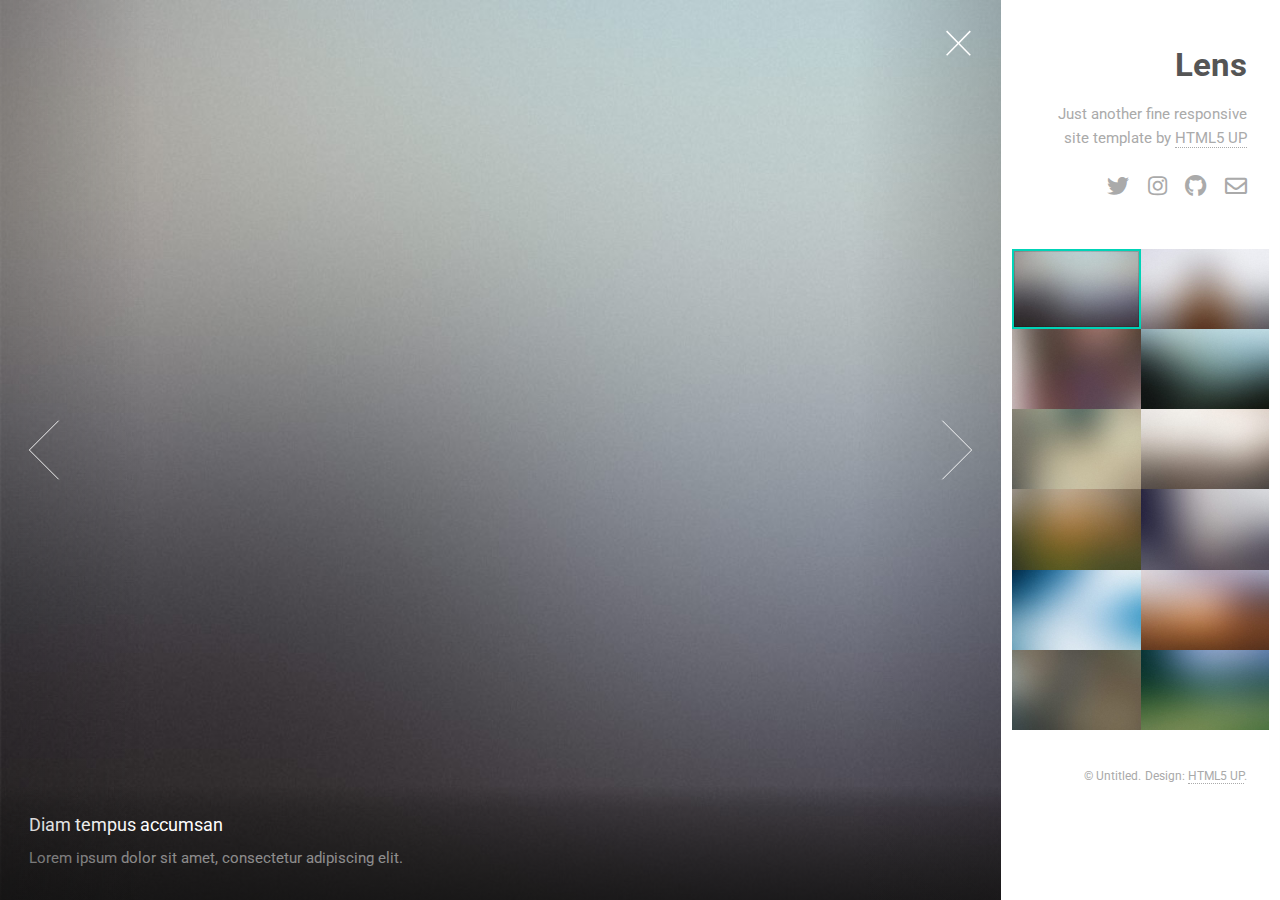
<file: 地中海風/index.html>
<!DOCTYPE HTML>
<!--
	Lens by HTML5 UP
	html5up.net | @ajlkn
	Free for personal and commercial use under the CCA 3.0 license (html5up.net/license)
-->
<html>
	<head>
		<title>Lens by HTML5 UP</title>
		<meta charset="utf-8" />
		<meta name="viewport" content="width=device-width, initial-scale=1, user-scalable=no" />
		<link rel="stylesheet" href="assets/css/main.css" />
		<noscript><link rel="stylesheet" href="assets/css/noscript.css" /></noscript>
	</head>
	<body class="is-preload-0 is-preload-1 is-preload-2">

		<!-- Main -->
			<div id="main">

				<!-- Header -->
					<header id="header">
						<h1>Lens</h1>
						<p>Just another fine responsive site template by <a href="http://html5up.net">HTML5 UP</a></p>
						<ul class="icons">
							<li><a href="#" class="icon brands fa-twitter"><span class="label">Twitter</span></a></li>
							<li><a href="#" class="icon brands fa-instagram"><span class="label">Instagram</span></a></li>
							<li><a href="#" class="icon brands fa-github"><span class="label">Github</span></a></li>
							<li><a href="#" class="icon fa-envelope"><span class="label">Email</span></a></li>
						</ul>
					</header>

				<!-- Thumbnail -->
					<section id="thumbnails">
						<article>
							<a class="thumbnail" href="images/fulls/01.jpg" data-position="left center"><img src="images/thumbs/01.jpg" alt="" /></a>
							<h2>Diam tempus accumsan</h2>
							<p>Lorem ipsum dolor sit amet, consectetur adipiscing elit.</p>
						</article>
						<article>
							<a class="thumbnail" href="images/fulls/02.jpg"><img src="images/thumbs/02.jpg" alt="" /></a>
							<h2>Vivamus convallis libero</h2>
							<p>Sed velit lacus, laoreet at venenatis convallis in lorem tincidunt.</p>
						</article>
						<article>
							<a class="thumbnail" href="images/fulls/03.jpg" data-position="top center"><img src="images/thumbs/03.jpg" alt="" /></a>
							<h2>Nec accumsan enim felis</h2>
							<p>Maecenas eleifend tellus ut turpis eleifend, vitae pretium faucibus.</p>
						</article>
						<article>
							<a class="thumbnail" href="images/fulls/04.jpg"><img src="images/thumbs/04.jpg" alt="" /></a>
							<h2>Donec maximus nisi eget</h2>
							<p>Tristique in nulla vel congue. Sed sociis natoque parturient nascetur.</p>
						</article>
						<article>
							<a class="thumbnail" href="images/fulls/05.jpg" data-position="top center"><img src="images/thumbs/05.jpg" alt="" /></a>
							<h2>Nullam vitae nunc vulputate</h2>
							<p>In pellentesque cursus velit id posuere. Donec vehicula nulla.</p>
						</article>
						<article>
							<a class="thumbnail" href="images/fulls/06.jpg"><img src="images/thumbs/06.jpg" alt="" /></a>
							<h2>Phasellus magna faucibus</h2>
							<p>Nulla dignissim libero maximus tellus varius dictum ut posuere magna.</p>
						</article>
						<article>
							<a class="thumbnail" href="images/fulls/07.jpg"><img src="images/thumbs/07.jpg" alt="" /></a>
							<h2>Proin quis mauris</h2>
							<p>Etiam ultricies, lorem quis efficitur porttitor, facilisis ante orci urna.</p>
						</article>
						<article>
							<a class="thumbnail" href="images/fulls/08.jpg"><img src="images/thumbs/08.jpg" alt="" /></a>
							<h2>Gravida quis varius enim</h2>
							<p>Nunc egestas congue lorem. Nullam dictum placerat ex sapien tortor mattis.</p>
						</article>
						<article>
							<a class="thumbnail" href="images/fulls/09.jpg"><img src="images/thumbs/09.jpg" alt="" /></a>
							<h2>Morbi eget vitae adipiscing</h2>
							<p>In quis vulputate dui. Maecenas metus elit, dictum praesent lacinia lacus.</p>
						</article>
						<article>
							<a class="thumbnail" href="images/fulls/10.jpg"><img src="images/thumbs/10.jpg" alt="" /></a>
							<h2>Habitant tristique senectus</h2>
							<p>Vestibulum ante ipsum primis in faucibus orci luctus ac tincidunt dolor.</p>
						</article>
						<article>
							<a class="thumbnail" href="images/fulls/11.jpg"><img src="images/thumbs/11.jpg" alt="" /></a>
							<h2>Pharetra ex non faucibus</h2>
							<p>Ut sed magna euismod leo laoreet congue. Fusce congue enim ultricies.</p>
						</article>
						<article>
							<a class="thumbnail" href="images/fulls/12.jpg"><img src="images/thumbs/12.jpg" alt="" /></a>
							<h2>Mattis lorem sodales</h2>
							<p>Feugiat auctor leo massa, nec vestibulum nisl erat faucibus, rutrum nulla.</p>
						</article>
					</section>

				<!-- Footer -->
					<footer id="footer">
						<ul class="copyright">
							<li>&copy; Untitled.</li><li>Design: <a href="http://html5up.net">HTML5 UP</a>.</li>
						</ul>
					</footer>

			</div>

		<!-- Scripts -->
			<script src="assets/js/jquery.min.js"></script>
			<script src="assets/js/browser.min.js"></script>
			<script src="assets/js/breakpoints.min.js"></script>
			<script src="assets/js/main.js"></script>

	</body>
</html>
</file>
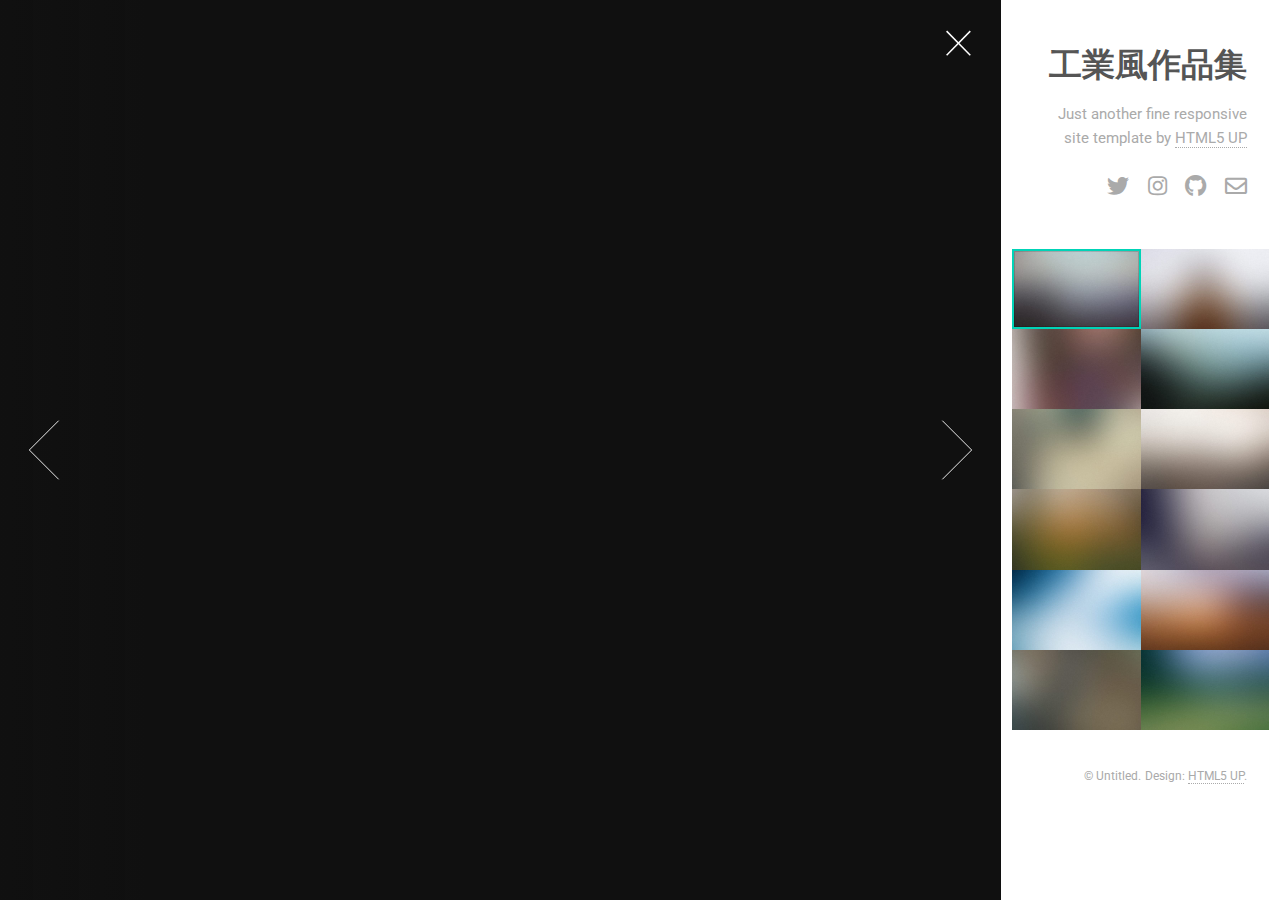
<file: 工業風/index.html>
<!DOCTYPE HTML>
<!--
	Lens by HTML5 UP
	html5up.net | @ajlkn
	Free for personal and commercial use under the CCA 3.0 license (html5up.net/license)
-->
<html>
	<head>
		<title>Lens by HTML5 UP</title>
		<meta charset="utf-8" />
		<meta name="viewport" content="width=device-width, initial-scale=1, user-scalable=no" />
		<link rel="stylesheet" href="assets/css/main.css" />
		<noscript><link rel="stylesheet" href="assets/css/noscript.css" /></noscript>
	</head>
	<body class="is-preload-0 is-preload-1 is-preload-2">

		<!-- Main -->
			<div id="main">

				<!-- Header -->
					<header id="header">
						<h1>工業風作品集</h1>
						<p>Just another fine responsive site template by <a href="http://html5up.net">HTML5 UP</a></p>
						<ul class="icons">
							<li><a href="#" class="icon brands fa-twitter"><span class="label">Twitter</span></a></li>
							<li><a href="#" class="icon brands fa-instagram"><span class="label">Instagram</span></a></li>
							<li><a href="#" class="icon brands fa-github"><span class="label">Github</span></a></li>
							<li><a href="#" class="icon fa-envelope"><span class="label">Email</span></a></li>
						</ul>
					</header>

				<!-- Thumbnail -->
					<section id="thumbnails">
						<article>
							<a class="thumbnail" href="images/fulls/01.jpg" data-position="left center"><img src="images/thumbs/01.jpg" alt="" /></a>
							<h2>Diam tempus accumsan</h2>
							<p>Lorem ipsum dolor sit amet, consectetur adipiscing elit.</p>
						</article>
						<article>
							<a class="thumbnail" href="images/fulls/02.jpg"><img src="images/thumbs/02.jpg" alt="" /></a>
							<h2>Vivamus convallis libero</h2>
							<p>Sed velit lacus, laoreet at venenatis convallis in lorem tincidunt.</p>
						</article>
						<article>
							<a class="thumbnail" href="images/fulls/03.jpg" data-position="top center"><img src="images/thumbs/03.jpg" alt="" /></a>
							<h2>Nec accumsan enim felis</h2>
							<p>Maecenas eleifend tellus ut turpis eleifend, vitae pretium faucibus.</p>
						</article>
						<article>
							<a class="thumbnail" href="images/fulls/04.jpg"><img src="images/thumbs/04.jpg" alt="" /></a>
							<h2>Donec maximus nisi eget</h2>
							<p>Tristique in nulla vel congue. Sed sociis natoque parturient nascetur.</p>
						</article>
						<article>
							<a class="thumbnail" href="images/fulls/05.jpg" data-position="top center"><img src="images/thumbs/05.jpg" alt="" /></a>
							<h2>Nullam vitae nunc vulputate</h2>
							<p>In pellentesque cursus velit id posuere. Donec vehicula nulla.</p>
						</article>
						<article>
							<a class="thumbnail" href="images/fulls/06.jpg"><img src="images/thumbs/06.jpg" alt="" /></a>
							<h2>Phasellus magna faucibus</h2>
							<p>Nulla dignissim libero maximus tellus varius dictum ut posuere magna.</p>
						</article>
						<article>
							<a class="thumbnail" href="images/fulls/07.jpg"><img src="images/thumbs/07.jpg" alt="" /></a>
							<h2>Proin quis mauris</h2>
							<p>Etiam ultricies, lorem quis efficitur porttitor, facilisis ante orci urna.</p>
						</article>
						<article>
							<a class="thumbnail" href="images/fulls/08.jpg"><img src="images/thumbs/08.jpg" alt="" /></a>
							<h2>Gravida quis varius enim</h2>
							<p>Nunc egestas congue lorem. Nullam dictum placerat ex sapien tortor mattis.</p>
						</article>
						<article>
							<a class="thumbnail" href="images/fulls/09.jpg"><img src="images/thumbs/09.jpg" alt="" /></a>
							<h2>Morbi eget vitae adipiscing</h2>
							<p>In quis vulputate dui. Maecenas metus elit, dictum praesent lacinia lacus.</p>
						</article>
						<article>
							<a class="thumbnail" href="images/fulls/10.jpg"><img src="images/thumbs/10.jpg" alt="" /></a>
							<h2>Habitant tristique senectus</h2>
							<p>Vestibulum ante ipsum primis in faucibus orci luctus ac tincidunt dolor.</p>
						</article>
						<article>
							<a class="thumbnail" href="images/fulls/11.jpg"><img src="images/thumbs/11.jpg" alt="" /></a>
							<h2>Pharetra ex non faucibus</h2>
							<p>Ut sed magna euismod leo laoreet congue. Fusce congue enim ultricies.</p>
						</article>
						<article>
							<a class="thumbnail" href="images/fulls/12.jpg"><img src="images/thumbs/12.jpg" alt="" /></a>
							<h2>Mattis lorem sodales</h2>
							<p>Feugiat auctor leo massa, nec vestibulum nisl erat faucibus, rutrum nulla.</p>
						</article>
					</section>

				<!-- Footer -->
					<footer id="footer">
						<ul class="copyright">
							<li>&copy; Untitled.</li><li>Design: <a href="http://html5up.net">HTML5 UP</a>.</li>
						</ul>
					</footer>

			</div>

		<!-- Scripts -->
			<script src="assets/js/jquery.min.js"></script>
			<script src="assets/js/browser.min.js"></script>
			<script src="assets/js/breakpoints.min.js"></script>
			<script src="assets/js/main.js"></script>

	</body>
</html>
</file>
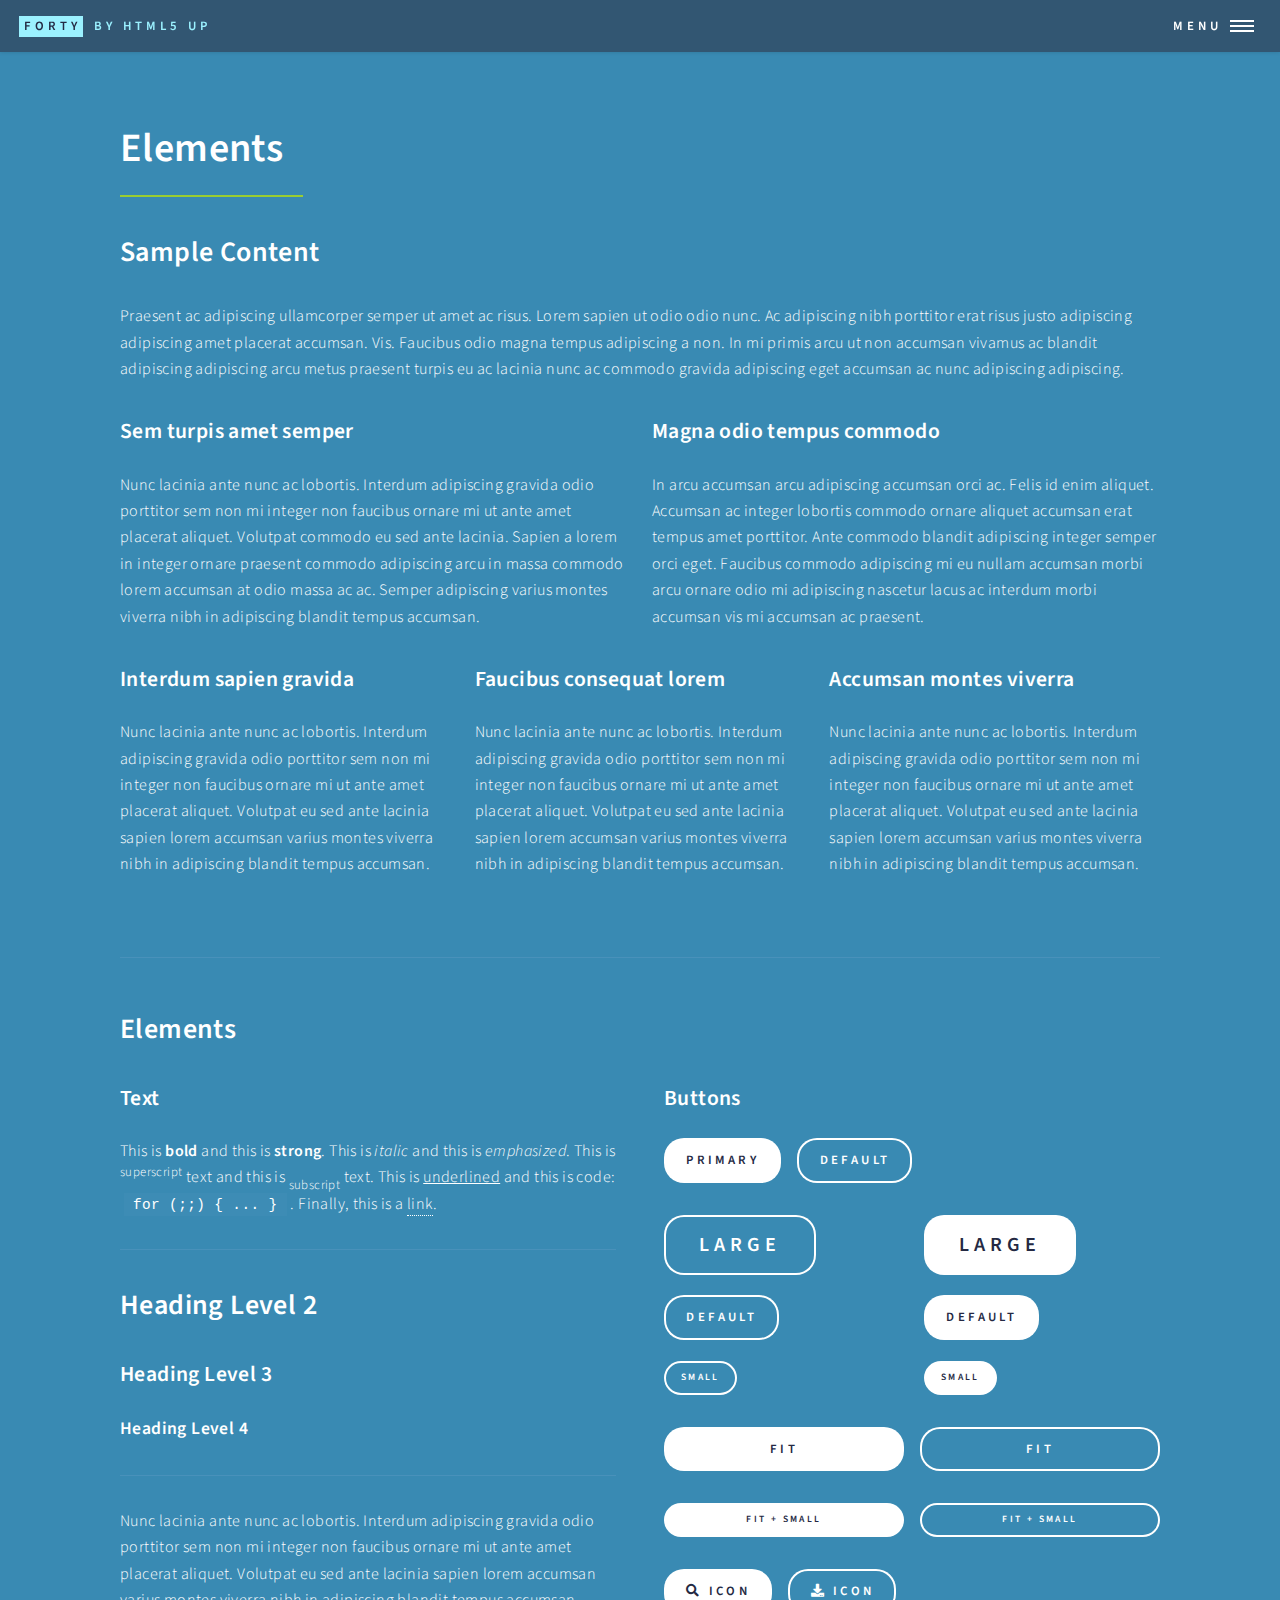
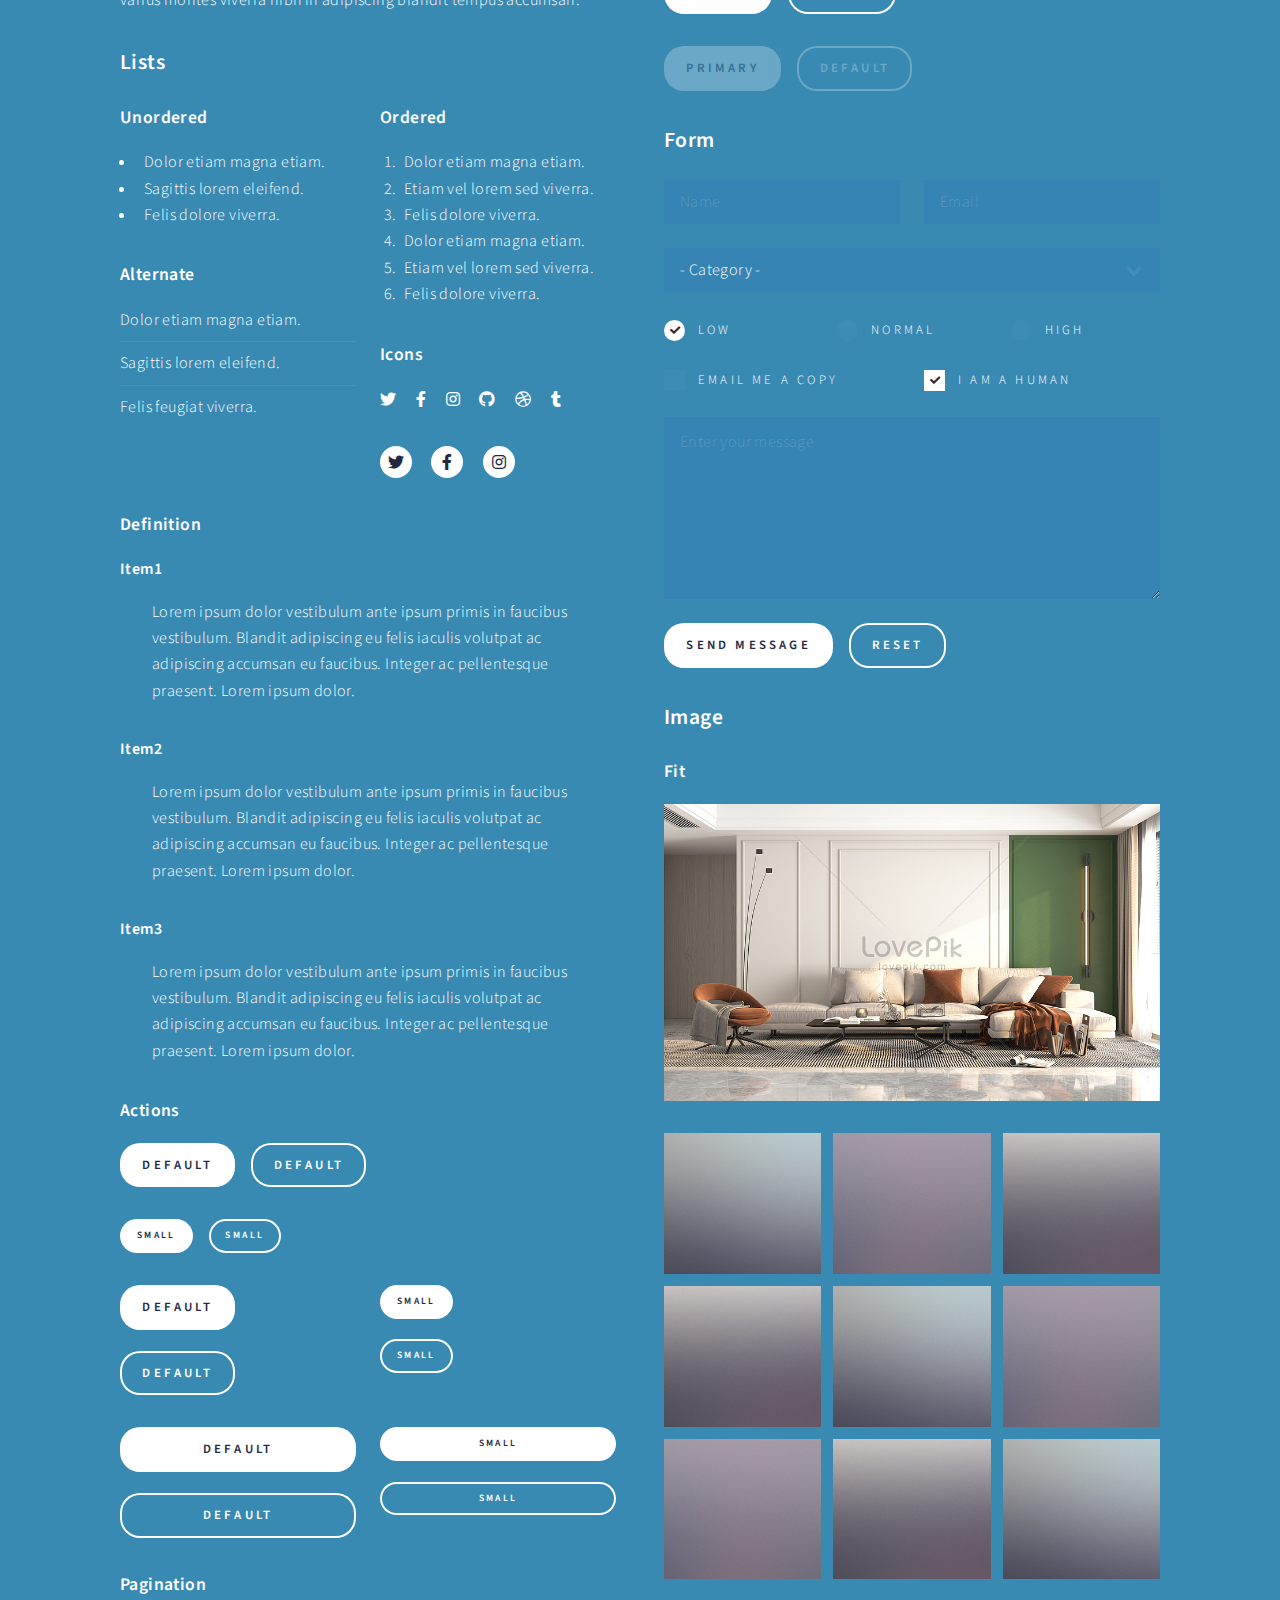
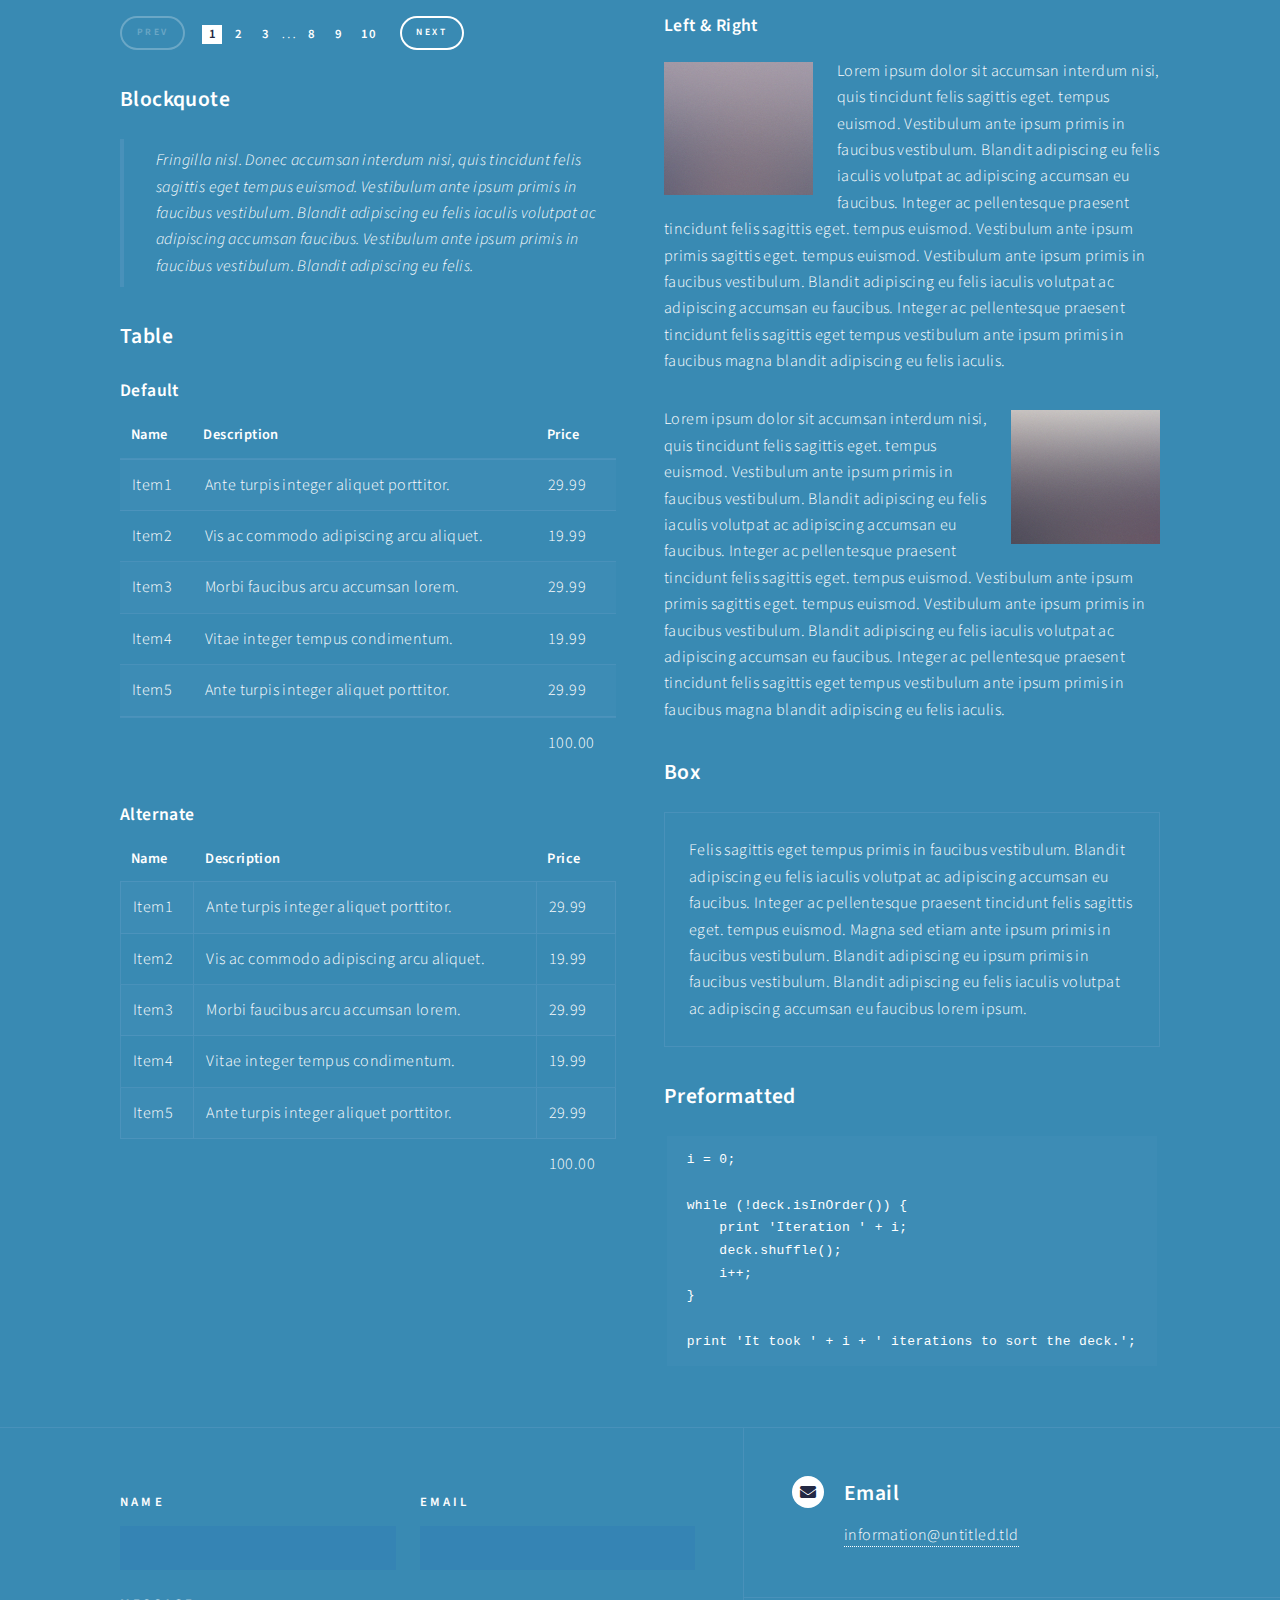
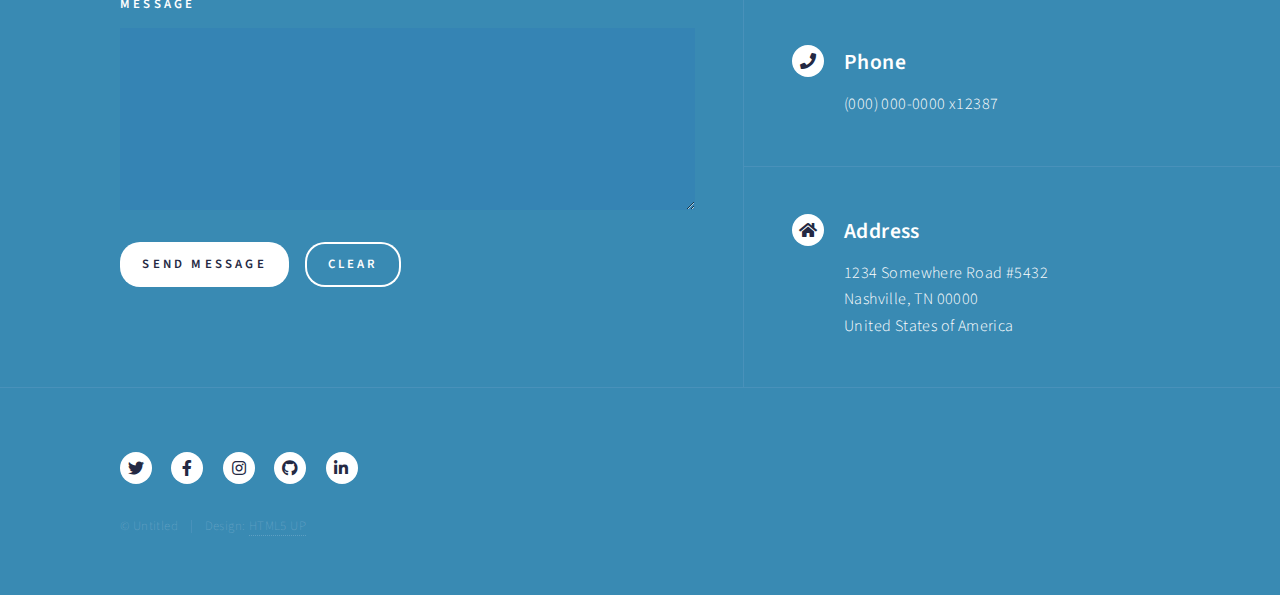
<file: elements.html>
<!DOCTYPE HTML>
<!--
	Forty by HTML5 UP
	html5up.net | @ajlkn
	Free for personal and commercial use under the CCA 3.0 license (html5up.net/license)
-->
<html>
	<head>
		<title>Elements - Forty by HTML5 UP</title>
		<meta charset="utf-8" />
		<meta name="viewport" content="width=device-width, initial-scale=1, user-scalable=no" />
		<link rel="stylesheet" href="assets/css/main.css" />
		<noscript><link rel="stylesheet" href="assets/css/noscript.css" /></noscript>
	</head>
	<body class="is-preload">

		<!-- Wrapper -->
			<div id="wrapper">

				<!-- Header -->
					<header id="header">
						<a href="index.html" class="logo"><strong>Forty</strong> <span>by HTML5 UP</span></a>
						<nav>
							<a href="#menu">Menu</a>
						</nav>
					</header>

				<!-- Menu -->
					<nav id="menu">
						<ul class="links">
							<li><a href="index.html">Home</a></li>
							<li><a href="landing.html">Landing</a></li>
							<li><a href="generic.html">Generic</a></li>
							<li><a href="elements.html">Elements</a></li>
						</ul>
						<ul class="actions stacked">
							<li><a href="#" class="button primary fit">Get Started</a></li>
							<li><a href="#" class="button fit">Log In</a></li>
						</ul>
					</nav>

				<!-- Main -->
					<div id="main" class="alt">

						<!-- One -->
							<section id="one">
								<div class="inner">
									<header class="major">
										<h1>Elements</h1>
									</header>

									<!-- Content -->
										<h2 id="content">Sample Content</h2>
										<p>Praesent ac adipiscing ullamcorper semper ut amet ac risus. Lorem sapien ut odio odio nunc. Ac adipiscing nibh porttitor erat risus justo adipiscing adipiscing amet placerat accumsan. Vis. Faucibus odio magna tempus adipiscing a non. In mi primis arcu ut non accumsan vivamus ac blandit adipiscing adipiscing arcu metus praesent turpis eu ac lacinia nunc ac commodo gravida adipiscing eget accumsan ac nunc adipiscing adipiscing.</p>
										<div class="row">
											<div class="col-6 col-12-small">
												<h3>Sem turpis amet semper</h3>
												<p>Nunc lacinia ante nunc ac lobortis. Interdum adipiscing gravida odio porttitor sem non mi integer non faucibus ornare mi ut ante amet placerat aliquet. Volutpat commodo eu sed ante lacinia. Sapien a lorem in integer ornare praesent commodo adipiscing arcu in massa commodo lorem accumsan at odio massa ac ac. Semper adipiscing varius montes viverra nibh in adipiscing blandit tempus accumsan.</p>
											</div>
											<div class="col-6 col-12-small">
												<h3>Magna odio tempus commodo</h3>
												<p>In arcu accumsan arcu adipiscing accumsan orci ac. Felis id enim aliquet. Accumsan ac integer lobortis commodo ornare aliquet accumsan erat tempus amet porttitor. Ante commodo blandit adipiscing integer semper orci eget. Faucibus commodo adipiscing mi eu nullam accumsan morbi arcu ornare odio mi adipiscing nascetur lacus ac interdum morbi accumsan vis mi accumsan ac praesent.</p>
											</div>
											<!-- Break -->
											<div class="col-4 col-12-medium">
												<h3>Interdum sapien gravida</h3>
												<p>Nunc lacinia ante nunc ac lobortis. Interdum adipiscing gravida odio porttitor sem non mi integer non faucibus ornare mi ut ante amet placerat aliquet. Volutpat eu sed ante lacinia sapien lorem accumsan varius montes viverra nibh in adipiscing blandit tempus accumsan.</p>
											</div>
											<div class="col-4 col-12-medium">
												<h3>Faucibus consequat lorem</h3>
												<p>Nunc lacinia ante nunc ac lobortis. Interdum adipiscing gravida odio porttitor sem non mi integer non faucibus ornare mi ut ante amet placerat aliquet. Volutpat eu sed ante lacinia sapien lorem accumsan varius montes viverra nibh in adipiscing blandit tempus accumsan.</p>
											</div>
											<div class="col-4 col-12-medium">
												<h3>Accumsan montes viverra</h3>
												<p>Nunc lacinia ante nunc ac lobortis. Interdum adipiscing gravida odio porttitor sem non mi integer non faucibus ornare mi ut ante amet placerat aliquet. Volutpat eu sed ante lacinia sapien lorem accumsan varius montes viverra nibh in adipiscing blandit tempus accumsan.</p>
											</div>
										</div>

									<hr class="major" />

									<!-- Elements -->
										<h2 id="elements">Elements</h2>
										<div class="row gtr-200">
											<div class="col-6 col-12-medium">

												<!-- Text stuff -->
													<h3>Text</h3>
													<p>This is <b>bold</b> and this is <strong>strong</strong>. This is <i>italic</i> and this is <em>emphasized</em>.
													This is <sup>superscript</sup> text and this is <sub>subscript</sub> text.
													This is <u>underlined</u> and this is code: <code>for (;;) { ... }</code>.
													Finally, this is a <a href="#">link</a>.</p>
													<hr />
													<h2>Heading Level 2</h2>
													<h3>Heading Level 3</h3>
													<h4>Heading Level 4</h4>
													<hr />
													<p>Nunc lacinia ante nunc ac lobortis. Interdum adipiscing gravida odio porttitor sem non mi integer non faucibus ornare mi ut ante amet placerat aliquet. Volutpat eu sed ante lacinia sapien lorem accumsan varius montes viverra nibh in adipiscing blandit tempus accumsan.</p>

												<!-- Lists -->
													<h3>Lists</h3>
													<div class="row">
														<div class="col-6 col-12-small">

															<h4>Unordered</h4>
															<ul>
																<li>Dolor etiam magna etiam.</li>
																<li>Sagittis lorem eleifend.</li>
																<li>Felis dolore viverra.</li>
															</ul>

															<h4>Alternate</h4>
															<ul class="alt">
																<li>Dolor etiam magna etiam.</li>
																<li>Sagittis lorem eleifend.</li>
																<li>Felis feugiat viverra.</li>
															</ul>

														</div>
														<div class="col-6 col-12-small">

															<h4>Ordered</h4>
															<ol>
																<li>Dolor etiam magna etiam.</li>
																<li>Etiam vel lorem sed viverra.</li>
																<li>Felis dolore viverra.</li>
																<li>Dolor etiam magna etiam.</li>
																<li>Etiam vel lorem sed viverra.</li>
																<li>Felis dolore viverra.</li>
															</ol>

															<h4>Icons</h4>
															<ul class="icons">
																<li><a href="#" class="icon brands fa-twitter"><span class="label">Twitter</span></a></li>
																<li><a href="#" class="icon brands fa-facebook-f"><span class="label">Facebook</span></a></li>
																<li><a href="#" class="icon brands fa-instagram"><span class="label">Instagram</span></a></li>
																<li><a href="#" class="icon brands fa-github"><span class="label">Github</span></a></li>
																<li><a href="#" class="icon brands fa-dribbble"><span class="label">Dribbble</span></a></li>
																<li><a href="#" class="icon brands fa-tumblr"><span class="label">Tumblr</span></a></li>
															</ul>
															<ul class="icons">
																<li><a href="#" class="icon brands alt fa-twitter"><span class="label">Twitter</span></a></li>
																<li><a href="#" class="icon brands alt fa-facebook-f"><span class="label">Facebook</span></a></li>
																<li><a href="#" class="icon brands alt fa-instagram"><span class="label">Instagram</span></a></li>
															</ul>

														</div>
													</div>
													<h4>Definition</h4>
													<dl>
														<dt>Item1</dt>
														<dd>
															<p>Lorem ipsum dolor vestibulum ante ipsum primis in faucibus vestibulum. Blandit adipiscing eu felis iaculis volutpat ac adipiscing accumsan eu faucibus. Integer ac pellentesque praesent. Lorem ipsum dolor.</p>
														</dd>
														<dt>Item2</dt>
														<dd>
															<p>Lorem ipsum dolor vestibulum ante ipsum primis in faucibus vestibulum. Blandit adipiscing eu felis iaculis volutpat ac adipiscing accumsan eu faucibus. Integer ac pellentesque praesent. Lorem ipsum dolor.</p>
														</dd>
														<dt>Item3</dt>
														<dd>
															<p>Lorem ipsum dolor vestibulum ante ipsum primis in faucibus vestibulum. Blandit adipiscing eu felis iaculis volutpat ac adipiscing accumsan eu faucibus. Integer ac pellentesque praesent. Lorem ipsum dolor.</p>
														</dd>
													</dl>

													<h4>Actions</h4>
													<ul class="actions">
														<li><a href="#" class="button primary">Default</a></li>
														<li><a href="#" class="button">Default</a></li>
													</ul>
													<ul class="actions small">
														<li><a href="#" class="button primary small">Small</a></li>
														<li><a href="#" class="button small">Small</a></li>
													</ul>
													<div class="row">
														<div class="col-6 col-12-small">
															<ul class="actions stacked">
																<li><a href="#" class="button primary">Default</a></li>
																<li><a href="#" class="button">Default</a></li>
															</ul>
														</div>
														<div class="col-6 col-12-small">
															<ul class="actions stacked">
																<li><a href="#" class="button primary small">Small</a></li>
																<li><a href="#" class="button small">Small</a></li>
															</ul>
														</div>
														<div class="col-6 col-12-small">
															<ul class="actions stacked">
																<li><a href="#" class="button primary fit">Default</a></li>
																<li><a href="#" class="button fit">Default</a></li>
															</ul>
														</div>
														<div class="col-6 col-12-small">
															<ul class="actions stacked">
																<li><a href="#" class="button primary small fit">Small</a></li>
																<li><a href="#" class="button small fit">Small</a></li>
															</ul>
														</div>
													</div>

													<h4>Pagination</h4>
													<ul class="pagination">
														<li><span class="button small disabled">Prev</span></li>
														<li><a href="#" class="page active">1</a></li>
														<li><a href="#" class="page">2</a></li>
														<li><a href="#" class="page">3</a></li>
														<li><span>&hellip;</span></li>
														<li><a href="#" class="page">8</a></li>
														<li><a href="#" class="page">9</a></li>
														<li><a href="#" class="page">10</a></li>
														<li><a href="#" class="button small">Next</a></li>
													</ul>

												<!-- Blockquote -->
													<h3>Blockquote</h3>
													<blockquote>Fringilla nisl. Donec accumsan interdum nisi, quis tincidunt felis sagittis eget tempus euismod. Vestibulum ante ipsum primis in faucibus vestibulum. Blandit adipiscing eu felis iaculis volutpat ac adipiscing accumsan faucibus. Vestibulum ante ipsum primis in faucibus vestibulum. Blandit adipiscing eu felis.</blockquote>

												<!-- Table -->
													<h3>Table</h3>

													<h4>Default</h4>
													<div class="table-wrapper">
														<table>
															<thead>
																<tr>
																	<th>Name</th>
																	<th>Description</th>
																	<th>Price</th>
																</tr>
															</thead>
															<tbody>
																<tr>
																	<td>Item1</td>
																	<td>Ante turpis integer aliquet porttitor.</td>
																	<td>29.99</td>
																</tr>
																<tr>
																	<td>Item2</td>
																	<td>Vis ac commodo adipiscing arcu aliquet.</td>
																	<td>19.99</td>
																</tr>
																<tr>
																	<td>Item3</td>
																	<td> Morbi faucibus arcu accumsan lorem.</td>
																	<td>29.99</td>
																</tr>
																<tr>
																	<td>Item4</td>
																	<td>Vitae integer tempus condimentum.</td>
																	<td>19.99</td>
																</tr>
																<tr>
																	<td>Item5</td>
																	<td>Ante turpis integer aliquet porttitor.</td>
																	<td>29.99</td>
																</tr>
															</tbody>
															<tfoot>
																<tr>
																	<td colspan="2"></td>
																	<td>100.00</td>
																</tr>
															</tfoot>
														</table>
													</div>

													<h4>Alternate</h4>
													<div class="table-wrapper">
														<table class="alt">
															<thead>
																<tr>
																	<th>Name</th>
																	<th>Description</th>
																	<th>Price</th>
																</tr>
															</thead>
															<tbody>
																<tr>
																	<td>Item1</td>
																	<td>Ante turpis integer aliquet porttitor.</td>
																	<td>29.99</td>
																</tr>
																<tr>
																	<td>Item2</td>
																	<td>Vis ac commodo adipiscing arcu aliquet.</td>
																	<td>19.99</td>
																</tr>
																<tr>
																	<td>Item3</td>
																	<td> Morbi faucibus arcu accumsan lorem.</td>
																	<td>29.99</td>
																</tr>
																<tr>
																	<td>Item4</td>
																	<td>Vitae integer tempus condimentum.</td>
																	<td>19.99</td>
																</tr>
																<tr>
																	<td>Item5</td>
																	<td>Ante turpis integer aliquet porttitor.</td>
																	<td>29.99</td>
																</tr>
															</tbody>
															<tfoot>
																<tr>
																	<td colspan="2"></td>
																	<td>100.00</td>
																</tr>
															</tfoot>
														</table>
													</div>

											</div>
											<div class="col-6 col-12-medium">

												<!-- Buttons -->
													<h3>Buttons</h3>
													<ul class="actions">
														<li><a href="#" class="button primary">Primary</a></li>
														<li><a href="#" class="button">Default</a></li>
													</ul>
													<div class="row">
														<div class="col-6 col-12-xsmall">
															<ul class="actions stacked">
																<li><a href="#" class="button large">Large</a></li>
																<li><a href="#" class="button">Default</a></li>
																<li><a href="#" class="button small">Small</a></li>
															</ul>
														</div>
														<div class="col-6 col-12-xsmall">
															<ul class="actions stacked">
																<li><a href="#" class="button primary large">Large</a></li>
																<li><a href="#" class="button primary">Default</a></li>
																<li><a href="#" class="button primary small">Small</a></li>
															</ul>
														</div>
													</div>
													<ul class="actions fit">
														<li><a href="#" class="button primary fit">Fit</a></li>
														<li><a href="#" class="button fit">Fit</a></li>
													</ul>
													<ul class="actions fit small">
														<li><a href="#" class="button primary fit small">Fit + Small</a></li>
														<li><a href="#" class="button fit small">Fit + Small</a></li>
													</ul>
													<ul class="actions">
														<li><a href="#" class="button primary icon solid fa-search">Icon</a></li>
														<li><a href="#" class="button icon solid fa-download">Icon</a></li>
													</ul>
													<ul class="actions">
														<li><span class="button primary disabled">Primary</span></li>
														<li><span class="button disabled">Default</span></li>
													</ul>

												<!-- Form -->
													<h3>Form</h3>

													<form method="post" action="#">
														<div class="row gtr-uniform">
															<div class="col-6 col-12-xsmall">
																<input type="text" name="demo-name" id="demo-name" value="" placeholder="Name" />
															</div>
															<div class="col-6 col-12-xsmall">
																<input type="email" name="demo-email" id="demo-email" value="" placeholder="Email" />
															</div>
															<!-- Break -->
															<div class="col-12">
																<select name="demo-category" id="demo-category">
																	<option value="">- Category -</option>
																	<option value="1">Manufacturing</option>
																	<option value="1">Shipping</option>
																	<option value="1">Administration</option>
																	<option value="1">Human Resources</option>
																</select>
															</div>
															<!-- Break -->
															<div class="col-4 col-12-small">
																<input type="radio" id="demo-priority-low" name="demo-priority" checked>
																<label for="demo-priority-low">Low</label>
															</div>
															<div class="col-4 col-12-small">
																<input type="radio" id="demo-priority-normal" name="demo-priority">
																<label for="demo-priority-normal">Normal</label>
															</div>
															<div class="col-4 col-12-small">
																<input type="radio" id="demo-priority-high" name="demo-priority">
																<label for="demo-priority-high">High</label>
															</div>
															<!-- Break -->
															<div class="col-6 col-12-small">
																<input type="checkbox" id="demo-copy" name="demo-copy">
																<label for="demo-copy">Email me a copy</label>
															</div>
															<div class="col-6 col-12-small">
																<input type="checkbox" id="demo-human" name="demo-human" checked>
																<label for="demo-human">I am a human</label>
															</div>
															<!-- Break -->
															<div class="col-12">
																<textarea name="demo-message" id="demo-message" placeholder="Enter your message" rows="6"></textarea>
															</div>
															<!-- Break -->
															<div class="col-12">
																<ul class="actions">
																	<li><input type="submit" value="Send Message" class="primary" /></li>
																	<li><input type="reset" value="Reset" /></li>
																</ul>
															</div>
														</div>
													</form>

												<!-- Image -->
													<h3>Image</h3>

													<h4>Fit</h4>
													<span class="image fit"><img src="images/pic03.jpg" alt="" /></span>
													<div class="box alt">
														<div class="row gtr-50 gtr-uniform">
															<div class="col-4"><span class="image fit"><img src="images/pic08.jpg" alt="" /></span></div>
															<div class="col-4"><span class="image fit"><img src="images/pic09.jpg" alt="" /></span></div>
															<div class="col-4"><span class="image fit"><img src="images/pic10.jpg" alt="" /></span></div>
															<!-- Break -->
															<div class="col-4"><span class="image fit"><img src="images/pic10.jpg" alt="" /></span></div>
															<div class="col-4"><span class="image fit"><img src="images/pic08.jpg" alt="" /></span></div>
															<div class="col-4"><span class="image fit"><img src="images/pic09.jpg" alt="" /></span></div>
															<!-- Break -->
															<div class="col-4"><span class="image fit"><img src="images/pic09.jpg" alt="" /></span></div>
															<div class="col-4"><span class="image fit"><img src="images/pic10.jpg" alt="" /></span></div>
															<div class="col-4"><span class="image fit"><img src="images/pic08.jpg" alt="" /></span></div>
														</div>
													</div>

													<h4>Left &amp; Right</h4>
													<p><span class="image left"><img src="images/pic09.jpg" alt="" /></span>Lorem ipsum dolor sit accumsan interdum nisi, quis tincidunt felis sagittis eget. tempus euismod. Vestibulum ante ipsum primis in faucibus vestibulum. Blandit adipiscing eu felis iaculis volutpat ac adipiscing accumsan eu faucibus. Integer ac pellentesque praesent tincidunt felis sagittis eget. tempus euismod. Vestibulum ante ipsum primis sagittis eget. tempus euismod. Vestibulum ante ipsum primis in faucibus vestibulum. Blandit adipiscing eu felis iaculis volutpat ac adipiscing accumsan eu faucibus. Integer ac pellentesque praesent tincidunt felis sagittis eget tempus vestibulum ante ipsum primis in faucibus magna blandit adipiscing eu felis iaculis.</p>
													<p><span class="image right"><img src="images/pic10.jpg" alt="" /></span>Lorem ipsum dolor sit accumsan interdum nisi, quis tincidunt felis sagittis eget. tempus euismod. Vestibulum ante ipsum primis in faucibus vestibulum. Blandit adipiscing eu felis iaculis volutpat ac adipiscing accumsan eu faucibus. Integer ac pellentesque praesent tincidunt felis sagittis eget. tempus euismod. Vestibulum ante ipsum primis sagittis eget. tempus euismod. Vestibulum ante ipsum primis in faucibus vestibulum. Blandit adipiscing eu felis iaculis volutpat ac adipiscing accumsan eu faucibus. Integer ac pellentesque praesent tincidunt felis sagittis eget tempus vestibulum ante ipsum primis in faucibus magna blandit adipiscing eu felis iaculis.</p>

												<!-- Box -->
													<h3>Box</h3>
													<div class="box">
														<p>Felis sagittis eget tempus primis in faucibus vestibulum. Blandit adipiscing eu felis iaculis volutpat ac adipiscing accumsan eu faucibus. Integer ac pellentesque praesent tincidunt felis sagittis eget. tempus euismod. Magna sed etiam ante ipsum primis in faucibus vestibulum. Blandit adipiscing eu ipsum primis in faucibus vestibulum. Blandit adipiscing eu felis iaculis volutpat ac adipiscing accumsan eu faucibus lorem ipsum.</p>
													</div>

												<!-- Preformatted Code -->
													<h3>Preformatted</h3>
													<pre><code>i = 0;

while (!deck.isInOrder()) {
    print 'Iteration ' + i;
    deck.shuffle();
    i++;
}

print 'It took ' + i + ' iterations to sort the deck.';
</code></pre>

											</div>
										</div>

								</div>
							</section>

					</div>

				<!-- Contact -->
					<section id="contact">
						<div class="inner">
							<section>
								<form method="post" action="#">
									<div class="fields">
										<div class="field half">
											<label for="name">Name</label>
											<input type="text" name="name" id="name" />
										</div>
										<div class="field half">
											<label for="email">Email</label>
											<input type="text" name="email" id="email" />
										</div>
										<div class="field">
											<label for="message">Message</label>
											<textarea name="message" id="message" rows="6"></textarea>
										</div>
									</div>
									<ul class="actions">
										<li><input type="submit" value="Send Message" class="primary" /></li>
										<li><input type="reset" value="Clear" /></li>
									</ul>
								</form>
							</section>
							<section class="split">
								<section>
									<div class="contact-method">
										<span class="icon solid alt fa-envelope"></span>
										<h3>Email</h3>
										<a href="#">information@untitled.tld</a>
									</div>
								</section>
								<section>
									<div class="contact-method">
										<span class="icon solid alt fa-phone"></span>
										<h3>Phone</h3>
										<span>(000) 000-0000 x12387</span>
									</div>
								</section>
								<section>
									<div class="contact-method">
										<span class="icon solid alt fa-home"></span>
										<h3>Address</h3>
										<span>1234 Somewhere Road #5432<br />
										Nashville, TN 00000<br />
										United States of America</span>
									</div>
								</section>
							</section>
						</div>
					</section>

				<!-- Footer -->
					<footer id="footer">
						<div class="inner">
							<ul class="icons">
								<li><a href="#" class="icon brands alt fa-twitter"><span class="label">Twitter</span></a></li>
								<li><a href="#" class="icon brands alt fa-facebook-f"><span class="label">Facebook</span></a></li>
								<li><a href="#" class="icon brands alt fa-instagram"><span class="label">Instagram</span></a></li>
								<li><a href="#" class="icon brands alt fa-github"><span class="label">GitHub</span></a></li>
								<li><a href="#" class="icon brands alt fa-linkedin-in"><span class="label">LinkedIn</span></a></li>
							</ul>
							<ul class="copyright">
								<li>&copy; Untitled</li><li>Design: <a href="https://html5up.net">HTML5 UP</a></li>
							</ul>
						</div>
					</footer>

			</div>

		<!-- Scripts -->
			<script src="assets/js/jquery.min.js"></script>
			<script src="assets/js/jquery.scrolly.min.js"></script>
			<script src="assets/js/jquery.scrollex.min.js"></script>
			<script src="assets/js/browser.min.js"></script>
			<script src="assets/js/breakpoints.min.js"></script>
			<script src="assets/js/util.js"></script>
			<script src="assets/js/main.js"></script>

	</body>
</html>
</file>
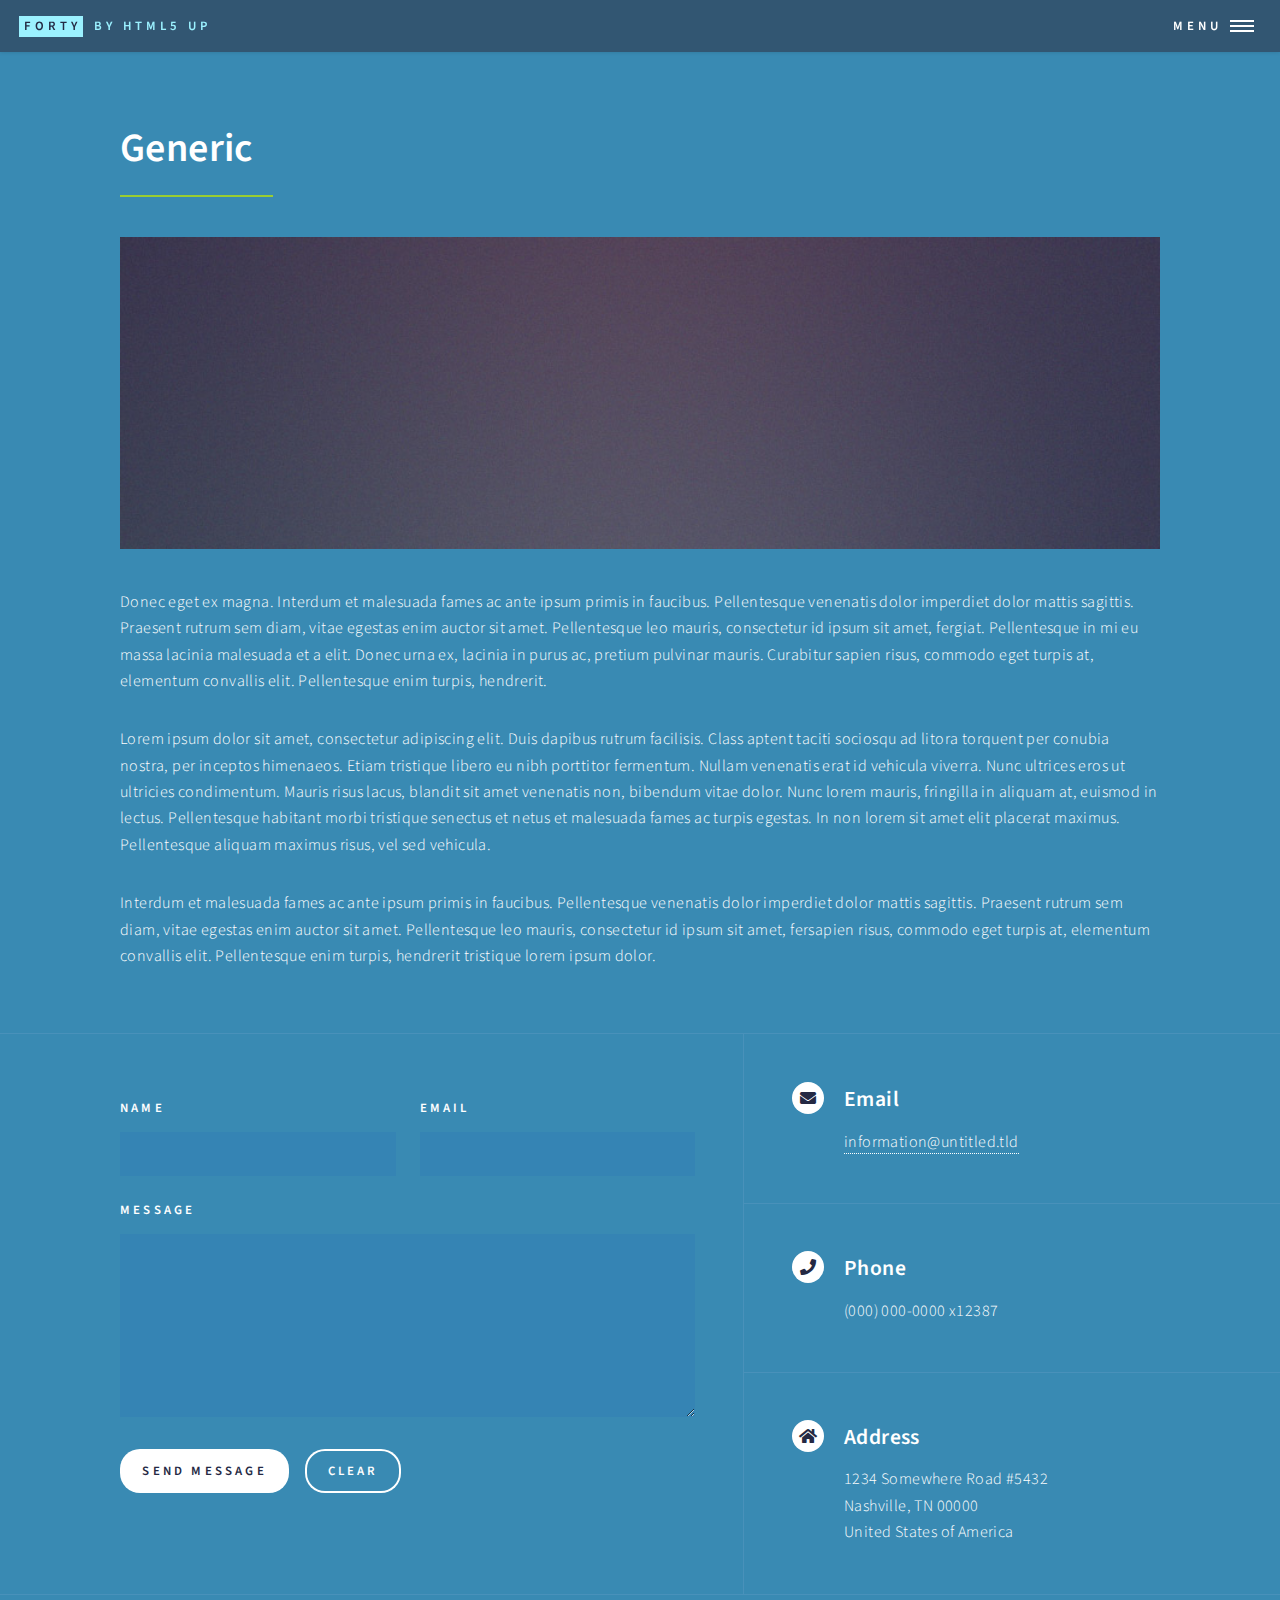
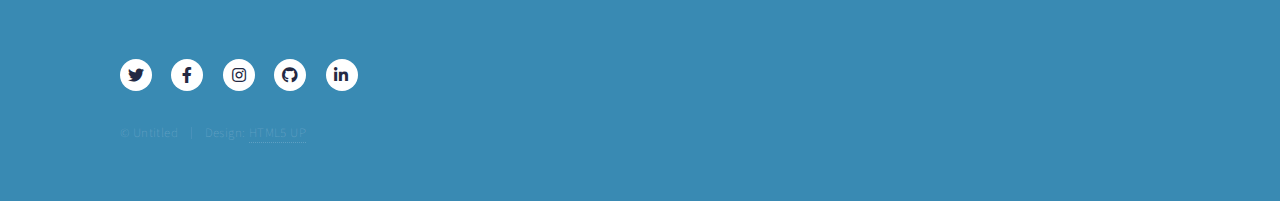
<file: generic.html>
<!DOCTYPE HTML>
<!--
	Forty by HTML5 UP
	html5up.net | @ajlkn
	Free for personal and commercial use under the CCA 3.0 license (html5up.net/license)
-->
<html>
	<head>
		<title>Generic - Forty by HTML5 UP</title>
		<meta charset="utf-8" />
		<meta name="viewport" content="width=device-width, initial-scale=1, user-scalable=no" />
		<link rel="stylesheet" href="assets/css/main.css" />
		<noscript><link rel="stylesheet" href="assets/css/noscript.css" /></noscript>
	</head>
	<body class="is-preload">

		<!-- Wrapper -->
			<div id="wrapper">

				<!-- Header -->
					<header id="header">
						<a href="index.html" class="logo"><strong>Forty</strong> <span>by HTML5 UP</span></a>
						<nav>
							<a href="#menu">Menu</a>
						</nav>
					</header>

				<!-- Menu -->
					<nav id="menu">
						<ul class="links">
							<li><a href="index.html">Home</a></li>
							<li><a href="landing.html">Landing</a></li>
							<li><a href="generic.html">Generic</a></li>
							<li><a href="elements.html">Elements</a></li>
						</ul>
						<ul class="actions stacked">
							<li><a href="#" class="button primary fit">Get Started</a></li>
							<li><a href="#" class="button fit">Log In</a></li>
						</ul>
					</nav>

				<!-- Main -->
					<div id="main" class="alt">

						<!-- One -->
							<section id="one">
								<div class="inner">
									<header class="major">
										<h1>Generic</h1>
									</header>
									<span class="image main"><img src="images/pic11.jpg" alt="" /></span>
									<p>Donec eget ex magna. Interdum et malesuada fames ac ante ipsum primis in faucibus. Pellentesque venenatis dolor imperdiet dolor mattis sagittis. Praesent rutrum sem diam, vitae egestas enim auctor sit amet. Pellentesque leo mauris, consectetur id ipsum sit amet, fergiat. Pellentesque in mi eu massa lacinia malesuada et a elit. Donec urna ex, lacinia in purus ac, pretium pulvinar mauris. Curabitur sapien risus, commodo eget turpis at, elementum convallis elit. Pellentesque enim turpis, hendrerit.</p>
									<p>Lorem ipsum dolor sit amet, consectetur adipiscing elit. Duis dapibus rutrum facilisis. Class aptent taciti sociosqu ad litora torquent per conubia nostra, per inceptos himenaeos. Etiam tristique libero eu nibh porttitor fermentum. Nullam venenatis erat id vehicula viverra. Nunc ultrices eros ut ultricies condimentum. Mauris risus lacus, blandit sit amet venenatis non, bibendum vitae dolor. Nunc lorem mauris, fringilla in aliquam at, euismod in lectus. Pellentesque habitant morbi tristique senectus et netus et malesuada fames ac turpis egestas. In non lorem sit amet elit placerat maximus. Pellentesque aliquam maximus risus, vel sed vehicula.</p>
									<p>Interdum et malesuada fames ac ante ipsum primis in faucibus. Pellentesque venenatis dolor imperdiet dolor mattis sagittis. Praesent rutrum sem diam, vitae egestas enim auctor sit amet. Pellentesque leo mauris, consectetur id ipsum sit amet, fersapien risus, commodo eget turpis at, elementum convallis elit. Pellentesque enim turpis, hendrerit tristique lorem ipsum dolor.</p>
								</div>
							</section>

					</div>

				<!-- Contact -->
					<section id="contact">
						<div class="inner">
							<section>
								<form method="post" action="#">
									<div class="fields">
										<div class="field half">
											<label for="name">Name</label>
											<input type="text" name="name" id="name" />
										</div>
										<div class="field half">
											<label for="email">Email</label>
											<input type="text" name="email" id="email" />
										</div>
										<div class="field">
											<label for="message">Message</label>
											<textarea name="message" id="message" rows="6"></textarea>
										</div>
									</div>
									<ul class="actions">
										<li><input type="submit" value="Send Message" class="primary" /></li>
										<li><input type="reset" value="Clear" /></li>
									</ul>
								</form>
							</section>
							<section class="split">
								<section>
									<div class="contact-method">
										<span class="icon solid alt fa-envelope"></span>
										<h3>Email</h3>
										<a href="#">information@untitled.tld</a>
									</div>
								</section>
								<section>
									<div class="contact-method">
										<span class="icon solid alt fa-phone"></span>
										<h3>Phone</h3>
										<span>(000) 000-0000 x12387</span>
									</div>
								</section>
								<section>
									<div class="contact-method">
										<span class="icon solid alt fa-home"></span>
										<h3>Address</h3>
										<span>1234 Somewhere Road #5432<br />
										Nashville, TN 00000<br />
										United States of America</span>
									</div>
								</section>
							</section>
						</div>
					</section>

				<!-- Footer -->
					<footer id="footer">
						<div class="inner">
							<ul class="icons">
								<li><a href="#" class="icon brands alt fa-twitter"><span class="label">Twitter</span></a></li>
								<li><a href="#" class="icon brands alt fa-facebook-f"><span class="label">Facebook</span></a></li>
								<li><a href="#" class="icon brands alt fa-instagram"><span class="label">Instagram</span></a></li>
								<li><a href="#" class="icon brands alt fa-github"><span class="label">GitHub</span></a></li>
								<li><a href="#" class="icon brands alt fa-linkedin-in"><span class="label">LinkedIn</span></a></li>
							</ul>
							<ul class="copyright">
								<li>&copy; Untitled</li><li>Design: <a href="https://html5up.net">HTML5 UP</a></li>
							</ul>
						</div>
					</footer>

			</div>

		<!-- Scripts -->
			<script src="assets/js/jquery.min.js"></script>
			<script src="assets/js/jquery.scrolly.min.js"></script>
			<script src="assets/js/jquery.scrollex.min.js"></script>
			<script src="assets/js/browser.min.js"></script>
			<script src="assets/js/breakpoints.min.js"></script>
			<script src="assets/js/util.js"></script>
			<script src="assets/js/main.js"></script>

	</body>
</html>
</file>
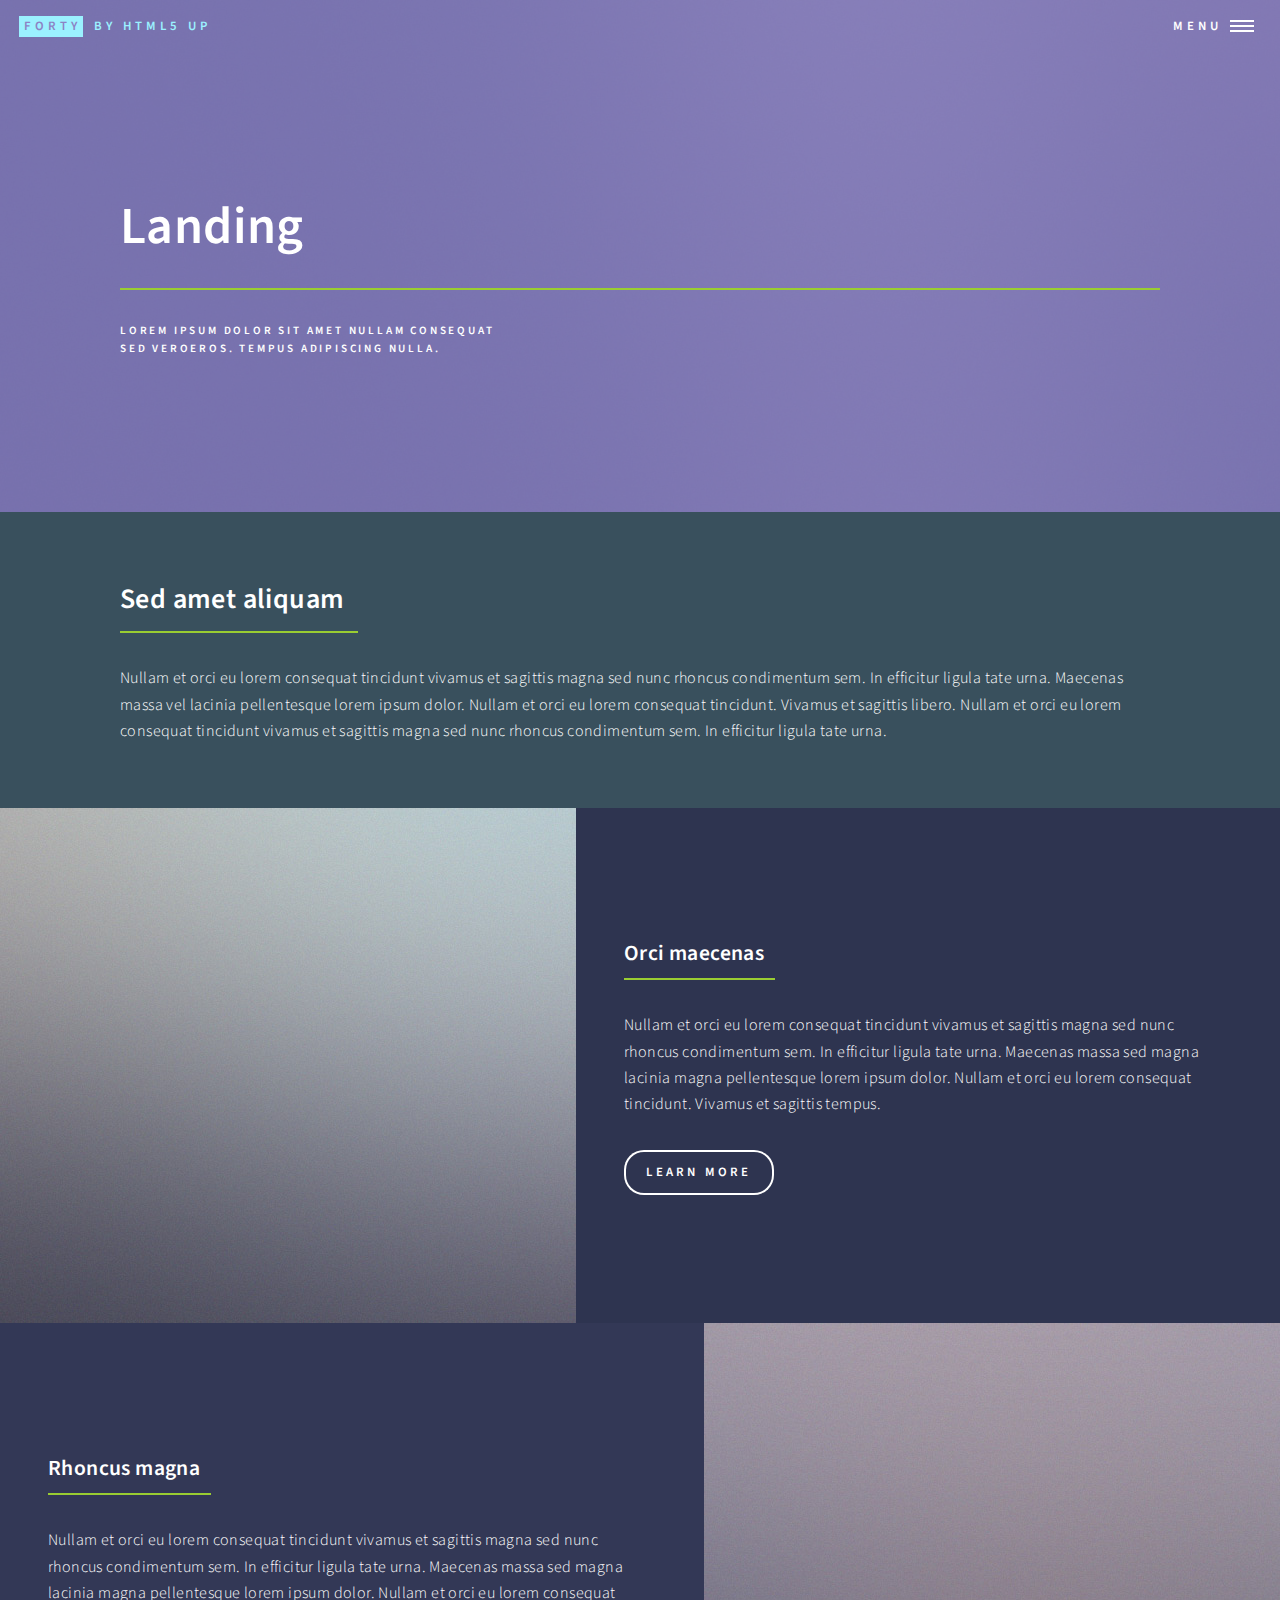
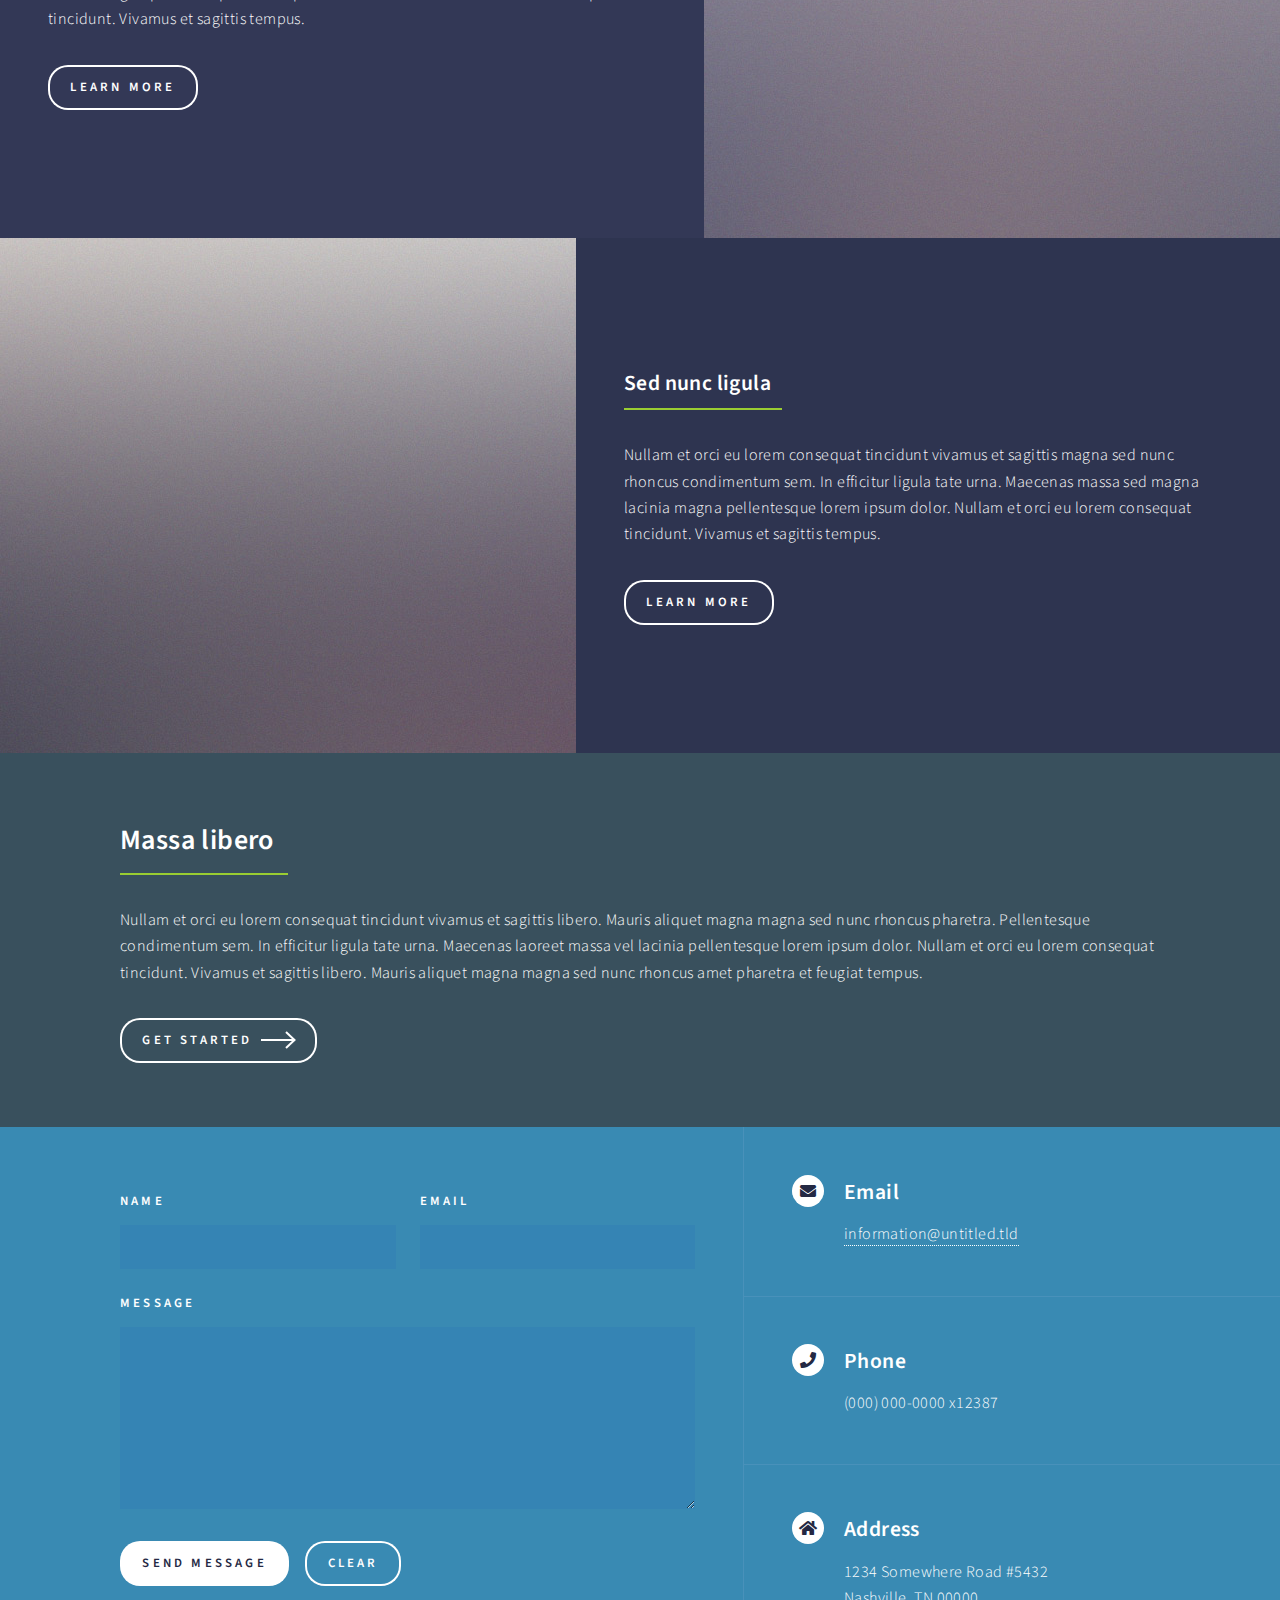
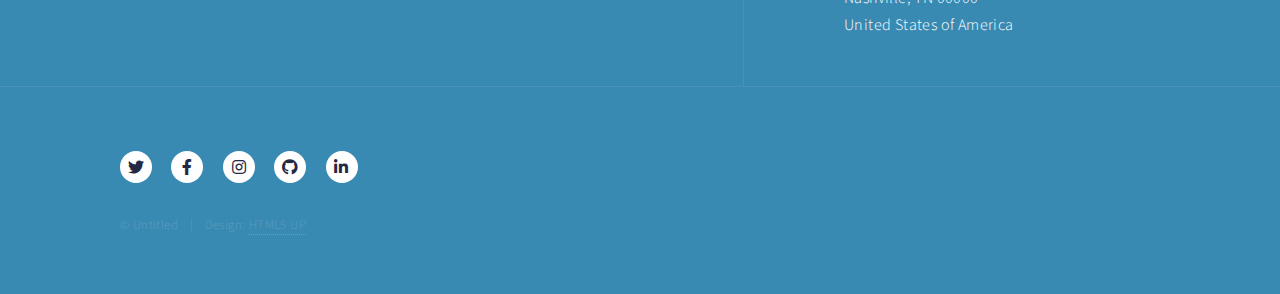
<file: landing.html>
<!DOCTYPE HTML>
<!--
	Forty by HTML5 UP
	html5up.net | @ajlkn
	Free for personal and commercial use under the CCA 3.0 license (html5up.net/license)
-->
<html>
	<head>
		<title>Landing - Forty by HTML5 UP</title>
		<meta charset="utf-8" />
		<meta name="viewport" content="width=device-width, initial-scale=1, user-scalable=no" />
		<link rel="stylesheet" href="assets/css/main.css" />
		<noscript><link rel="stylesheet" href="assets/css/noscript.css" /></noscript>
	</head>
	<body class="is-preload">

		<!-- Wrapper -->
			<div id="wrapper">

				<!-- Header -->
				<!-- Note: The "styleN" class below should match that of the banner element. -->
					<header id="header" class="alt style2">
						<a href="index.html" class="logo"><strong>Forty</strong> <span>by HTML5 UP</span></a>
						<nav>
							<a href="#menu">Menu</a>
						</nav>
					</header>

				<!-- Menu -->
					<nav id="menu">
						<ul class="links">
							<li><a href="index.html">Home</a></li>
							<li><a href="landing.html">Landing</a></li>
							<li><a href="generic.html">Generic</a></li>
							<li><a href="elements.html">Elements</a></li>
						</ul>
						<ul class="actions stacked">
							<li><a href="#" class="button primary fit">Get Started</a></li>
							<li><a href="#" class="button fit">Log In</a></li>
						</ul>
					</nav>

				<!-- Banner -->
				<!-- Note: The "styleN" class below should match that of the header element. -->
					<section id="banner" class="style2">
						<div class="inner">
							<span class="image">
								<img src="images/pic07.jpg" alt="" />
							</span>
							<header class="major">
								<h1>Landing</h1>
							</header>
							<div class="content">
								<p>Lorem ipsum dolor sit amet nullam consequat<br />
								sed veroeros. tempus adipiscing nulla.</p>
							</div>
						</div>
					</section>

				<!-- Main -->
					<div id="main">

						<!-- One -->
							<section id="one">
								<div class="inner">
									<header class="major">
										<h2>Sed amet aliquam</h2>
									</header>
									<p>Nullam et orci eu lorem consequat tincidunt vivamus et sagittis magna sed nunc rhoncus condimentum sem. In efficitur ligula tate urna. Maecenas massa vel lacinia pellentesque lorem ipsum dolor. Nullam et orci eu lorem consequat tincidunt. Vivamus et sagittis libero. Nullam et orci eu lorem consequat tincidunt vivamus et sagittis magna sed nunc rhoncus condimentum sem. In efficitur ligula tate urna.</p>
								</div>
							</section>

						<!-- Two -->
							<section id="two" class="spotlights">
								<section>
									<a href="generic.html" class="image">
										<img src="images/pic08.jpg" alt="" data-position="center center" />
									</a>
									<div class="content">
										<div class="inner">
											<header class="major">
												<h3>Orci maecenas</h3>
											</header>
											<p>Nullam et orci eu lorem consequat tincidunt vivamus et sagittis magna sed nunc rhoncus condimentum sem. In efficitur ligula tate urna. Maecenas massa sed magna lacinia magna pellentesque lorem ipsum dolor. Nullam et orci eu lorem consequat tincidunt. Vivamus et sagittis tempus.</p>
											<ul class="actions">
												<li><a href="generic.html" class="button">Learn more</a></li>
											</ul>
										</div>
									</div>
								</section>
								<section>
									<a href="generic.html" class="image">
										<img src="images/pic09.jpg" alt="" data-position="top center" />
									</a>
									<div class="content">
										<div class="inner">
											<header class="major">
												<h3>Rhoncus magna</h3>
											</header>
											<p>Nullam et orci eu lorem consequat tincidunt vivamus et sagittis magna sed nunc rhoncus condimentum sem. In efficitur ligula tate urna. Maecenas massa sed magna lacinia magna pellentesque lorem ipsum dolor. Nullam et orci eu lorem consequat tincidunt. Vivamus et sagittis tempus.</p>
											<ul class="actions">
												<li><a href="generic.html" class="button">Learn more</a></li>
											</ul>
										</div>
									</div>
								</section>
								<section>
									<a href="generic.html" class="image">
										<img src="images/pic10.jpg" alt="" data-position="25% 25%" />
									</a>
									<div class="content">
										<div class="inner">
											<header class="major">
												<h3>Sed nunc ligula</h3>
											</header>
											<p>Nullam et orci eu lorem consequat tincidunt vivamus et sagittis magna sed nunc rhoncus condimentum sem. In efficitur ligula tate urna. Maecenas massa sed magna lacinia magna pellentesque lorem ipsum dolor. Nullam et orci eu lorem consequat tincidunt. Vivamus et sagittis tempus.</p>
											<ul class="actions">
												<li><a href="generic.html" class="button">Learn more</a></li>
											</ul>
										</div>
									</div>
								</section>
							</section>

						<!-- Three -->
							<section id="three">
								<div class="inner">
									<header class="major">
										<h2>Massa libero</h2>
									</header>
									<p>Nullam et orci eu lorem consequat tincidunt vivamus et sagittis libero. Mauris aliquet magna magna sed nunc rhoncus pharetra. Pellentesque condimentum sem. In efficitur ligula tate urna. Maecenas laoreet massa vel lacinia pellentesque lorem ipsum dolor. Nullam et orci eu lorem consequat tincidunt. Vivamus et sagittis libero. Mauris aliquet magna magna sed nunc rhoncus amet pharetra et feugiat tempus.</p>
									<ul class="actions">
										<li><a href="generic.html" class="button next">Get Started</a></li>
									</ul>
								</div>
							</section>

					</div>

				<!-- Contact -->
					<section id="contact">
						<div class="inner">
							<section>
								<form method="post" action="#">
									<div class="fields">
										<div class="field half">
											<label for="name">Name</label>
											<input type="text" name="name" id="name" />
										</div>
										<div class="field half">
											<label for="email">Email</label>
											<input type="text" name="email" id="email" />
										</div>
										<div class="field">
											<label for="message">Message</label>
											<textarea name="message" id="message" rows="6"></textarea>
										</div>
									</div>
									<ul class="actions">
										<li><input type="submit" value="Send Message" class="primary" /></li>
										<li><input type="reset" value="Clear" /></li>
									</ul>
								</form>
							</section>
							<section class="split">
								<section>
									<div class="contact-method">
										<span class="icon solid alt fa-envelope"></span>
										<h3>Email</h3>
										<a href="#">information@untitled.tld</a>
									</div>
								</section>
								<section>
									<div class="contact-method">
										<span class="icon solid alt fa-phone"></span>
										<h3>Phone</h3>
										<span>(000) 000-0000 x12387</span>
									</div>
								</section>
								<section>
									<div class="contact-method">
										<span class="icon solid alt fa-home"></span>
										<h3>Address</h3>
										<span>1234 Somewhere Road #5432<br />
										Nashville, TN 00000<br />
										United States of America</span>
									</div>
								</section>
							</section>
						</div>
					</section>

				<!-- Footer -->
					<footer id="footer">
						<div class="inner">
							<ul class="icons">
								<li><a href="#" class="icon brands alt fa-twitter"><span class="label">Twitter</span></a></li>
								<li><a href="#" class="icon brands alt fa-facebook-f"><span class="label">Facebook</span></a></li>
								<li><a href="#" class="icon brands alt fa-instagram"><span class="label">Instagram</span></a></li>
								<li><a href="#" class="icon brands alt fa-github"><span class="label">GitHub</span></a></li>
								<li><a href="#" class="icon brands alt fa-linkedin-in"><span class="label">LinkedIn</span></a></li>
							</ul>
							<ul class="copyright">
								<li>&copy; Untitled</li><li>Design: <a href="https://html5up.net">HTML5 UP</a></li>
							</ul>
						</div>
					</footer>

			</div>

		<!-- Scripts -->
			<script src="assets/js/jquery.min.js"></script>
			<script src="assets/js/jquery.scrolly.min.js"></script>
			<script src="assets/js/jquery.scrollex.min.js"></script>
			<script src="assets/js/browser.min.js"></script>
			<script src="assets/js/breakpoints.min.js"></script>
			<script src="assets/js/util.js"></script>
			<script src="assets/js/main.js"></script>

	</body>
</html>
</file>
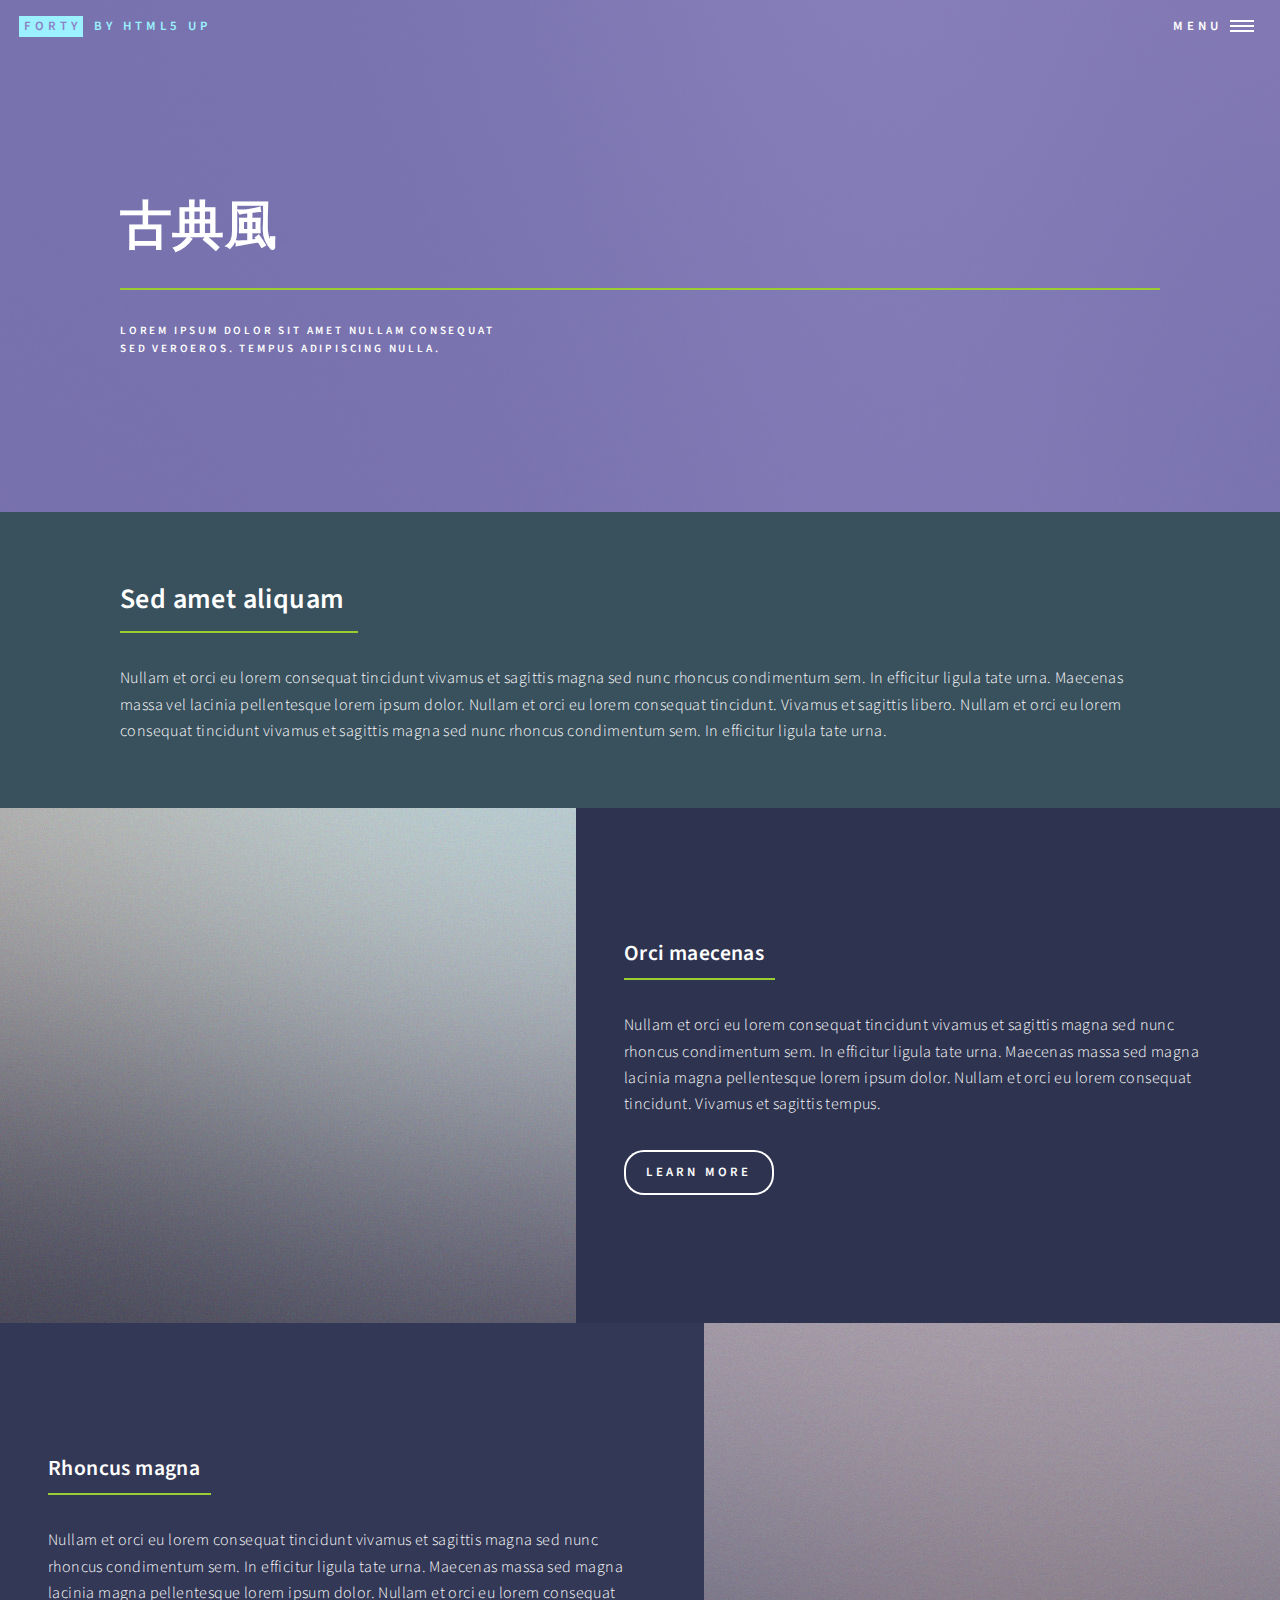
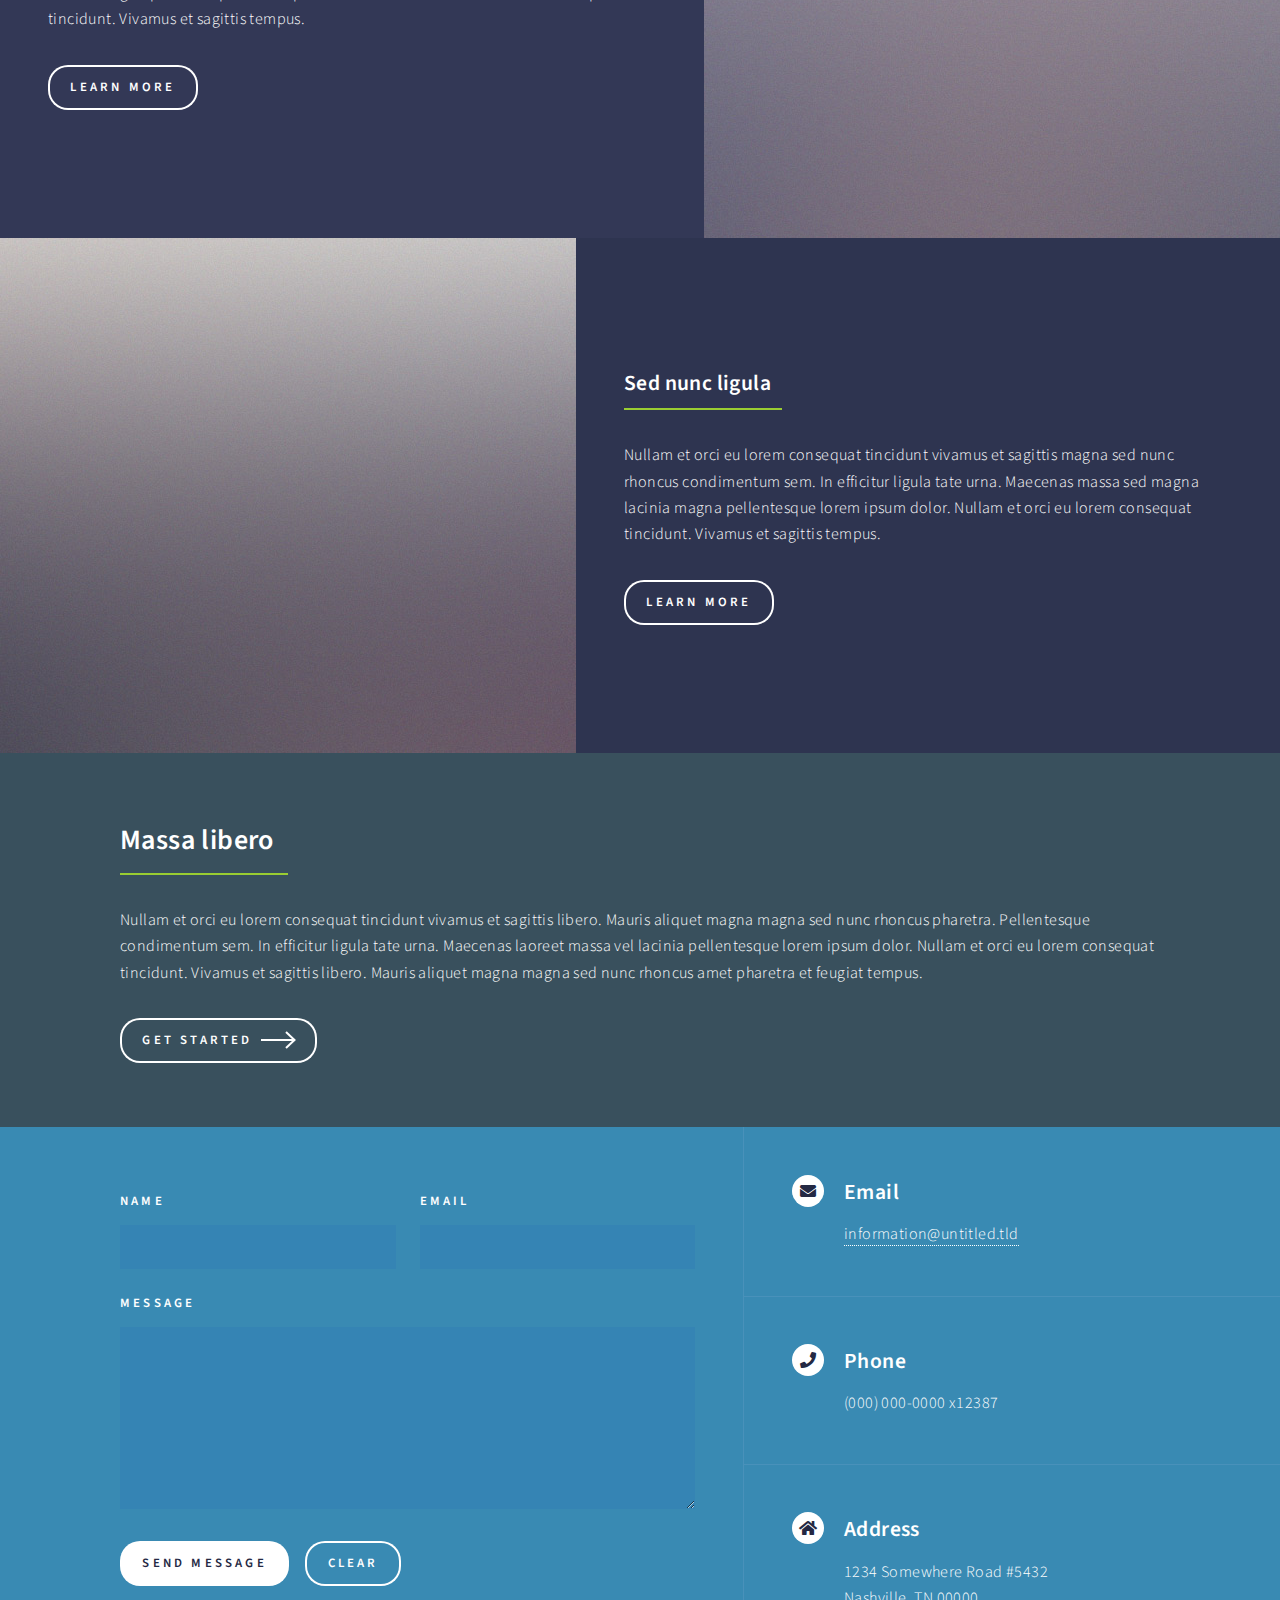
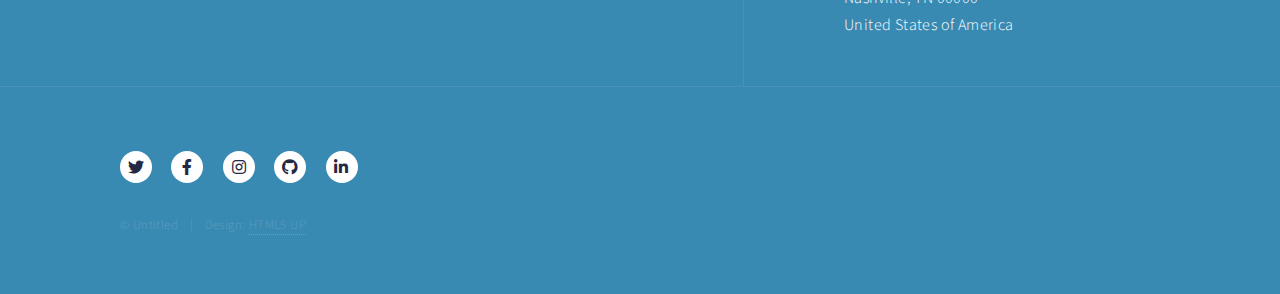
<file: 古典風.html>
<!DOCTYPE HTML>
<!--
	Forty by HTML5 UP
	html5up.net | @ajlkn
	Free for personal and commercial use under the CCA 3.0 license (html5up.net/license)
-->
<html>
	<head>
		<title>Landing - Forty by HTML5 UP</title>
		<meta charset="utf-8" />
		<meta name="viewport" content="width=device-width, initial-scale=1, user-scalable=no" />
		<link rel="stylesheet" href="assets/css/main.css" />
		<noscript><link rel="stylesheet" href="assets/css/noscript.css" /></noscript>
	</head>
	<body class="is-preload">

		<!-- Wrapper -->
			<div id="wrapper">

				<!-- Header -->
				<!-- Note: The "styleN" class below should match that of the banner element. -->
					<header id="header" class="alt style2">
						<a href="index.html" class="logo"><strong>Forty</strong> <span>by HTML5 UP</span></a>
						<nav>
							<a href="#menu">Menu</a>
						</nav>
					</header>

				<!-- Menu -->
					<nav id="menu">
						<ul class="links">
							<li><a href="index.html">Home</a></li>
							<li><a href="landing.html">Landing</a></li>
							<li><a href="generic.html">Generic</a></li>
							<li><a href="elements.html">Elements</a></li>
						</ul>
						<ul class="actions stacked">
							<li><a href="#" class="button primary fit">Get Started</a></li>
							<li><a href="#" class="button fit">Log In</a></li>
						</ul>
					</nav>

				<!-- Banner -->
				<!-- Note: The "styleN" class below should match that of the header element. -->
					<section id="banner" class="style2">
						<div class="inner">
							<span class="image">
								<img src="images/pic07.jpg" alt="" />
							</span>
							<header class="major">
								<h1>古典風</h1>
							</header>
							<div class="content">
								<p>Lorem ipsum dolor sit amet nullam consequat<br />
								sed veroeros. tempus adipiscing nulla.</p>
							</div>
						</div>
					</section>

				<!-- Main -->
					<div id="main">

						<!-- One -->
							<section id="one">
								<div class="inner">
									<header class="major">
										<h2>Sed amet aliquam</h2>
									</header>
									<p>Nullam et orci eu lorem consequat tincidunt vivamus et sagittis magna sed nunc rhoncus condimentum sem. In efficitur ligula tate urna. Maecenas massa vel lacinia pellentesque lorem ipsum dolor. Nullam et orci eu lorem consequat tincidunt. Vivamus et sagittis libero. Nullam et orci eu lorem consequat tincidunt vivamus et sagittis magna sed nunc rhoncus condimentum sem. In efficitur ligula tate urna.</p>
								</div>
							</section>

						<!-- Two -->
							<section id="two" class="spotlights">
								<section>
									<a href="generic.html" class="image">
										<img src="images/pic08.jpg" alt="" data-position="center center" />
									</a>
									<div class="content">
										<div class="inner">
											<header class="major">
												<h3>Orci maecenas</h3>
											</header>
											<p>Nullam et orci eu lorem consequat tincidunt vivamus et sagittis magna sed nunc rhoncus condimentum sem. In efficitur ligula tate urna. Maecenas massa sed magna lacinia magna pellentesque lorem ipsum dolor. Nullam et orci eu lorem consequat tincidunt. Vivamus et sagittis tempus.</p>
											<ul class="actions">
												<li><a href="generic.html" class="button">Learn more</a></li>
											</ul>
										</div>
									</div>
								</section>
								<section>
									<a href="generic.html" class="image">
										<img src="images/pic09.jpg" alt="" data-position="top center" />
									</a>
									<div class="content">
										<div class="inner">
											<header class="major">
												<h3>Rhoncus magna</h3>
											</header>
											<p>Nullam et orci eu lorem consequat tincidunt vivamus et sagittis magna sed nunc rhoncus condimentum sem. In efficitur ligula tate urna. Maecenas massa sed magna lacinia magna pellentesque lorem ipsum dolor. Nullam et orci eu lorem consequat tincidunt. Vivamus et sagittis tempus.</p>
											<ul class="actions">
												<li><a href="generic.html" class="button">Learn more</a></li>
											</ul>
										</div>
									</div>
								</section>
								<section>
									<a href="generic.html" class="image">
										<img src="images/pic10.jpg" alt="" data-position="25% 25%" />
									</a>
									<div class="content">
										<div class="inner">
											<header class="major">
												<h3>Sed nunc ligula</h3>
											</header>
											<p>Nullam et orci eu lorem consequat tincidunt vivamus et sagittis magna sed nunc rhoncus condimentum sem. In efficitur ligula tate urna. Maecenas massa sed magna lacinia magna pellentesque lorem ipsum dolor. Nullam et orci eu lorem consequat tincidunt. Vivamus et sagittis tempus.</p>
											<ul class="actions">
												<li><a href="generic.html" class="button">Learn more</a></li>
											</ul>
										</div>
									</div>
								</section>
							</section>

						<!-- Three -->
							<section id="three">
								<div class="inner">
									<header class="major">
										<h2>Massa libero</h2>
									</header>
									<p>Nullam et orci eu lorem consequat tincidunt vivamus et sagittis libero. Mauris aliquet magna magna sed nunc rhoncus pharetra. Pellentesque condimentum sem. In efficitur ligula tate urna. Maecenas laoreet massa vel lacinia pellentesque lorem ipsum dolor. Nullam et orci eu lorem consequat tincidunt. Vivamus et sagittis libero. Mauris aliquet magna magna sed nunc rhoncus amet pharetra et feugiat tempus.</p>
									<ul class="actions">
										<li><a href="generic.html" class="button next">Get Started</a></li>
									</ul>
								</div>
							</section>

					</div>

				<!-- Contact -->
					<section id="contact">
						<div class="inner">
							<section>
								<form method="post" action="#">
									<div class="fields">
										<div class="field half">
											<label for="name">Name</label>
											<input type="text" name="name" id="name" />
										</div>
										<div class="field half">
											<label for="email">Email</label>
											<input type="text" name="email" id="email" />
										</div>
										<div class="field">
											<label for="message">Message</label>
											<textarea name="message" id="message" rows="6"></textarea>
										</div>
									</div>
									<ul class="actions">
										<li><input type="submit" value="Send Message" class="primary" /></li>
										<li><input type="reset" value="Clear" /></li>
									</ul>
								</form>
							</section>
							<section class="split">
								<section>
									<div class="contact-method">
										<span class="icon solid alt fa-envelope"></span>
										<h3>Email</h3>
										<a href="#">information@untitled.tld</a>
									</div>
								</section>
								<section>
									<div class="contact-method">
										<span class="icon solid alt fa-phone"></span>
										<h3>Phone</h3>
										<span>(000) 000-0000 x12387</span>
									</div>
								</section>
								<section>
									<div class="contact-method">
										<span class="icon solid alt fa-home"></span>
										<h3>Address</h3>
										<span>1234 Somewhere Road #5432<br />
										Nashville, TN 00000<br />
										United States of America</span>
									</div>
								</section>
							</section>
						</div>
					</section>

				<!-- Footer -->
					<footer id="footer">
						<div class="inner">
							<ul class="icons">
								<li><a href="#" class="icon brands alt fa-twitter"><span class="label">Twitter</span></a></li>
								<li><a href="#" class="icon brands alt fa-facebook-f"><span class="label">Facebook</span></a></li>
								<li><a href="#" class="icon brands alt fa-instagram"><span class="label">Instagram</span></a></li>
								<li><a href="#" class="icon brands alt fa-github"><span class="label">GitHub</span></a></li>
								<li><a href="#" class="icon brands alt fa-linkedin-in"><span class="label">LinkedIn</span></a></li>
							</ul>
							<ul class="copyright">
								<li>&copy; Untitled</li><li>Design: <a href="https://html5up.net">HTML5 UP</a></li>
							</ul>
						</div>
					</footer>

			</div>

		<!-- Scripts -->
			<script src="assets/js/jquery.min.js"></script>
			<script src="assets/js/jquery.scrolly.min.js"></script>
			<script src="assets/js/jquery.scrollex.min.js"></script>
			<script src="assets/js/browser.min.js"></script>
			<script src="assets/js/breakpoints.min.js"></script>
			<script src="assets/js/util.js"></script>
			<script src="assets/js/main.js"></script>

	</body>
</html>
</file>
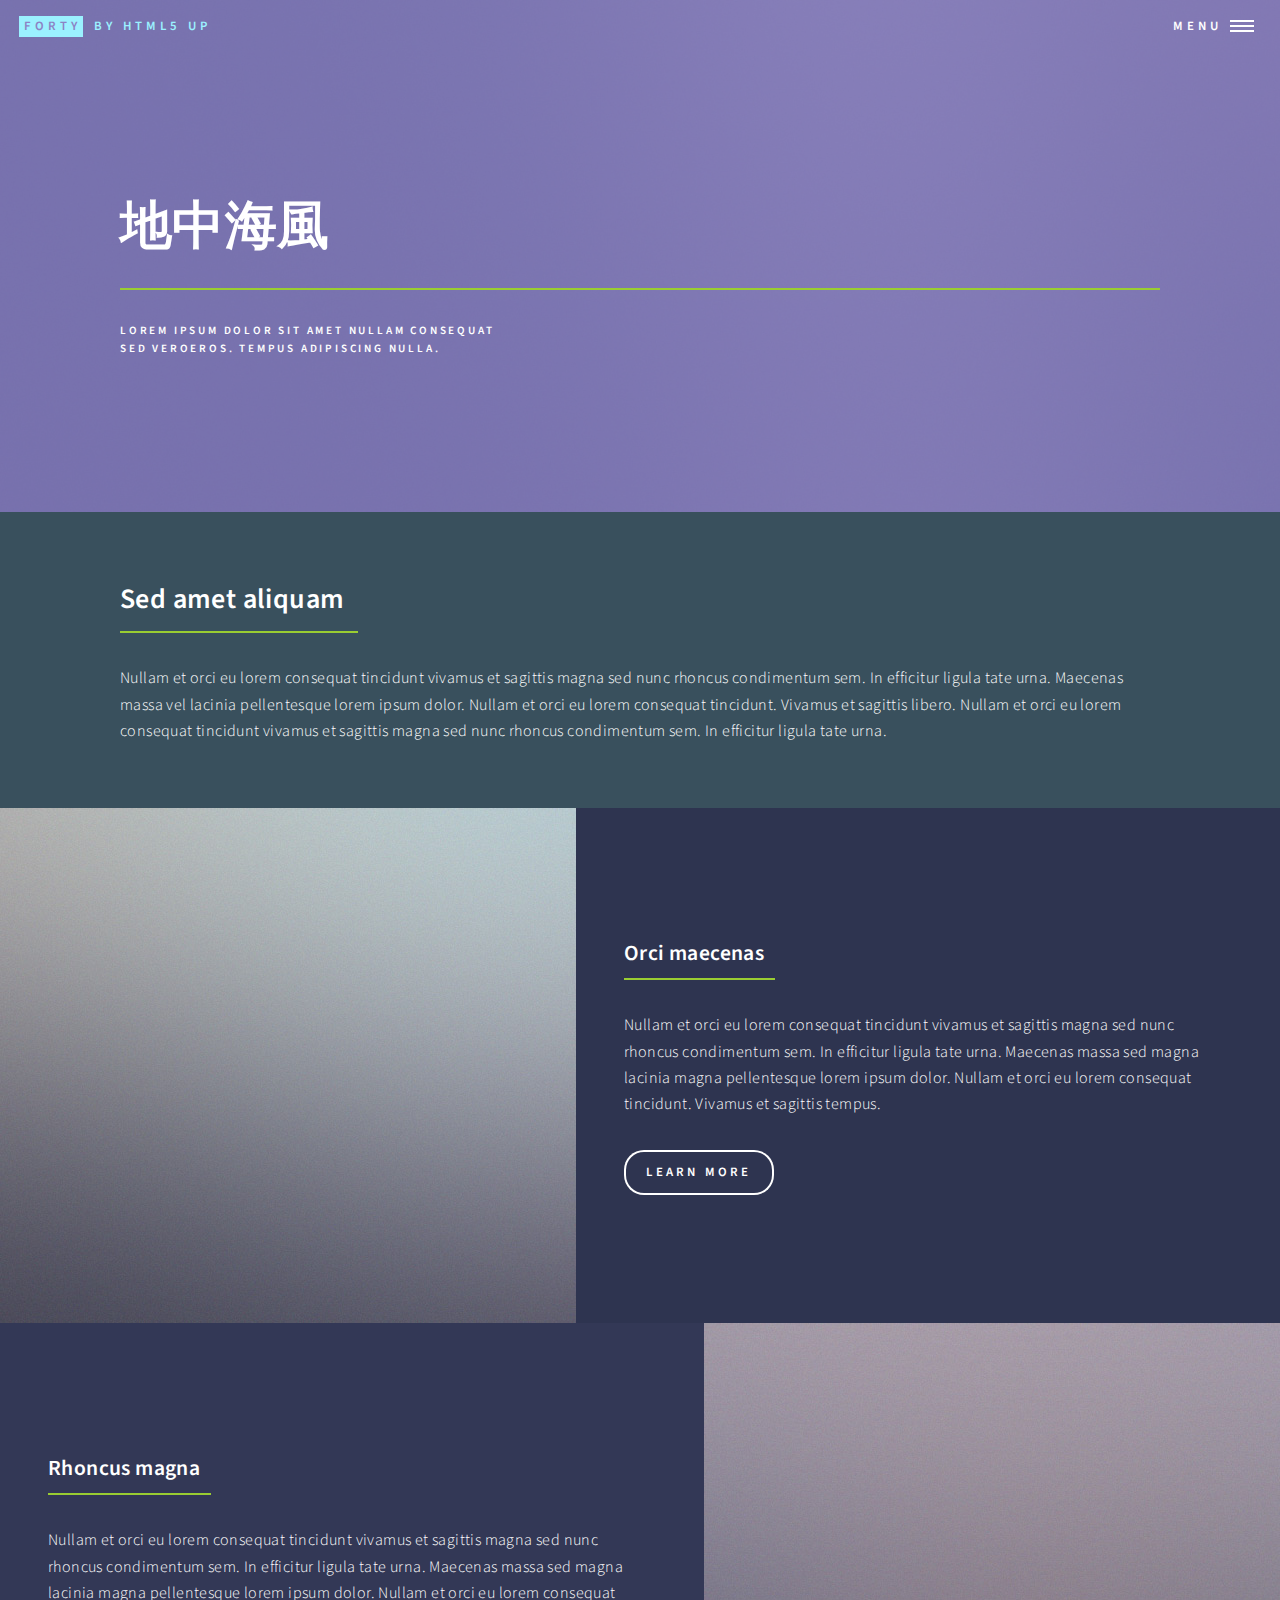
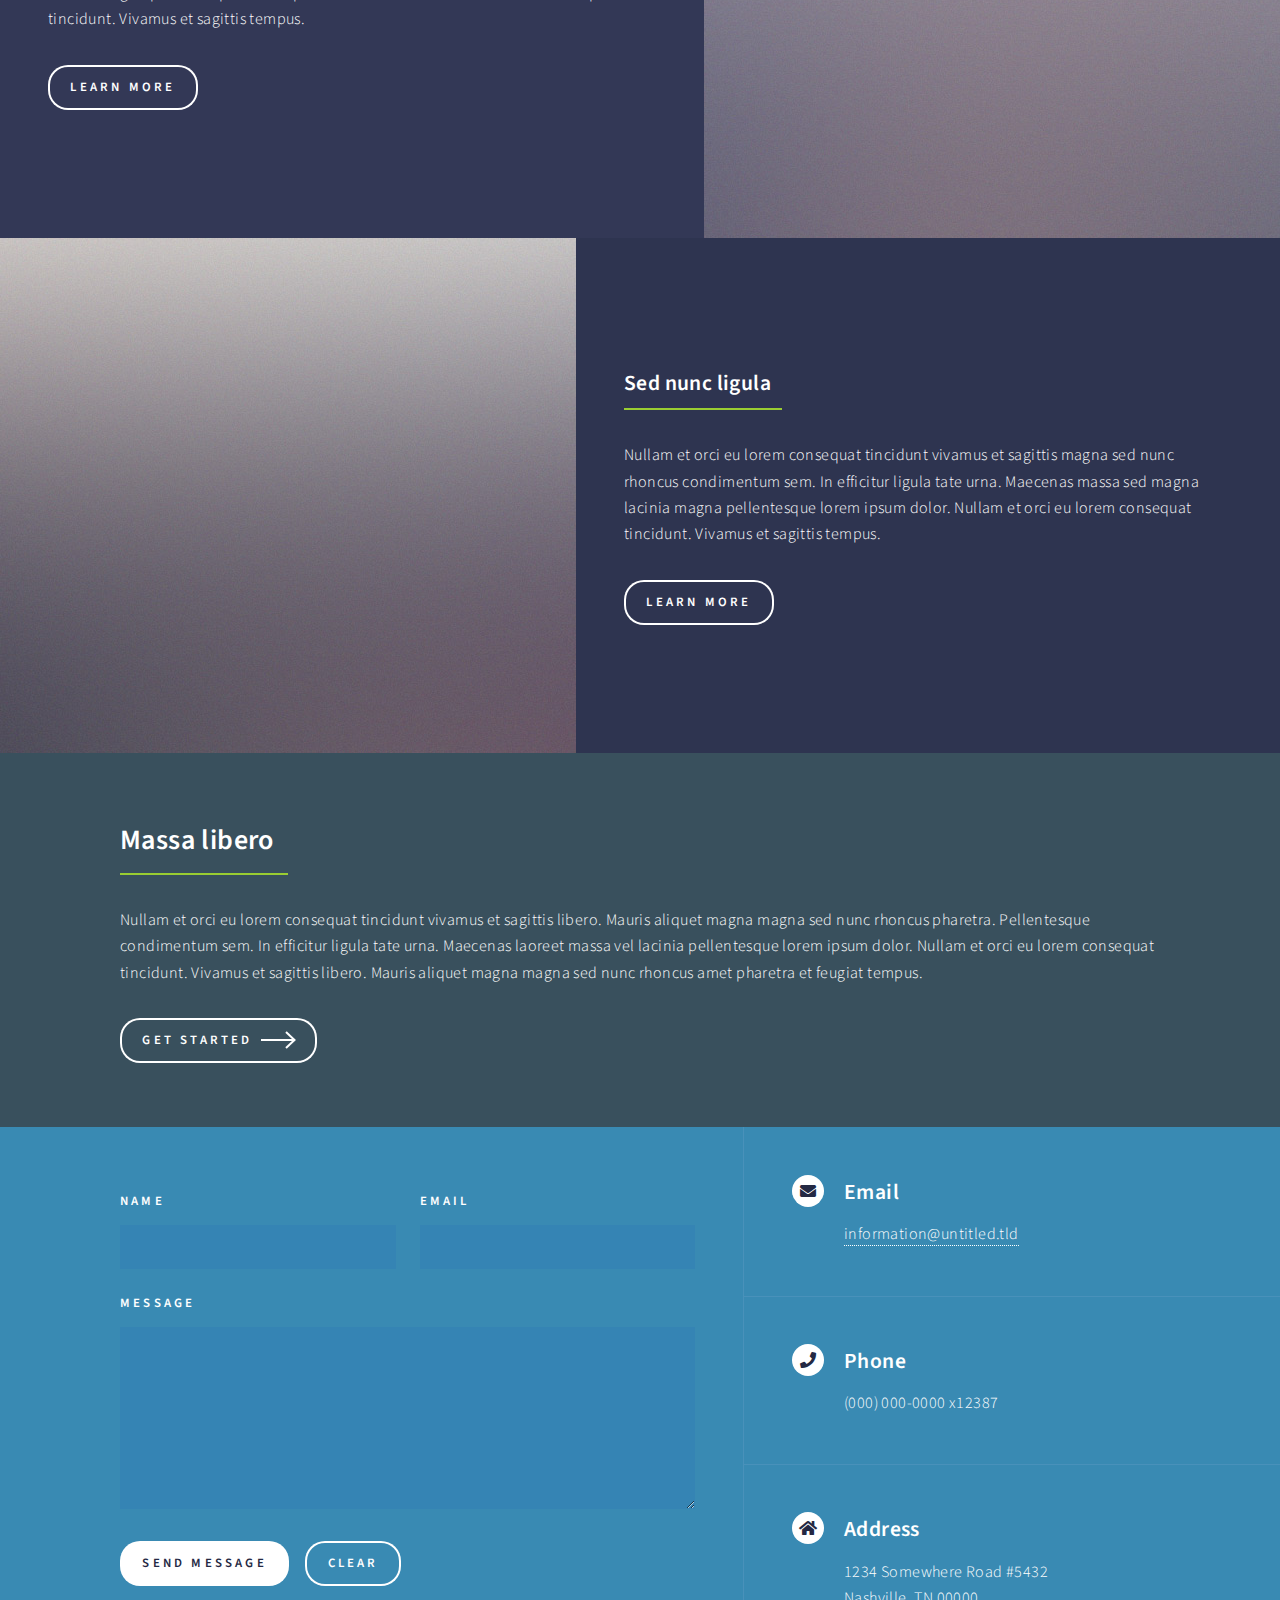
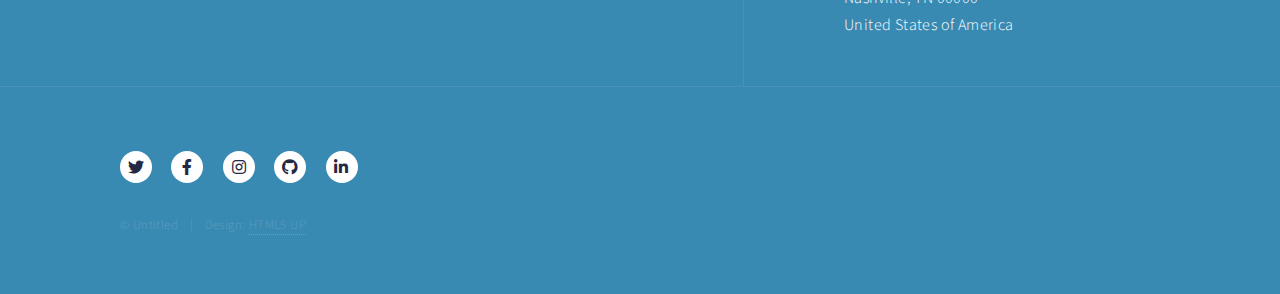
<file: 地中海風.html>
<!DOCTYPE HTML>
<!--
	Forty by HTML5 UP
	html5up.net | @ajlkn
	Free for personal and commercial use under the CCA 3.0 license (html5up.net/license)
-->
<html>
	<head>
		<title>Landing - Forty by HTML5 UP</title>
		<meta charset="utf-8" />
		<meta name="viewport" content="width=device-width, initial-scale=1, user-scalable=no" />
		<link rel="stylesheet" href="assets/css/main.css" />
		<noscript><link rel="stylesheet" href="assets/css/noscript.css" /></noscript>
	</head>
	<body class="is-preload">

		<!-- Wrapper -->
			<div id="wrapper">

				<!-- Header -->
				<!-- Note: The "styleN" class below should match that of the banner element. -->
					<header id="header" class="alt style2">
						<a href="index.html" class="logo"><strong>Forty</strong> <span>by HTML5 UP</span></a>
						<nav>
							<a href="#menu">Menu</a>
						</nav>
					</header>

				<!-- Menu -->
					<nav id="menu">
						<ul class="links">
							<li><a href="index.html">Home</a></li>
							<li><a href="landing.html">Landing</a></li>
							<li><a href="generic.html">Generic</a></li>
							<li><a href="elements.html">Elements</a></li>
						</ul>
						<ul class="actions stacked">
							<li><a href="#" class="button primary fit">Get Started</a></li>
							<li><a href="#" class="button fit">Log In</a></li>
						</ul>
					</nav>

				<!-- Banner -->
				<!-- Note: The "styleN" class below should match that of the header element. -->
					<section id="banner" class="style2">
						<div class="inner">
							<span class="image">
								<img src="images/pic07.jpg" alt="" />
							</span>
							<header class="major">
								<h1>地中海風</h1>
							</header>
							<div class="content">
								<p>Lorem ipsum dolor sit amet nullam consequat<br />
								sed veroeros. tempus adipiscing nulla.</p>
							</div>
						</div>
					</section>

				<!-- Main -->
					<div id="main">

						<!-- One -->
							<section id="one">
								<div class="inner">
									<header class="major">
										<h2>Sed amet aliquam</h2>
									</header>
									<p>Nullam et orci eu lorem consequat tincidunt vivamus et sagittis magna sed nunc rhoncus condimentum sem. In efficitur ligula tate urna. Maecenas massa vel lacinia pellentesque lorem ipsum dolor. Nullam et orci eu lorem consequat tincidunt. Vivamus et sagittis libero. Nullam et orci eu lorem consequat tincidunt vivamus et sagittis magna sed nunc rhoncus condimentum sem. In efficitur ligula tate urna.</p>
								</div>
							</section>

						<!-- Two -->
							<section id="two" class="spotlights">
								<section>
									<a href="generic.html" class="image">
										<img src="images/pic08.jpg" alt="" data-position="center center" />
									</a>
									<div class="content">
										<div class="inner">
											<header class="major">
												<h3>Orci maecenas</h3>
											</header>
											<p>Nullam et orci eu lorem consequat tincidunt vivamus et sagittis magna sed nunc rhoncus condimentum sem. In efficitur ligula tate urna. Maecenas massa sed magna lacinia magna pellentesque lorem ipsum dolor. Nullam et orci eu lorem consequat tincidunt. Vivamus et sagittis tempus.</p>
											<ul class="actions">
												<li><a href="generic.html" class="button">Learn more</a></li>
											</ul>
										</div>
									</div>
								</section>
								<section>
									<a href="generic.html" class="image">
										<img src="images/pic09.jpg" alt="" data-position="top center" />
									</a>
									<div class="content">
										<div class="inner">
											<header class="major">
												<h3>Rhoncus magna</h3>
											</header>
											<p>Nullam et orci eu lorem consequat tincidunt vivamus et sagittis magna sed nunc rhoncus condimentum sem. In efficitur ligula tate urna. Maecenas massa sed magna lacinia magna pellentesque lorem ipsum dolor. Nullam et orci eu lorem consequat tincidunt. Vivamus et sagittis tempus.</p>
											<ul class="actions">
												<li><a href="generic.html" class="button">Learn more</a></li>
											</ul>
										</div>
									</div>
								</section>
								<section>
									<a href="generic.html" class="image">
										<img src="images/pic10.jpg" alt="" data-position="25% 25%" />
									</a>
									<div class="content">
										<div class="inner">
											<header class="major">
												<h3>Sed nunc ligula</h3>
											</header>
											<p>Nullam et orci eu lorem consequat tincidunt vivamus et sagittis magna sed nunc rhoncus condimentum sem. In efficitur ligula tate urna. Maecenas massa sed magna lacinia magna pellentesque lorem ipsum dolor. Nullam et orci eu lorem consequat tincidunt. Vivamus et sagittis tempus.</p>
											<ul class="actions">
												<li><a href="generic.html" class="button">Learn more</a></li>
											</ul>
										</div>
									</div>
								</section>
							</section>

						<!-- Three -->
							<section id="three">
								<div class="inner">
									<header class="major">
										<h2>Massa libero</h2>
									</header>
									<p>Nullam et orci eu lorem consequat tincidunt vivamus et sagittis libero. Mauris aliquet magna magna sed nunc rhoncus pharetra. Pellentesque condimentum sem. In efficitur ligula tate urna. Maecenas laoreet massa vel lacinia pellentesque lorem ipsum dolor. Nullam et orci eu lorem consequat tincidunt. Vivamus et sagittis libero. Mauris aliquet magna magna sed nunc rhoncus amet pharetra et feugiat tempus.</p>
									<ul class="actions">
										<li><a href="generic.html" class="button next">Get Started</a></li>
									</ul>
								</div>
							</section>

					</div>

				<!-- Contact -->
					<section id="contact">
						<div class="inner">
							<section>
								<form method="post" action="#">
									<div class="fields">
										<div class="field half">
											<label for="name">Name</label>
											<input type="text" name="name" id="name" />
										</div>
										<div class="field half">
											<label for="email">Email</label>
											<input type="text" name="email" id="email" />
										</div>
										<div class="field">
											<label for="message">Message</label>
											<textarea name="message" id="message" rows="6"></textarea>
										</div>
									</div>
									<ul class="actions">
										<li><input type="submit" value="Send Message" class="primary" /></li>
										<li><input type="reset" value="Clear" /></li>
									</ul>
								</form>
							</section>
							<section class="split">
								<section>
									<div class="contact-method">
										<span class="icon solid alt fa-envelope"></span>
										<h3>Email</h3>
										<a href="#">information@untitled.tld</a>
									</div>
								</section>
								<section>
									<div class="contact-method">
										<span class="icon solid alt fa-phone"></span>
										<h3>Phone</h3>
										<span>(000) 000-0000 x12387</span>
									</div>
								</section>
								<section>
									<div class="contact-method">
										<span class="icon solid alt fa-home"></span>
										<h3>Address</h3>
										<span>1234 Somewhere Road #5432<br />
										Nashville, TN 00000<br />
										United States of America</span>
									</div>
								</section>
							</section>
						</div>
					</section>

				<!-- Footer -->
					<footer id="footer">
						<div class="inner">
							<ul class="icons">
								<li><a href="#" class="icon brands alt fa-twitter"><span class="label">Twitter</span></a></li>
								<li><a href="#" class="icon brands alt fa-facebook-f"><span class="label">Facebook</span></a></li>
								<li><a href="#" class="icon brands alt fa-instagram"><span class="label">Instagram</span></a></li>
								<li><a href="#" class="icon brands alt fa-github"><span class="label">GitHub</span></a></li>
								<li><a href="#" class="icon brands alt fa-linkedin-in"><span class="label">LinkedIn</span></a></li>
							</ul>
							<ul class="copyright">
								<li>&copy; Untitled</li><li>Design: <a href="https://html5up.net">HTML5 UP</a></li>
							</ul>
						</div>
					</footer>

			</div>

		<!-- Scripts -->
			<script src="assets/js/jquery.min.js"></script>
			<script src="assets/js/jquery.scrolly.min.js"></script>
			<script src="assets/js/jquery.scrollex.min.js"></script>
			<script src="assets/js/browser.min.js"></script>
			<script src="assets/js/breakpoints.min.js"></script>
			<script src="assets/js/util.js"></script>
			<script src="assets/js/main.js"></script>

	</body>
</html>
</file>
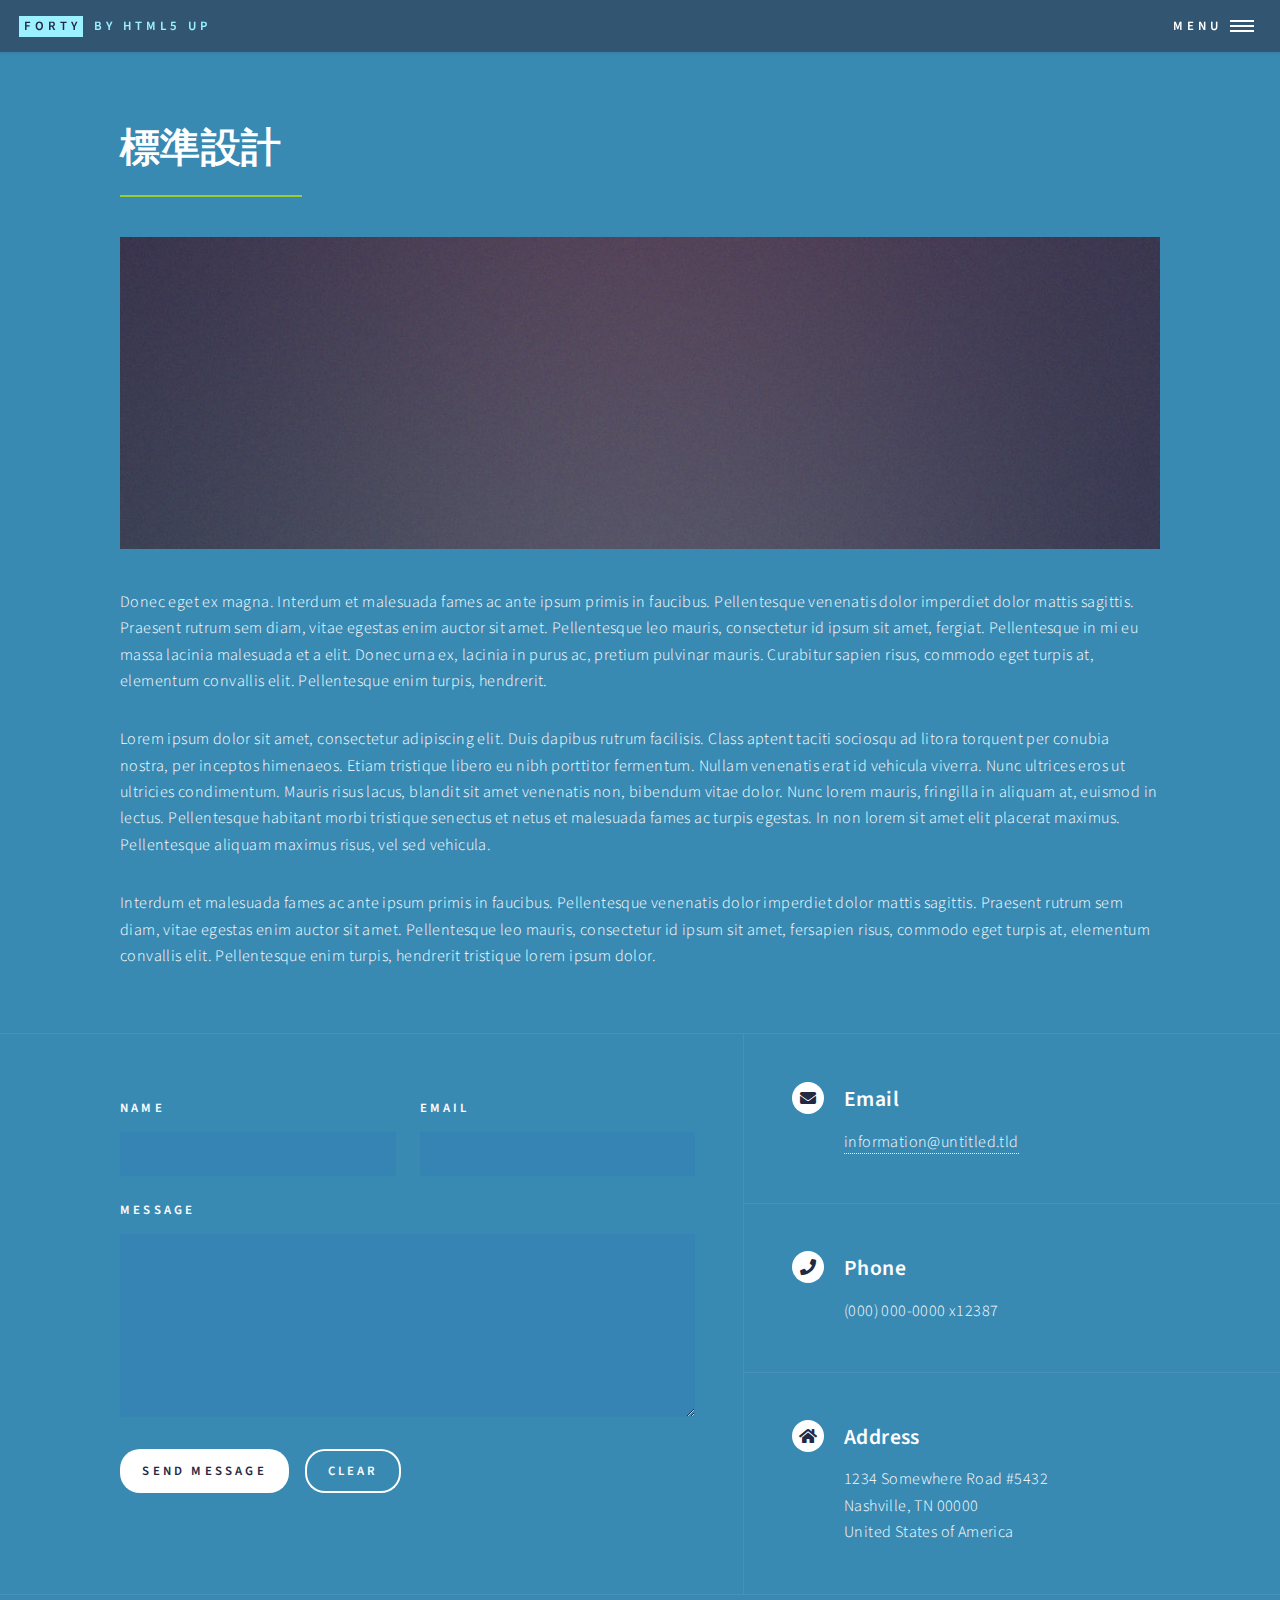
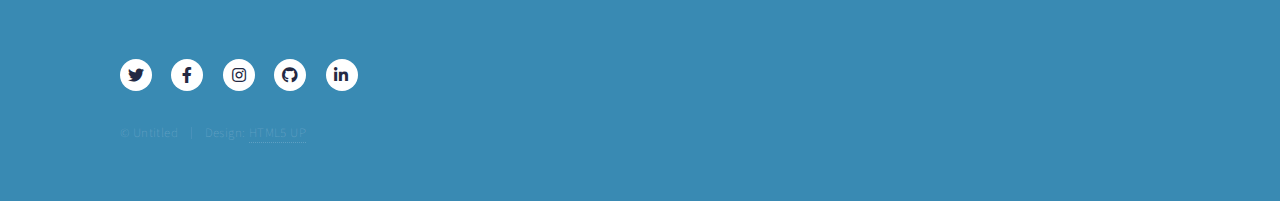
<file: 標準設計.html>
<!DOCTYPE HTML>
<!--
	Forty by HTML5 UP
	html5up.net | @ajlkn
	Free for personal and commercial use under the CCA 3.0 license (html5up.net/license)
-->
<html>
	<head>
		<title>Generic - Forty by HTML5 UP</title>
		<meta charset="utf-8" />
		<meta name="viewport" content="width=device-width, initial-scale=1, user-scalable=no" />
		<link rel="stylesheet" href="assets/css/main.css" />
		<noscript><link rel="stylesheet" href="assets/css/noscript.css" /></noscript>
	</head>
	<body class="is-preload">

		<!-- Wrapper -->
			<div id="wrapper">

				<!-- Header -->
					<header id="header">
						<a href="index.html" class="logo"><strong>Forty</strong> <span>by HTML5 UP</span></a>
						<nav>
							<a href="#menu">Menu</a>
						</nav>
					</header>

				<!-- Menu -->
					<nav id="menu">
						<ul class="links">
							<li><a href="index.html">Home</a></li>
							<li><a href="landing.html">Landing</a></li>
							<li><a href="標準設計.html">標準設計</a></li>
							<li><a href="elements.html">Elements</a></li>
						</ul>
						<ul class="actions stacked">
							<li><a href="#" class="button primary fit">Get Started</a></li>
							<li><a href="#" class="button fit">Log In</a></li>
						</ul>
					</nav>

				<!-- Main -->
					<div id="main" class="alt">

						<!-- One -->
							<section id="one">
								<div class="inner">
									<header class="major">
										<h1>標準設計</h1>
									</header>
									<span class="image main"><img src="images/pic11.jpg" alt="" /></span>
									<p>Donec eget ex magna. Interdum et malesuada fames ac ante ipsum primis in faucibus. Pellentesque venenatis dolor imperdiet dolor mattis sagittis. Praesent rutrum sem diam, vitae egestas enim auctor sit amet. Pellentesque leo mauris, consectetur id ipsum sit amet, fergiat. Pellentesque in mi eu massa lacinia malesuada et a elit. Donec urna ex, lacinia in purus ac, pretium pulvinar mauris. Curabitur sapien risus, commodo eget turpis at, elementum convallis elit. Pellentesque enim turpis, hendrerit.</p>
									<p>Lorem ipsum dolor sit amet, consectetur adipiscing elit. Duis dapibus rutrum facilisis. Class aptent taciti sociosqu ad litora torquent per conubia nostra, per inceptos himenaeos. Etiam tristique libero eu nibh porttitor fermentum. Nullam venenatis erat id vehicula viverra. Nunc ultrices eros ut ultricies condimentum. Mauris risus lacus, blandit sit amet venenatis non, bibendum vitae dolor. Nunc lorem mauris, fringilla in aliquam at, euismod in lectus. Pellentesque habitant morbi tristique senectus et netus et malesuada fames ac turpis egestas. In non lorem sit amet elit placerat maximus. Pellentesque aliquam maximus risus, vel sed vehicula.</p>
									<p>Interdum et malesuada fames ac ante ipsum primis in faucibus. Pellentesque venenatis dolor imperdiet dolor mattis sagittis. Praesent rutrum sem diam, vitae egestas enim auctor sit amet. Pellentesque leo mauris, consectetur id ipsum sit amet, fersapien risus, commodo eget turpis at, elementum convallis elit. Pellentesque enim turpis, hendrerit tristique lorem ipsum dolor.</p>
								</div>
							</section>

					</div>

				<!-- Contact -->
					<section id="contact">
						<div class="inner">
							<section>
								<form method="post" action="#">
									<div class="fields">
										<div class="field half">
											<label for="name">Name</label>
											<input type="text" name="name" id="name" />
										</div>
										<div class="field half">
											<label for="email">Email</label>
											<input type="text" name="email" id="email" />
										</div>
										<div class="field">
											<label for="message">Message</label>
											<textarea name="message" id="message" rows="6"></textarea>
										</div>
									</div>
									<ul class="actions">
										<li><input type="submit" value="Send Message" class="primary" /></li>
										<li><input type="reset" value="Clear" /></li>
									</ul>
								</form>
							</section>
							<section class="split">
								<section>
									<div class="contact-method">
										<span class="icon solid alt fa-envelope"></span>
										<h3>Email</h3>
										<a href="#">information@untitled.tld</a>
									</div>
								</section>
								<section>
									<div class="contact-method">
										<span class="icon solid alt fa-phone"></span>
										<h3>Phone</h3>
										<span>(000) 000-0000 x12387</span>
									</div>
								</section>
								<section>
									<div class="contact-method">
										<span class="icon solid alt fa-home"></span>
										<h3>Address</h3>
										<span>1234 Somewhere Road #5432<br />
										Nashville, TN 00000<br />
										United States of America</span>
									</div>
								</section>
							</section>
						</div>
					</section>

				<!-- Footer -->
					<footer id="footer">
						<div class="inner">
							<ul class="icons">
								<li><a href="#" class="icon brands alt fa-twitter"><span class="label">Twitter</span></a></li>
								<li><a href="#" class="icon brands alt fa-facebook-f"><span class="label">Facebook</span></a></li>
								<li><a href="#" class="icon brands alt fa-instagram"><span class="label">Instagram</span></a></li>
								<li><a href="#" class="icon brands alt fa-github"><span class="label">GitHub</span></a></li>
								<li><a href="#" class="icon brands alt fa-linkedin-in"><span class="label">LinkedIn</span></a></li>
							</ul>
							<ul class="copyright">
								<li>&copy; Untitled</li><li>Design: <a href="https://html5up.net">HTML5 UP</a></li>
							</ul>
						</div>
					</footer>

			</div>

		<!-- Scripts -->
			<script src="assets/js/jquery.min.js"></script>
			<script src="assets/js/jquery.scrolly.min.js"></script>
			<script src="assets/js/jquery.scrollex.min.js"></script>
			<script src="assets/js/browser.min.js"></script>
			<script src="assets/js/breakpoints.min.js"></script>
			<script src="assets/js/util.js"></script>
			<script src="assets/js/main.js"></script>

	</body>
</html>
</file>
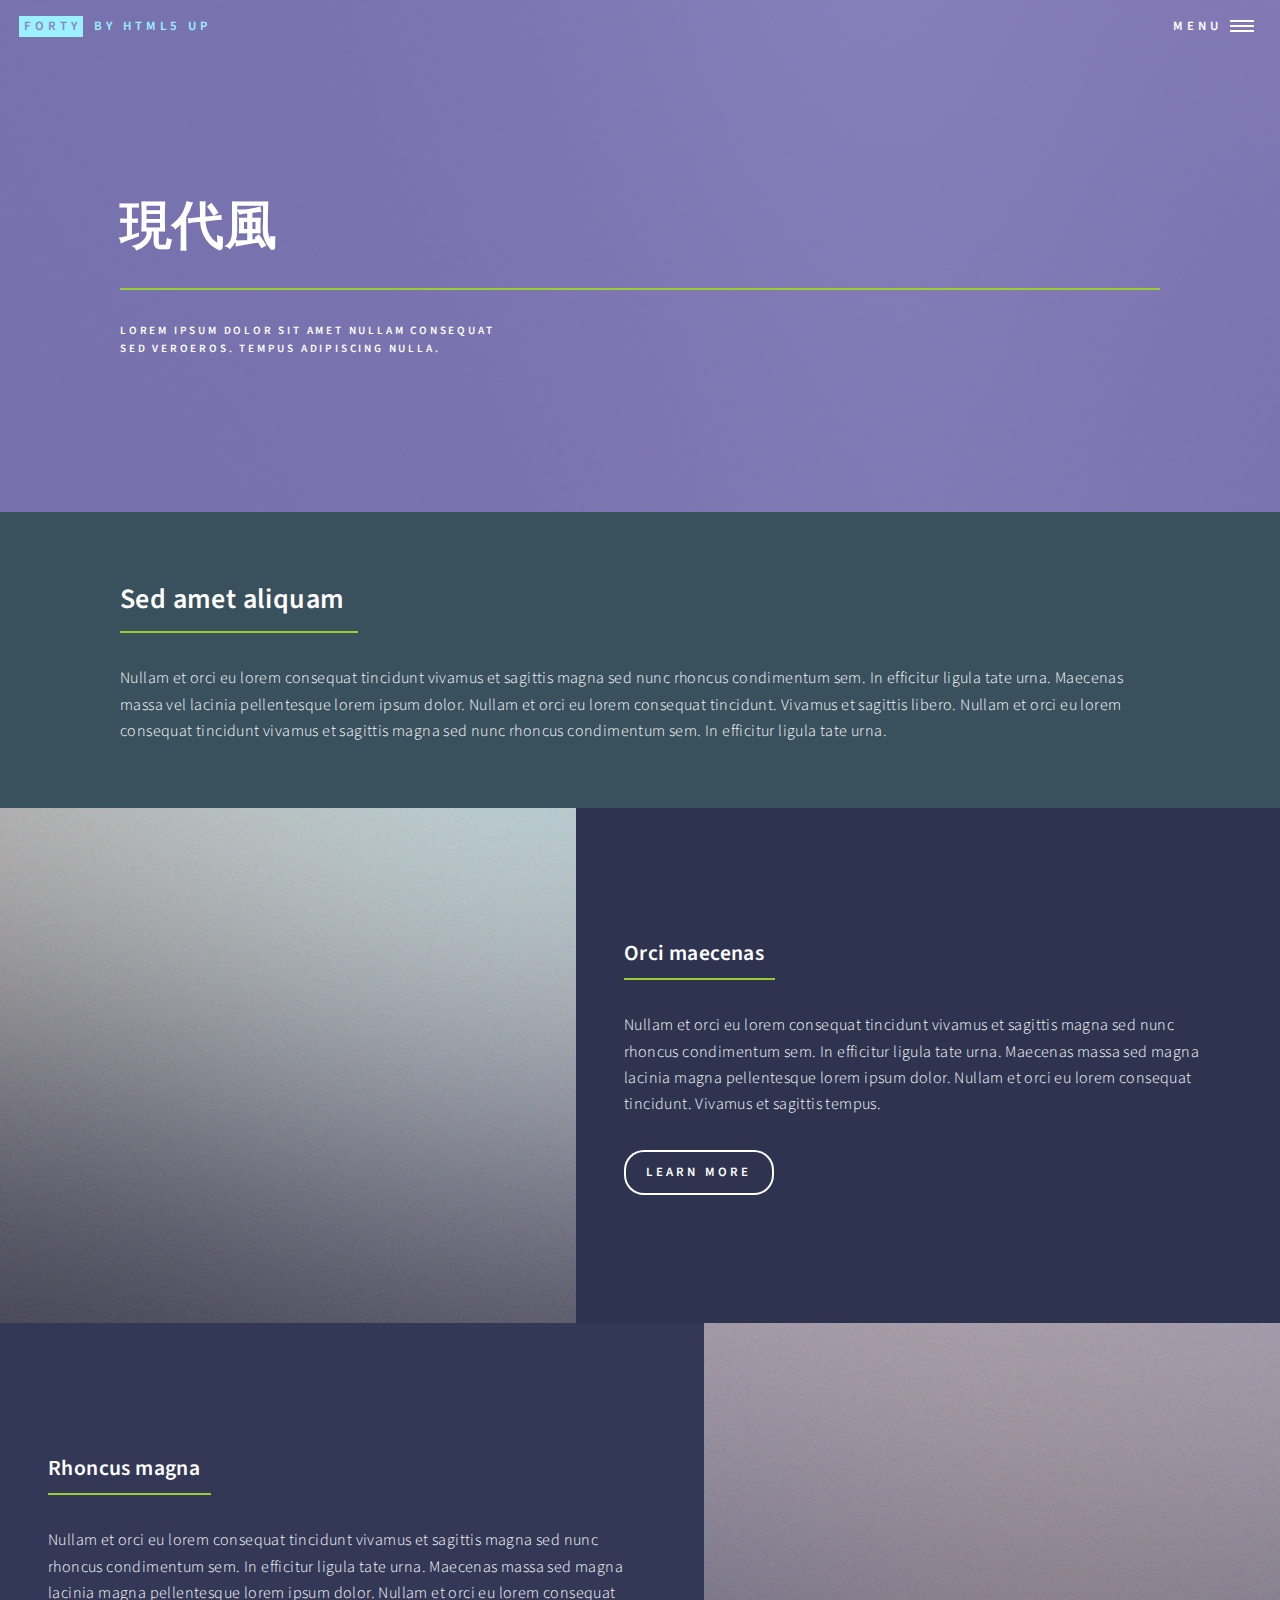
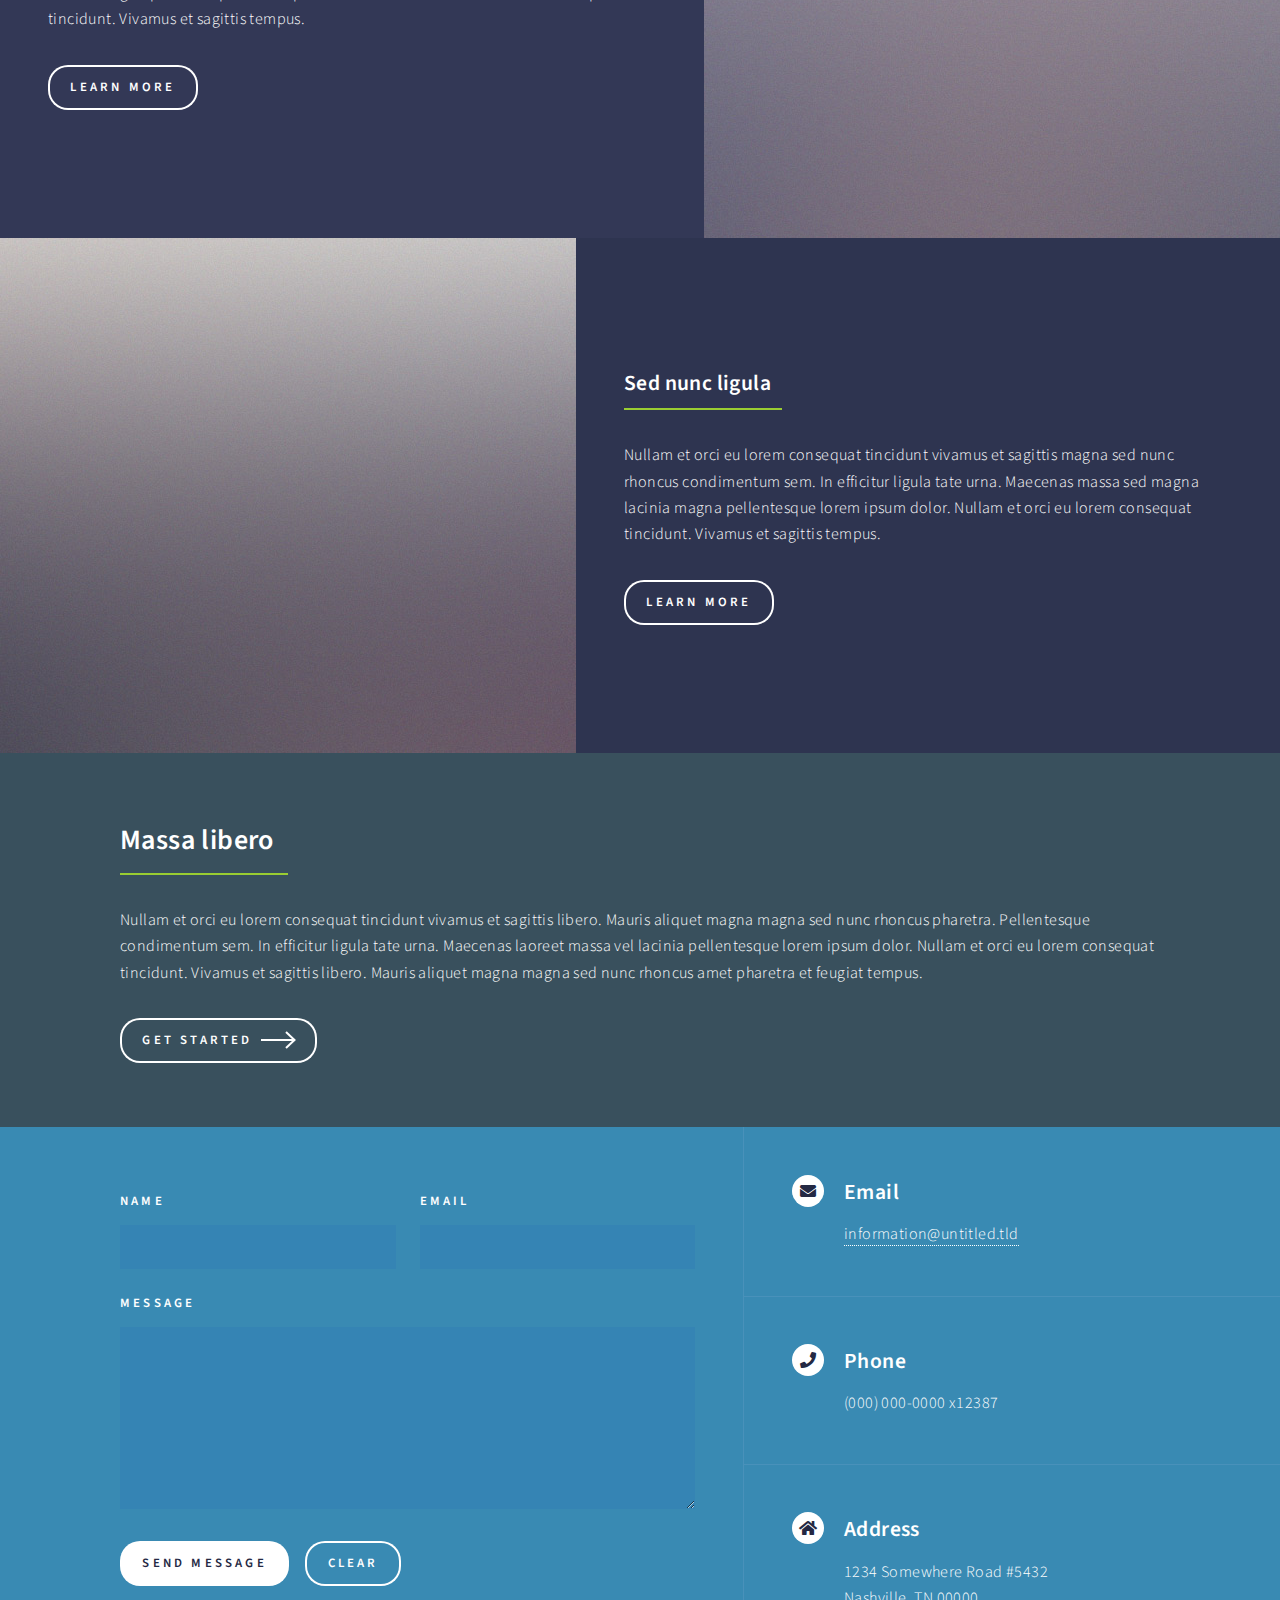
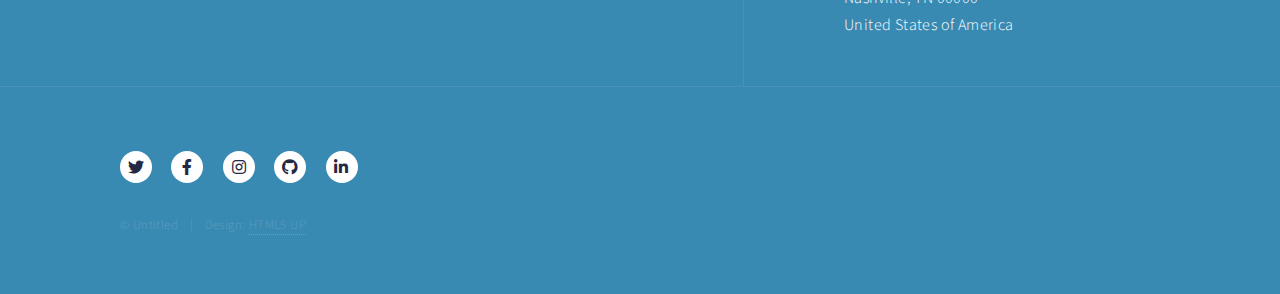
<file: 現代風.html>
<!DOCTYPE HTML>
<!--
	Forty by HTML5 UP
	html5up.net | @ajlkn
	Free for personal and commercial use under the CCA 3.0 license (html5up.net/license)
-->
<html>
	<head>
		<title>Landing - Forty by HTML5 UP</title>
		<meta charset="utf-8" />
		<meta name="viewport" content="width=device-width, initial-scale=1, user-scalable=no" />
		<link rel="stylesheet" href="assets/css/main.css" />
		<noscript><link rel="stylesheet" href="assets/css/noscript.css" /></noscript>
	</head>
	<body class="is-preload">

		<!-- Wrapper -->
			<div id="wrapper">

				<!-- Header -->
				<!-- Note: The "styleN" class below should match that of the banner element. -->
					<header id="header" class="alt style2">
						<a href="index.html" class="logo"><strong>Forty</strong> <span>by HTML5 UP</span></a>
						<nav>
							<a href="#menu">Menu</a>
						</nav>
					</header>

				<!-- Menu -->
					<nav id="menu">
						<ul class="links">
							<li><a href="index.html">Home</a></li>
							<li><a href="landing.html">Landing</a></li>
							<li><a href="generic.html">Generic</a></li>
							<li><a href="elements.html">Elements</a></li>
						</ul>
						<ul class="actions stacked">
							<li><a href="#" class="button primary fit">Get Started</a></li>
							<li><a href="#" class="button fit">Log In</a></li>
						</ul>
					</nav>

				<!-- Banner -->
				<!-- Note: The "styleN" class below should match that of the header element. -->
					<section id="banner" class="style2">
						<div class="inner">
							<span class="image">
								<img src="images/pic07.jpg" alt="" />
							</span>
							<header class="major">
								<h1>現代風</h1>
							</header>
							<div class="content">
								<p>Lorem ipsum dolor sit amet nullam consequat<br />
								sed veroeros. tempus adipiscing nulla.</p>
							</div>
						</div>
					</section>

				<!-- Main -->
					<div id="main">

						<!-- One -->
							<section id="one">
								<div class="inner">
									<header class="major">
										<h2>Sed amet aliquam</h2>
									</header>
									<p>Nullam et orci eu lorem consequat tincidunt vivamus et sagittis magna sed nunc rhoncus condimentum sem. In efficitur ligula tate urna. Maecenas massa vel lacinia pellentesque lorem ipsum dolor. Nullam et orci eu lorem consequat tincidunt. Vivamus et sagittis libero. Nullam et orci eu lorem consequat tincidunt vivamus et sagittis magna sed nunc rhoncus condimentum sem. In efficitur ligula tate urna.</p>
								</div>
							</section>

						<!-- Two -->
							<section id="two" class="spotlights">
								<section>
									<a href="generic.html" class="image">
										<img src="images/pic08.jpg" alt="" data-position="center center" />
									</a>
									<div class="content">
										<div class="inner">
											<header class="major">
												<h3>Orci maecenas</h3>
											</header>
											<p>Nullam et orci eu lorem consequat tincidunt vivamus et sagittis magna sed nunc rhoncus condimentum sem. In efficitur ligula tate urna. Maecenas massa sed magna lacinia magna pellentesque lorem ipsum dolor. Nullam et orci eu lorem consequat tincidunt. Vivamus et sagittis tempus.</p>
											<ul class="actions">
												<li><a href="generic.html" class="button">Learn more</a></li>
											</ul>
										</div>
									</div>
								</section>
								<section>
									<a href="generic.html" class="image">
										<img src="images/pic09.jpg" alt="" data-position="top center" />
									</a>
									<div class="content">
										<div class="inner">
											<header class="major">
												<h3>Rhoncus magna</h3>
											</header>
											<p>Nullam et orci eu lorem consequat tincidunt vivamus et sagittis magna sed nunc rhoncus condimentum sem. In efficitur ligula tate urna. Maecenas massa sed magna lacinia magna pellentesque lorem ipsum dolor. Nullam et orci eu lorem consequat tincidunt. Vivamus et sagittis tempus.</p>
											<ul class="actions">
												<li><a href="generic.html" class="button">Learn more</a></li>
											</ul>
										</div>
									</div>
								</section>
								<section>
									<a href="generic.html" class="image">
										<img src="images/pic10.jpg" alt="" data-position="25% 25%" />
									</a>
									<div class="content">
										<div class="inner">
											<header class="major">
												<h3>Sed nunc ligula</h3>
											</header>
											<p>Nullam et orci eu lorem consequat tincidunt vivamus et sagittis magna sed nunc rhoncus condimentum sem. In efficitur ligula tate urna. Maecenas massa sed magna lacinia magna pellentesque lorem ipsum dolor. Nullam et orci eu lorem consequat tincidunt. Vivamus et sagittis tempus.</p>
											<ul class="actions">
												<li><a href="generic.html" class="button">Learn more</a></li>
											</ul>
										</div>
									</div>
								</section>
							</section>

						<!-- Three -->
							<section id="three">
								<div class="inner">
									<header class="major">
										<h2>Massa libero</h2>
									</header>
									<p>Nullam et orci eu lorem consequat tincidunt vivamus et sagittis libero. Mauris aliquet magna magna sed nunc rhoncus pharetra. Pellentesque condimentum sem. In efficitur ligula tate urna. Maecenas laoreet massa vel lacinia pellentesque lorem ipsum dolor. Nullam et orci eu lorem consequat tincidunt. Vivamus et sagittis libero. Mauris aliquet magna magna sed nunc rhoncus amet pharetra et feugiat tempus.</p>
									<ul class="actions">
										<li><a href="generic.html" class="button next">Get Started</a></li>
									</ul>
								</div>
							</section>

					</div>

				<!-- Contact -->
					<section id="contact">
						<div class="inner">
							<section>
								<form method="post" action="#">
									<div class="fields">
										<div class="field half">
											<label for="name">Name</label>
											<input type="text" name="name" id="name" />
										</div>
										<div class="field half">
											<label for="email">Email</label>
											<input type="text" name="email" id="email" />
										</div>
										<div class="field">
											<label for="message">Message</label>
											<textarea name="message" id="message" rows="6"></textarea>
										</div>
									</div>
									<ul class="actions">
										<li><input type="submit" value="Send Message" class="primary" /></li>
										<li><input type="reset" value="Clear" /></li>
									</ul>
								</form>
							</section>
							<section class="split">
								<section>
									<div class="contact-method">
										<span class="icon solid alt fa-envelope"></span>
										<h3>Email</h3>
										<a href="#">information@untitled.tld</a>
									</div>
								</section>
								<section>
									<div class="contact-method">
										<span class="icon solid alt fa-phone"></span>
										<h3>Phone</h3>
										<span>(000) 000-0000 x12387</span>
									</div>
								</section>
								<section>
									<div class="contact-method">
										<span class="icon solid alt fa-home"></span>
										<h3>Address</h3>
										<span>1234 Somewhere Road #5432<br />
										Nashville, TN 00000<br />
										United States of America</span>
									</div>
								</section>
							</section>
						</div>
					</section>

				<!-- Footer -->
					<footer id="footer">
						<div class="inner">
							<ul class="icons">
								<li><a href="#" class="icon brands alt fa-twitter"><span class="label">Twitter</span></a></li>
								<li><a href="#" class="icon brands alt fa-facebook-f"><span class="label">Facebook</span></a></li>
								<li><a href="#" class="icon brands alt fa-instagram"><span class="label">Instagram</span></a></li>
								<li><a href="#" class="icon brands alt fa-github"><span class="label">GitHub</span></a></li>
								<li><a href="#" class="icon brands alt fa-linkedin-in"><span class="label">LinkedIn</span></a></li>
							</ul>
							<ul class="copyright">
								<li>&copy; Untitled</li><li>Design: <a href="https://html5up.net">HTML5 UP</a></li>
							</ul>
						</div>
					</footer>

			</div>

		<!-- Scripts -->
			<script src="assets/js/jquery.min.js"></script>
			<script src="assets/js/jquery.scrolly.min.js"></script>
			<script src="assets/js/jquery.scrollex.min.js"></script>
			<script src="assets/js/browser.min.js"></script>
			<script src="assets/js/breakpoints.min.js"></script>
			<script src="assets/js/util.js"></script>
			<script src="assets/js/main.js"></script>

	</body>
</html>
</file>
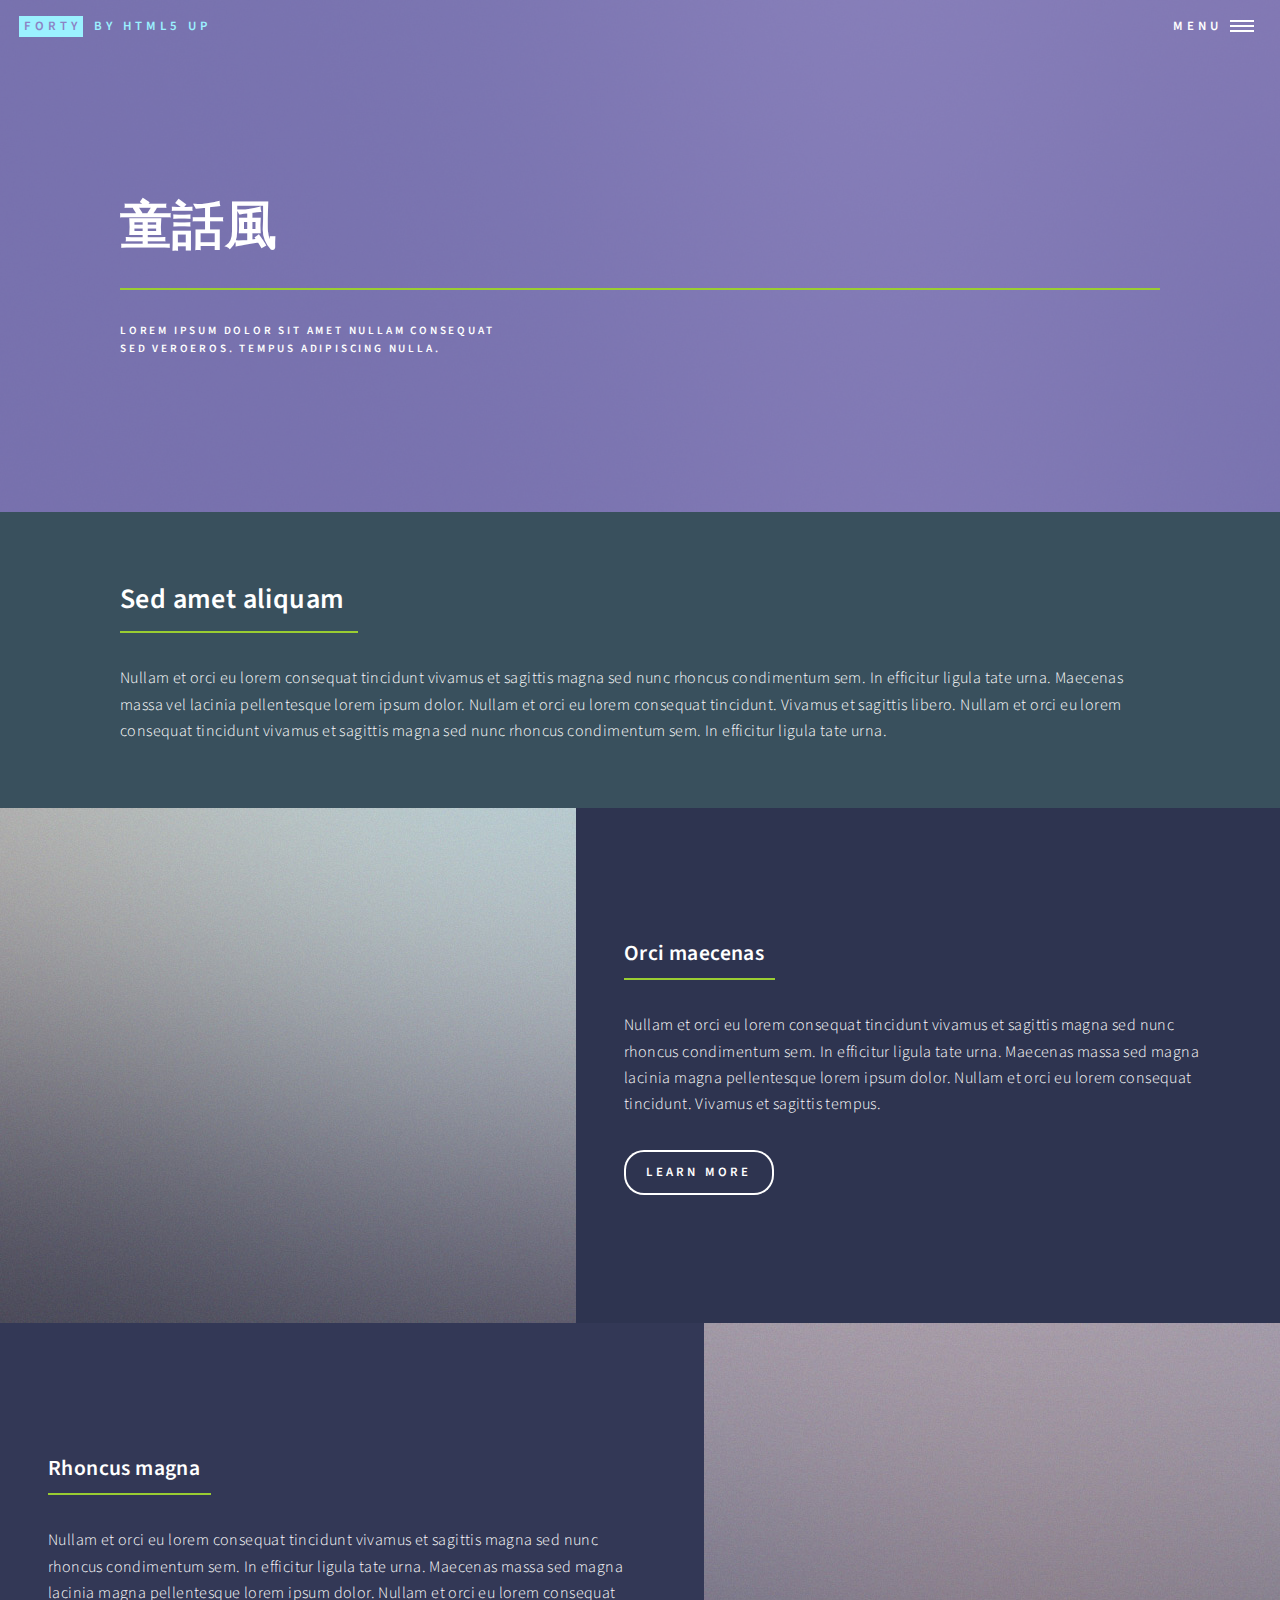
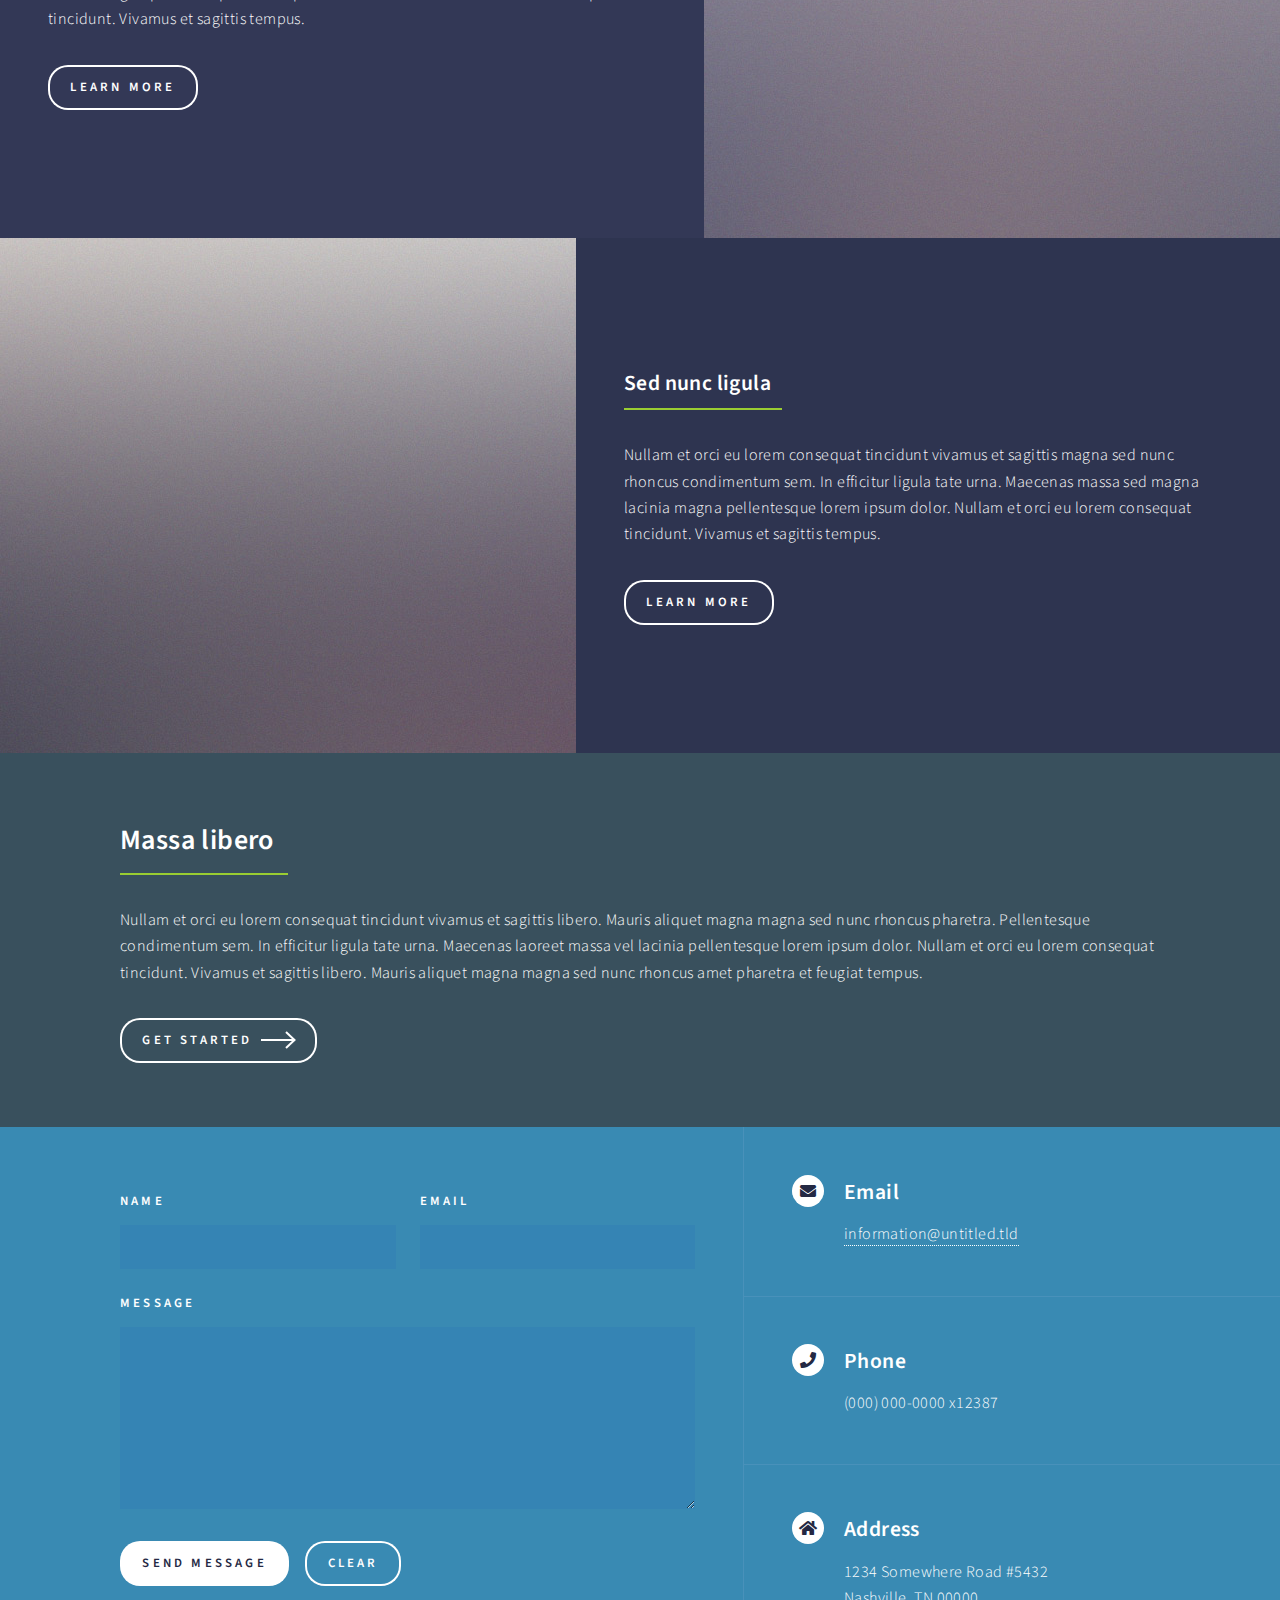
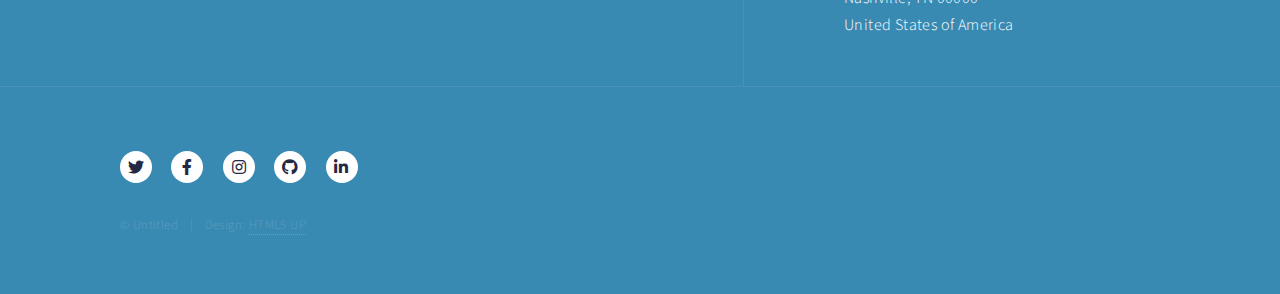
<file: 童話風.html>
<!DOCTYPE HTML>
<!--
	Forty by HTML5 UP
	html5up.net | @ajlkn
	Free for personal and commercial use under the CCA 3.0 license (html5up.net/license)
-->
<html>
	<head>
		<title>Landing - Forty by HTML5 UP</title>
		<meta charset="utf-8" />
		<meta name="viewport" content="width=device-width, initial-scale=1, user-scalable=no" />
		<link rel="stylesheet" href="assets/css/main.css" />
		<noscript><link rel="stylesheet" href="assets/css/noscript.css" /></noscript>
	</head>
	<body class="is-preload">

		<!-- Wrapper -->
			<div id="wrapper">

				<!-- Header -->
				<!-- Note: The "styleN" class below should match that of the banner element. -->
					<header id="header" class="alt style2">
						<a href="index.html" class="logo"><strong>Forty</strong> <span>by HTML5 UP</span></a>
						<nav>
							<a href="#menu">Menu</a>
						</nav>
					</header>

				<!-- Menu -->
					<nav id="menu">
						<ul class="links">
							<li><a href="index.html">Home</a></li>
							<li><a href="landing.html">Landing</a></li>
							<li><a href="generic.html">Generic</a></li>
							<li><a href="elements.html">Elements</a></li>
						</ul>
						<ul class="actions stacked">
							<li><a href="#" class="button primary fit">Get Started</a></li>
							<li><a href="#" class="button fit">Log In</a></li>
						</ul>
					</nav>

				<!-- Banner -->
				<!-- Note: The "styleN" class below should match that of the header element. -->
					<section id="banner" class="style2">
						<div class="inner">
							<span class="image">
								<img src="images/pic07.jpg" alt="" />
							</span>
							<header class="major">
								<h1>童話風</h1>
							</header>
							<div class="content">
								<p>Lorem ipsum dolor sit amet nullam consequat<br />
								sed veroeros. tempus adipiscing nulla.</p>
							</div>
						</div>
					</section>

				<!-- Main -->
					<div id="main">

						<!-- One -->
							<section id="one">
								<div class="inner">
									<header class="major">
										<h2>Sed amet aliquam</h2>
									</header>
									<p>Nullam et orci eu lorem consequat tincidunt vivamus et sagittis magna sed nunc rhoncus condimentum sem. In efficitur ligula tate urna. Maecenas massa vel lacinia pellentesque lorem ipsum dolor. Nullam et orci eu lorem consequat tincidunt. Vivamus et sagittis libero. Nullam et orci eu lorem consequat tincidunt vivamus et sagittis magna sed nunc rhoncus condimentum sem. In efficitur ligula tate urna.</p>
								</div>
							</section>

						<!-- Two -->
							<section id="two" class="spotlights">
								<section>
									<a href="generic.html" class="image">
										<img src="images/pic08.jpg" alt="" data-position="center center" />
									</a>
									<div class="content">
										<div class="inner">
											<header class="major">
												<h3>Orci maecenas</h3>
											</header>
											<p>Nullam et orci eu lorem consequat tincidunt vivamus et sagittis magna sed nunc rhoncus condimentum sem. In efficitur ligula tate urna. Maecenas massa sed magna lacinia magna pellentesque lorem ipsum dolor. Nullam et orci eu lorem consequat tincidunt. Vivamus et sagittis tempus.</p>
											<ul class="actions">
												<li><a href="generic.html" class="button">Learn more</a></li>
											</ul>
										</div>
									</div>
								</section>
								<section>
									<a href="generic.html" class="image">
										<img src="images/pic09.jpg" alt="" data-position="top center" />
									</a>
									<div class="content">
										<div class="inner">
											<header class="major">
												<h3>Rhoncus magna</h3>
											</header>
											<p>Nullam et orci eu lorem consequat tincidunt vivamus et sagittis magna sed nunc rhoncus condimentum sem. In efficitur ligula tate urna. Maecenas massa sed magna lacinia magna pellentesque lorem ipsum dolor. Nullam et orci eu lorem consequat tincidunt. Vivamus et sagittis tempus.</p>
											<ul class="actions">
												<li><a href="generic.html" class="button">Learn more</a></li>
											</ul>
										</div>
									</div>
								</section>
								<section>
									<a href="generic.html" class="image">
										<img src="images/pic10.jpg" alt="" data-position="25% 25%" />
									</a>
									<div class="content">
										<div class="inner">
											<header class="major">
												<h3>Sed nunc ligula</h3>
											</header>
											<p>Nullam et orci eu lorem consequat tincidunt vivamus et sagittis magna sed nunc rhoncus condimentum sem. In efficitur ligula tate urna. Maecenas massa sed magna lacinia magna pellentesque lorem ipsum dolor. Nullam et orci eu lorem consequat tincidunt. Vivamus et sagittis tempus.</p>
											<ul class="actions">
												<li><a href="generic.html" class="button">Learn more</a></li>
											</ul>
										</div>
									</div>
								</section>
							</section>

						<!-- Three -->
							<section id="three">
								<div class="inner">
									<header class="major">
										<h2>Massa libero</h2>
									</header>
									<p>Nullam et orci eu lorem consequat tincidunt vivamus et sagittis libero. Mauris aliquet magna magna sed nunc rhoncus pharetra. Pellentesque condimentum sem. In efficitur ligula tate urna. Maecenas laoreet massa vel lacinia pellentesque lorem ipsum dolor. Nullam et orci eu lorem consequat tincidunt. Vivamus et sagittis libero. Mauris aliquet magna magna sed nunc rhoncus amet pharetra et feugiat tempus.</p>
									<ul class="actions">
										<li><a href="generic.html" class="button next">Get Started</a></li>
									</ul>
								</div>
							</section>

					</div>

				<!-- Contact -->
					<section id="contact">
						<div class="inner">
							<section>
								<form method="post" action="#">
									<div class="fields">
										<div class="field half">
											<label for="name">Name</label>
											<input type="text" name="name" id="name" />
										</div>
										<div class="field half">
											<label for="email">Email</label>
											<input type="text" name="email" id="email" />
										</div>
										<div class="field">
											<label for="message">Message</label>
											<textarea name="message" id="message" rows="6"></textarea>
										</div>
									</div>
									<ul class="actions">
										<li><input type="submit" value="Send Message" class="primary" /></li>
										<li><input type="reset" value="Clear" /></li>
									</ul>
								</form>
							</section>
							<section class="split">
								<section>
									<div class="contact-method">
										<span class="icon solid alt fa-envelope"></span>
										<h3>Email</h3>
										<a href="#">information@untitled.tld</a>
									</div>
								</section>
								<section>
									<div class="contact-method">
										<span class="icon solid alt fa-phone"></span>
										<h3>Phone</h3>
										<span>(000) 000-0000 x12387</span>
									</div>
								</section>
								<section>
									<div class="contact-method">
										<span class="icon solid alt fa-home"></span>
										<h3>Address</h3>
										<span>1234 Somewhere Road #5432<br />
										Nashville, TN 00000<br />
										United States of America</span>
									</div>
								</section>
							</section>
						</div>
					</section>

				<!-- Footer -->
					<footer id="footer">
						<div class="inner">
							<ul class="icons">
								<li><a href="#" class="icon brands alt fa-twitter"><span class="label">Twitter</span></a></li>
								<li><a href="#" class="icon brands alt fa-facebook-f"><span class="label">Facebook</span></a></li>
								<li><a href="#" class="icon brands alt fa-instagram"><span class="label">Instagram</span></a></li>
								<li><a href="#" class="icon brands alt fa-github"><span class="label">GitHub</span></a></li>
								<li><a href="#" class="icon brands alt fa-linkedin-in"><span class="label">LinkedIn</span></a></li>
							</ul>
							<ul class="copyright">
								<li>&copy; Untitled</li><li>Design: <a href="https://html5up.net">HTML5 UP</a></li>
							</ul>
						</div>
					</footer>

			</div>

		<!-- Scripts -->
			<script src="assets/js/jquery.min.js"></script>
			<script src="assets/js/jquery.scrolly.min.js"></script>
			<script src="assets/js/jquery.scrollex.min.js"></script>
			<script src="assets/js/browser.min.js"></script>
			<script src="assets/js/breakpoints.min.js"></script>
			<script src="assets/js/util.js"></script>
			<script src="assets/js/main.js"></script>

	</body>
</html>
</file>
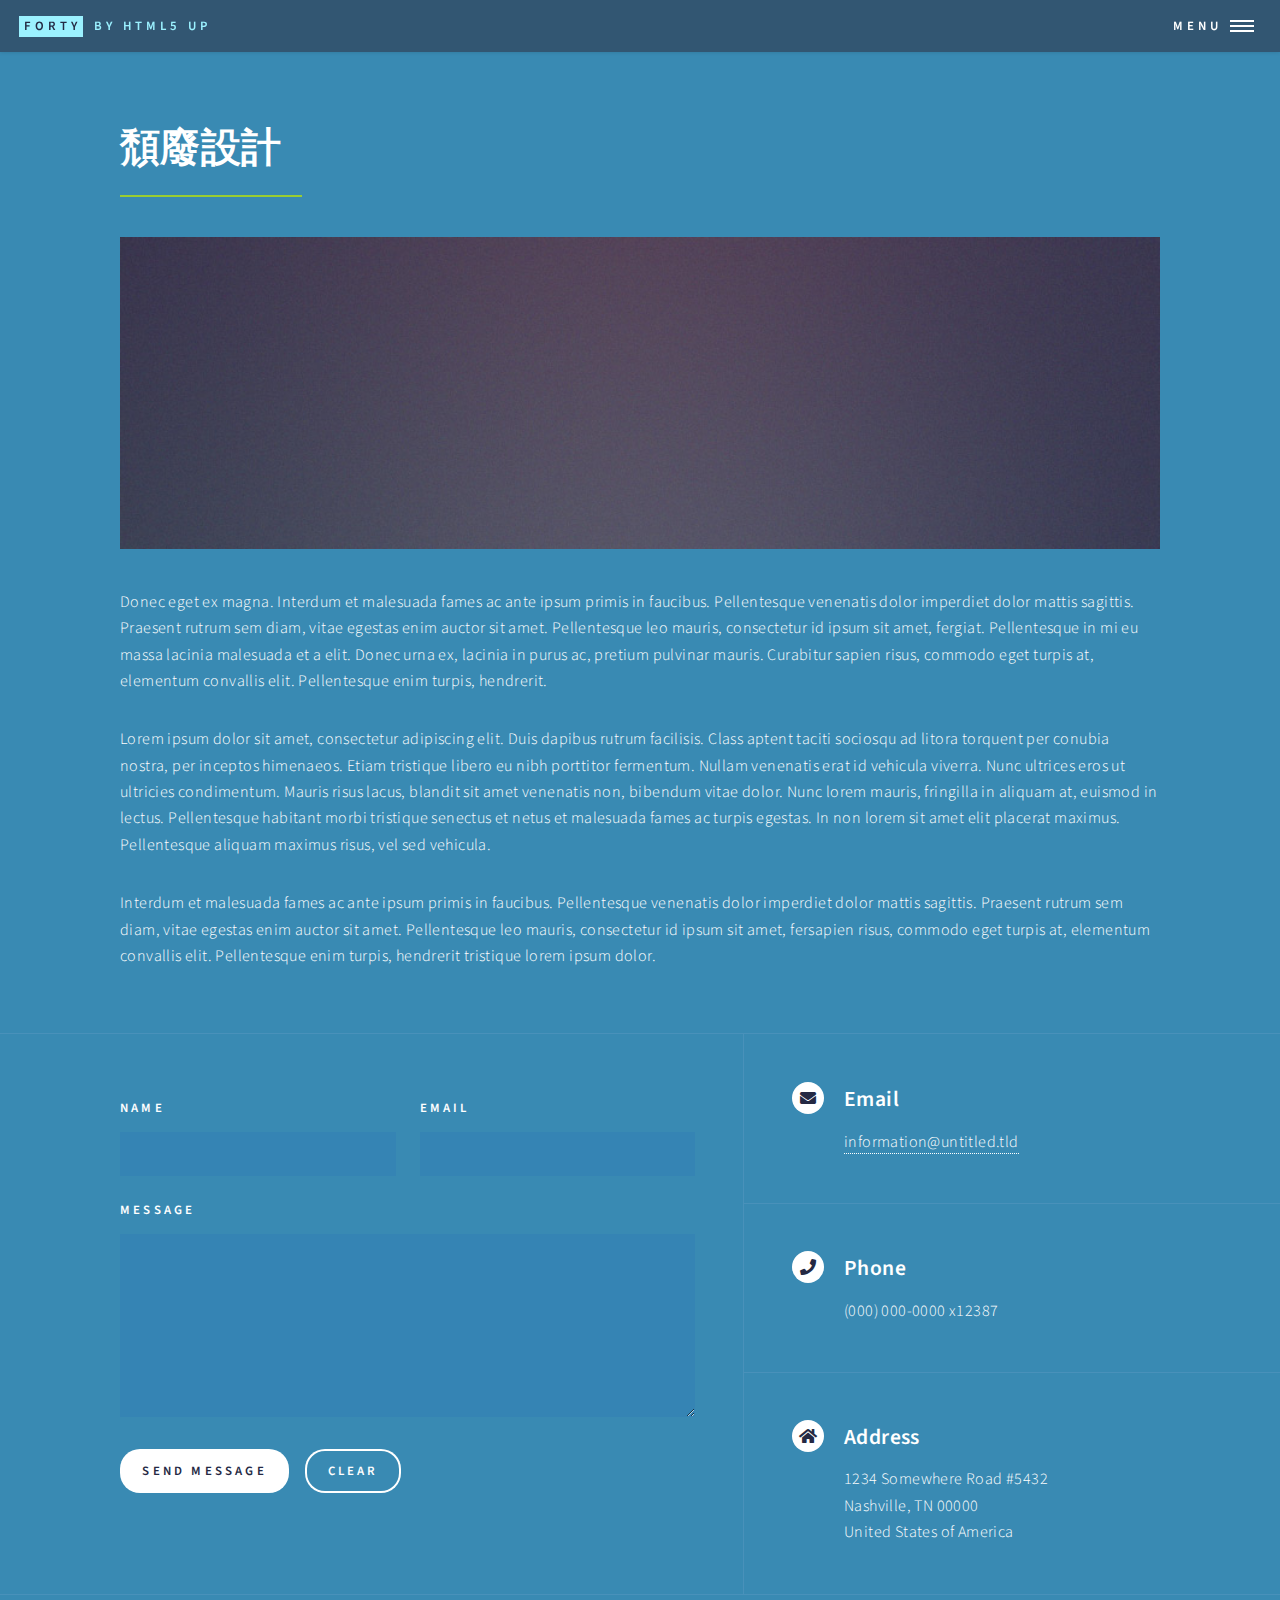
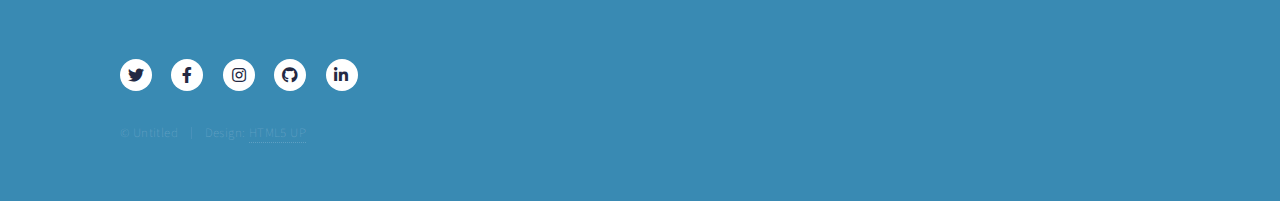
<file: 頹廢設計.html>
<!DOCTYPE HTML>
<!--
	Forty by HTML5 UP
	html5up.net | @ajlkn
	Free for personal and commercial use under the CCA 3.0 license (html5up.net/license)
-->
<html>
	<head>
		<title>Generic - Forty by HTML5 UP</title>
		<meta charset="utf-8" />
		<meta name="viewport" content="width=device-width, initial-scale=1, user-scalable=no" />
		<link rel="stylesheet" href="assets/css/main.css" />
		<noscript><link rel="stylesheet" href="assets/css/noscript.css" /></noscript>
	</head>
	<body class="is-preload">

		<!-- Wrapper -->
			<div id="wrapper">

				<!-- Header -->
					<header id="header">
						<a href="index.html" class="logo"><strong>Forty</strong> <span>by HTML5 UP</span></a>
						<nav>
							<a href="#menu">Menu</a>
						</nav>
					</header>

				<!-- Menu -->
					<nav id="menu">
						<ul class="links">
							<li><a href="index.html">Home</a></li>
							<li><a href="landing.html">Landing</a></li>
							<li><a href="generic.html">Generic</a></li>
							<li><a href="elements.html">Elements</a></li>
						</ul>
						<ul class="actions stacked">
							<li><a href="#" class="button primary fit">Get Started</a></li>
							<li><a href="#" class="button fit">Log In</a></li>
						</ul>
					</nav>

				<!-- Main -->
					<div id="main" class="alt">

						<!-- One -->
							<section id="one">
								<div class="inner">
									<header class="major">
										<h1>頹廢設計</h1>
									</header>
									<span class="image main"><img src="images/pic11.jpg" alt="" /></span>
									<p>Donec eget ex magna. Interdum et malesuada fames ac ante ipsum primis in faucibus. Pellentesque venenatis dolor imperdiet dolor mattis sagittis. Praesent rutrum sem diam, vitae egestas enim auctor sit amet. Pellentesque leo mauris, consectetur id ipsum sit amet, fergiat. Pellentesque in mi eu massa lacinia malesuada et a elit. Donec urna ex, lacinia in purus ac, pretium pulvinar mauris. Curabitur sapien risus, commodo eget turpis at, elementum convallis elit. Pellentesque enim turpis, hendrerit.</p>
									<p>Lorem ipsum dolor sit amet, consectetur adipiscing elit. Duis dapibus rutrum facilisis. Class aptent taciti sociosqu ad litora torquent per conubia nostra, per inceptos himenaeos. Etiam tristique libero eu nibh porttitor fermentum. Nullam venenatis erat id vehicula viverra. Nunc ultrices eros ut ultricies condimentum. Mauris risus lacus, blandit sit amet venenatis non, bibendum vitae dolor. Nunc lorem mauris, fringilla in aliquam at, euismod in lectus. Pellentesque habitant morbi tristique senectus et netus et malesuada fames ac turpis egestas. In non lorem sit amet elit placerat maximus. Pellentesque aliquam maximus risus, vel sed vehicula.</p>
									<p>Interdum et malesuada fames ac ante ipsum primis in faucibus. Pellentesque venenatis dolor imperdiet dolor mattis sagittis. Praesent rutrum sem diam, vitae egestas enim auctor sit amet. Pellentesque leo mauris, consectetur id ipsum sit amet, fersapien risus, commodo eget turpis at, elementum convallis elit. Pellentesque enim turpis, hendrerit tristique lorem ipsum dolor.</p>
								</div>
							</section>

					</div>

				<!-- Contact -->
					<section id="contact">
						<div class="inner">
							<section>
								<form method="post" action="#">
									<div class="fields">
										<div class="field half">
											<label for="name">Name</label>
											<input type="text" name="name" id="name" />
										</div>
										<div class="field half">
											<label for="email">Email</label>
											<input type="text" name="email" id="email" />
										</div>
										<div class="field">
											<label for="message">Message</label>
											<textarea name="message" id="message" rows="6"></textarea>
										</div>
									</div>
									<ul class="actions">
										<li><input type="submit" value="Send Message" class="primary" /></li>
										<li><input type="reset" value="Clear" /></li>
									</ul>
								</form>
							</section>
							<section class="split">
								<section>
									<div class="contact-method">
										<span class="icon solid alt fa-envelope"></span>
										<h3>Email</h3>
										<a href="#">information@untitled.tld</a>
									</div>
								</section>
								<section>
									<div class="contact-method">
										<span class="icon solid alt fa-phone"></span>
										<h3>Phone</h3>
										<span>(000) 000-0000 x12387</span>
									</div>
								</section>
								<section>
									<div class="contact-method">
										<span class="icon solid alt fa-home"></span>
										<h3>Address</h3>
										<span>1234 Somewhere Road #5432<br />
										Nashville, TN 00000<br />
										United States of America</span>
									</div>
								</section>
							</section>
						</div>
					</section>

				<!-- Footer -->
					<footer id="footer">
						<div class="inner">
							<ul class="icons">
								<li><a href="#" class="icon brands alt fa-twitter"><span class="label">Twitter</span></a></li>
								<li><a href="#" class="icon brands alt fa-facebook-f"><span class="label">Facebook</span></a></li>
								<li><a href="#" class="icon brands alt fa-instagram"><span class="label">Instagram</span></a></li>
								<li><a href="#" class="icon brands alt fa-github"><span class="label">GitHub</span></a></li>
								<li><a href="#" class="icon brands alt fa-linkedin-in"><span class="label">LinkedIn</span></a></li>
							</ul>
							<ul class="copyright">
								<li>&copy; Untitled</li><li>Design: <a href="https://html5up.net">HTML5 UP</a></li>
							</ul>
						</div>
					</footer>

			</div>

		<!-- Scripts -->
			<script src="assets/js/jquery.min.js"></script>
			<script src="assets/js/jquery.scrolly.min.js"></script>
			<script src="assets/js/jquery.scrollex.min.js"></script>
			<script src="assets/js/browser.min.js"></script>
			<script src="assets/js/breakpoints.min.js"></script>
			<script src="assets/js/util.js"></script>
			<script src="assets/js/main.js"></script>

	</body>
</html>
</file>
<file: 地中海風/assets/css/noscript.css>
/*
	Lens by HTML5 UP
	html5up.net | @ajlkn
	Free for personal and commercial use under the CCA 3.0 license (html5up.net/license)
*/

/* Main */

	#main {
		opacity: 1 !important;
		right: 0 !important;
	}

	body:before {
		content: 'Javascript is disabled :(';
		display: block;
		position: absolute;
		top: 50%;
		width: calc(100% - 22.5em * 0.333333333);
		height: 4em;
		margin-top: -2em;
		color: #282828;
		cursor: default;
		font-size: 3em;
		line-height: 4em;
		text-align: center;
		white-space: nowrap;
		left: 0;
	}
</file>
<file: 工業風/assets/css/noscript.css>
/*
	Lens by HTML5 UP
	html5up.net | @ajlkn
	Free for personal and commercial use under the CCA 3.0 license (html5up.net/license)
*/

/* Main */

	#main {
		opacity: 1 !important;
		right: 0 !important;
	}

	body:before {
		content: 'Javascript is disabled :(';
		display: block;
		position: absolute;
		top: 50%;
		width: calc(100% - 22.5em * 0.333333333);
		height: 4em;
		margin-top: -2em;
		color: #282828;
		cursor: default;
		font-size: 3em;
		line-height: 4em;
		text-align: center;
		white-space: nowrap;
		left: 0;
	}
</file>
<file: assets/css/noscript.css>
/*
	Forty by HTML5 UP
	html5up.net | @ajlkn
	Free for personal and commercial use under the CCA 3.0 license (html5up.net/license)
*/

/* Banner */

	body.is-preload #banner:after {
		opacity: 0.85;
	}

	body.is-preload #banner > .inner {
		-moz-filter: none;
		-webkit-filter: none;
		-ms-filter: none;
		filter: none;
		-moz-transform: none;
		-webkit-transform: none;
		-ms-transform: none;
		transform: none;
		opacity: 1;
	}
</file>
<file: 地中海風/assets/css/main.css>
@import url(fontawesome-all.min.css);
@import url("https://fonts.googleapis.com/css?family=Roboto:400,700");

/*
	Lens by HTML5 UP
	html5up.net | @ajlkn
	Free for personal and commercial use under the CCA 3.0 license (html5up.net/license)
*/

html, body, div, span, applet, object,
iframe, h1, h2, h3, h4, h5, h6, p, blockquote,
pre, a, abbr, acronym, address, big, cite,
code, del, dfn, em, img, ins, kbd, q, s, samp,
small, strike, strong, sub, sup, tt, var, b,
u, i, center, dl, dt, dd, ol, ul, li, fieldset,
form, label, legend, table, caption, tbody,
tfoot, thead, tr, th, td, article, aside,
canvas, details, embed, figure, figcaption,
footer, header, hgroup, menu, nav, output, ruby,
section, summary, time, mark, audio, video {
	margin: 0;
	padding: 0;
	border: 0;
	font-size: 100%;
	font: inherit;
	vertical-align: baseline;}

article, aside, details, figcaption, figure,
footer, header, hgroup, menu, nav, section {
	display: block;}

body {
	line-height: 1;
}

ol, ul {
	list-style: none;
}

blockquote, q {
	quotes: none;
}

	blockquote:before, blockquote:after, q:before, q:after {
		content: '';
		content: none;
	}

table {
	border-collapse: collapse;
	border-spacing: 0;
}

body {
	-webkit-text-size-adjust: none;
}

mark {
	background-color: transparent;
	color: inherit;
}

input::-moz-focus-inner {
	border: 0;
	padding: 0;
}

input, select, textarea {
	-moz-appearance: none;
	-webkit-appearance: none;
	-ms-appearance: none;
	appearance: none;
}

/* Basic */

	/*
			@-ms-viewport {
				width: device-width;
			}
		*/

	@media screen and (max-width: 480px) {

		html, body {
			min-width: 320px;
		}

	}

	body.is-preload-0 *, body.is-preload-0 *:before, body.is-preload-0 *:after {
		-moz-animation: none !important;
		-webkit-animation: none !important;
		-ms-animation: none !important;
		animation: none !important;
		-moz-transition: none !important;
		-webkit-transition: none !important;
		-ms-transition: none !important;
		transition: none !important;
	}

	html {
		box-sizing: border-box;
	}

	*, *:before, *:after {
		box-sizing: inherit;
	}

	html, body {
		background-color: #101010;
		overflow: hidden;
	}

/* Type */

	html {
		font-size: 16pt;
	}

		@media screen and (max-width: 1680px) {

			html {
				font-size: 12pt;
			}

		}

		@media screen and (max-width: 1280px) {

			html {
				font-size: 11pt;
			}

		}

	body {
		background-color: #fff;
		color: #aaa;
	}

	body, input, select, textarea {
		font-family: "Roboto", Helvetica, sans-serif;
		font-weight: 400;
		line-height: 1.65;
		font-size: 1em;
		color: #aaa;
	}

	a {
		-moz-transition: color 0.25s ease, border-bottom-color 0.25s ease;
		-webkit-transition: color 0.25s ease, border-bottom-color 0.25s ease;
		-ms-transition: color 0.25s ease, border-bottom-color 0.25s ease;
		transition: color 0.25s ease, border-bottom-color 0.25s ease;
		border-bottom: dotted 1px;
		color: inherit;
		text-decoration: none;
	}

		a:hover {
			border-bottom-color: transparent;
			color: #00D3B7;
		}

	strong, b {
		font-weight: 400;
		color: #555;
	}

	em, i {
		font-style: italic;
	}

	p {
		margin: 0 0 1.25em 0;
	}

	h1, h2, h3, h4, h5, h6 {
		font-weight: 400;
		line-height: 1.25;
		margin: 0 0 0.5em 0;
		color: #555;
	}

		h1 a, h2 a, h3 a, h4 a, h5 a, h6 a {
			color: inherit;
			text-decoration: none;
		}

	h2 {
		font-size: 1.25em;
	}

	h3 {
		font-size: 1em;
	}

	h4 {
		font-size: 0.9em;
	}

	h5 {
		font-size: 0.8em;
	}

	h6 {
		font-size: 0.7em;
	}

	sub {
		font-size: 0.8em;
		position: relative;
		top: 0.5em;
	}

	sup {
		font-size: 0.8em;
		position: relative;
		top: -0.5em;
	}

	blockquote {
		border-left: solid 4px #ccc;
		font-style: italic;
		margin: 0 0 1.25em 0;
		padding: 0.3125em 0 0.3125em 1.25em;
	}

	code {
		border-radius: 4px;
		border: solid 1px;
		font-family: "Courier New", monospace;
		font-size: 0.9em;
		margin: 0 0.25em;
		padding: 0.25em 0.65em;
		border-color: #ccc;
	}

	pre {
		-webkit-overflow-scrolling: touch;
		font-family: "Courier New", monospace;
		font-size: 0.9em;
		margin: 0 0 1.25em 0;
	}

		pre code {
			display: block;
			padding: 1em 1.5em;
			overflow-x: auto;
		}

	hr {
		border: 0;
		border-bottom: solid 1px #ccc;
		margin: 1.25em 0;
	}

		hr.major {
			margin: 1.875em 0;
		}

	.align-left {
		text-align: left;
	}

	.align-center {
		text-align: center;
	}

	.align-right {
		text-align: right;
	}

/* Button */

	input[type="submit"],
	input[type="reset"],
	input[type="button"],
	button,
	.button {
		-moz-appearance: none;
		-webkit-appearance: none;
		-ms-appearance: none;
		appearance: none;
		-moz-transition: background-color 0.25s ease-in-out, border-color 0.25s ease-in-out, color 0.25s ease-in-out;
		-webkit-transition: background-color 0.25s ease-in-out, border-color 0.25s ease-in-out, color 0.25s ease-in-out;
		-ms-transition: background-color 0.25s ease-in-out, border-color 0.25s ease-in-out, color 0.25s ease-in-out;
		transition: background-color 0.25s ease-in-out, border-color 0.25s ease-in-out, color 0.25s ease-in-out;
		background-color: transparent;
		border-radius: 4px;
		border: solid 1px #ccc;
		color: #555;
		cursor: pointer;
		display: inline-block;
		line-height: 1;
		padding: 0.75em 1.5em;
		text-align: center;
		text-decoration: none;
		white-space: nowrap;
	}

		input[type="submit"]:hover,
		input[type="reset"]:hover,
		input[type="button"]:hover,
		button:hover,
		.button:hover {
			border-color: #00D3B7;
			color: #00D3B7;
		}

			input[type="submit"]:hover:active,
			input[type="reset"]:hover:active,
			input[type="button"]:hover:active,
			button:hover:active,
			.button:hover:active {
				background-color: rgba(0, 211, 183, 0.15);
			}

		input[type="submit"].icon,
		input[type="reset"].icon,
		input[type="button"].icon,
		button.icon,
		.button.icon {
			padding-left: 1.35em;
		}

			input[type="submit"].icon:before,
			input[type="reset"].icon:before,
			input[type="button"].icon:before,
			button.icon:before,
			.button.icon:before {
				margin-right: 0.5em;
			}

		input[type="submit"].fit,
		input[type="reset"].fit,
		input[type="button"].fit,
		button.fit,
		.button.fit {
			width: 100%;
		}

		input[type="submit"].small,
		input[type="reset"].small,
		input[type="button"].small,
		button.small,
		.button.small {
			font-size: 0.8em;
		}

		input[type="submit"].large,
		input[type="reset"].large,
		input[type="button"].large,
		button.large,
		.button.large {
			font-size: 1.35em;
		}

		input[type="submit"].disabled, input[type="submit"]:disabled,
		input[type="reset"].disabled,
		input[type="reset"]:disabled,
		input[type="button"].disabled,
		input[type="button"]:disabled,
		button.disabled,
		button:disabled,
		.button.disabled,
		.button:disabled {
			pointer-events: none;
			opacity: 0.25;
		}

/* Form */

	form {
		margin: 0 0 1.25em 0;
	}

	label {
		color: #555;
		display: block;
		font-size: 0.9em;
		font-weight: 400;
		margin: 0 0 0.625em 0;
	}

	input[type="text"],
	input[type="password"],
	input[type="email"],
	select,
	textarea {
		-moz-appearance: none;
		-webkit-appearance: none;
		-ms-appearance: none;
		appearance: none;
		background-color: transparent;
		border-radius: 4px;
		border: solid 1px #ccc;
		color: inherit;
		display: block;
		outline: 0;
		padding: 0 0.75em;
		text-decoration: none;
		width: 100%;
	}

		input[type="text"]:invalid,
		input[type="password"]:invalid,
		input[type="email"]:invalid,
		select:invalid,
		textarea:invalid {
			box-shadow: none;
		}

		input[type="text"]:focus,
		input[type="password"]:focus,
		input[type="email"]:focus,
		select:focus,
		textarea:focus {
			border-color: #00D3B7;
		}

	select {
		background-image: url("data:image/svg+xml;charset=utf8,%3Csvg xmlns='http://www.w3.org/2000/svg' width='40' height='40' preserveAspectRatio='none' viewBox='0 0 40 40'%3E%3Cpath d='M9.4,12.3l10.4,10.4l10.4-10.4c0.2-0.2,0.5-0.4,0.9-0.4c0.3,0,0.6,0.1,0.9,0.4l3.3,3.3c0.2,0.2,0.4,0.5,0.4,0.9 c0,0.4-0.1,0.6-0.4,0.9L20.7,31.9c-0.2,0.2-0.5,0.4-0.9,0.4c-0.3,0-0.6-0.1-0.9-0.4L4.3,17.3c-0.2-0.2-0.4-0.5-0.4-0.9 c0-0.4,0.1-0.6,0.4-0.9l3.3-3.3c0.2-0.2,0.5-0.4,0.9-0.4S9.1,12.1,9.4,12.3z' fill='%23ccc' /%3E%3C/svg%3E");
		background-size: 1.25rem;
		background-repeat: no-repeat;
		background-position: calc(100% - 1rem) center;
		height: 2.75em;
		padding-right: 2.75em;
		text-overflow: ellipsis;
	}

		select option {
			color: #555;
			background: #fff;
		}

		select:focus::-ms-value {
			background-color: transparent;
		}

		select::-ms-expand {
			display: none;
		}

	.select-wrapper {
		text-decoration: none;
		display: block;
		position: relative;
	}

		.select-wrapper:before {
			-moz-osx-font-smoothing: grayscale;
			-webkit-font-smoothing: antialiased;
			display: inline-block;
			font-style: normal;
			font-variant: normal;
			text-rendering: auto;
			line-height: 1;
			text-transform: none !important;
			font-family: 'Font Awesome 5 Free';
			font-weight: 900;
		}

		.select-wrapper:before {
			color: #ccc;
			content: '\f107';
			display: block;
			height: 2.75em;
			line-height: 2.75em;
			pointer-events: none;
			position: absolute;
			right: 0;
			text-align: center;
			top: 0;
			width: 2.75em;
		}

		.select-wrapper select::-ms-expand {
			display: none;
		}

	input[type="text"],
	input[type="password"],
	input[type="email"],
	select {
		height: 2.75em;
	}

	textarea {
		padding: 0.75em 1em;
	}

	input[type="checkbox"],
	input[type="radio"] {
		-moz-appearance: none;
		-webkit-appearance: none;
		-ms-appearance: none;
		appearance: none;
		display: block;
		float: left;
		margin-right: -2em;
		opacity: 0;
		width: 1em;
		z-index: -1;
	}

		input[type="checkbox"] + label,
		input[type="radio"] + label {
			text-decoration: none;
			color: #aaa;
			cursor: pointer;
			display: inline-block;
			font-size: 1em;
			font-weight: 400;
			margin: 0;
			padding-left: 2.4em;
			padding-right: 0.75em;
			position: relative;
		}

			input[type="checkbox"] + label:before,
			input[type="radio"] + label:before {
				-moz-osx-font-smoothing: grayscale;
				-webkit-font-smoothing: antialiased;
				display: inline-block;
				font-style: normal;
				font-variant: normal;
				text-rendering: auto;
				line-height: 1;
				text-transform: none !important;
				font-family: 'Font Awesome 5 Free';
				font-weight: 900;
			}

			input[type="checkbox"] + label:before,
			input[type="radio"] + label:before {
				background: transparent;
				border-radius: 4px;
				border: solid 1px #ccc;
				content: '';
				display: inline-block;
				font-size: 0.8em;
				height: 2.0625em;
				left: 0;
				line-height: 2.0625em;
				position: absolute;
				text-align: center;
				top: 0;
				width: 2.0625em;
			}

		input[type="checkbox"]:checked + label:before,
		input[type="radio"]:checked + label:before {
			background-color: #555;
			border-color: #555;
			color: #fff;
			content: '\f00c';
		}

		input[type="checkbox"]:focus + label:before,
		input[type="radio"]:focus + label:before {
			border-color: #00D3B7;
		}

	input[type="checkbox"] + label:before {
		border-radius: 4px;
	}

	input[type="radio"] + label:before {
		border-radius: 100%;
	}

	::-webkit-input-placeholder {
		opacity: 1.0;
		color: #ccc !important;
	}

	:-moz-placeholder {
		opacity: 1.0;
		color: #ccc !important;
	}

	::-moz-placeholder {
		opacity: 1.0;
		color: #ccc !important;
	}

	:-ms-input-placeholder {
		opacity: 1.0;
		color: #ccc !important;
	}

	.field {
		margin: 0 0 1.25em 0;
	}

/* Icon */

	.icon {
		text-decoration: none;
		border-bottom: none;
		position: relative;
	}

		.icon:before {
			-moz-osx-font-smoothing: grayscale;
			-webkit-font-smoothing: antialiased;
			display: inline-block;
			font-style: normal;
			font-variant: normal;
			text-rendering: auto;
			line-height: 1;
			text-transform: none !important;
			font-family: 'Font Awesome 5 Free';
			font-weight: 400;
		}

		.icon > .label {
			display: none;
		}

		.icon:before {
			line-height: inherit;
		}

		.icon.solid:before {
			font-weight: 900;
		}

		.icon.brands:before {
			font-family: 'Font Awesome 5 Brands';
		}

/* List */

	ol {
		list-style: decimal;
		margin: 0 0 1.25em 0;
		padding-left: 1.25em;
	}

		ol li {
			padding-left: 0.25em;
		}

	ul {
		list-style: disc;
		margin: 0 0 1.25em 0;
		padding-left: 1em;
	}

		ul li {
			padding-left: 0.5em;
		}

		ul.alt {
			list-style: none;
			padding-left: 0;
		}

			ul.alt li {
				border-top: solid 1px #ccc;
				padding: 0.5em 0;
			}

				ul.alt li:first-child {
					border-top: 0;
					padding-top: 0;
				}

	dl {
		margin: 0 0 1.25em 0;
	}

		dl dt {
			display: block;
			font-weight: 400;
			margin: 0 0 0.625em 0;
		}

		dl dd {
			margin-left: 1.25em;
		}

/* Actions */

	ul.actions {
		display: -moz-flex;
		display: -webkit-flex;
		display: -ms-flex;
		display: flex;
		cursor: default;
		list-style: none;
		margin-left: -0.625em;
		padding-left: 0;
	}

		ul.actions li {
			padding: 0 0 0 0.625em;
			vertical-align: middle;
		}

		ul.actions.special {
			-moz-justify-content: center;
			-webkit-justify-content: center;
			-ms-justify-content: center;
			justify-content: center;
			width: 100%;
			margin-left: 0;
		}

			ul.actions.special li:first-child {
				padding-left: 0;
			}

		ul.actions.stacked {
			-moz-flex-direction: column;
			-webkit-flex-direction: column;
			-ms-flex-direction: column;
			flex-direction: column;
			margin-left: 0;
		}

			ul.actions.stacked li {
				padding: 0.8125em 0 0 0;
			}

				ul.actions.stacked li:first-child {
					padding-top: 0;
				}

		ul.actions.fit {
			width: calc(100% + 0.625em);
		}

			ul.actions.fit li {
				-moz-flex-grow: 1;
				-webkit-flex-grow: 1;
				-ms-flex-grow: 1;
				flex-grow: 1;
				-moz-flex-shrink: 1;
				-webkit-flex-shrink: 1;
				-ms-flex-shrink: 1;
				flex-shrink: 1;
				width: 100%;
			}

				ul.actions.fit li > * {
					width: 100%;
				}

			ul.actions.fit.stacked {
				width: 100%;
			}

		@media screen and (max-width: 480px) {

			ul.actions:not(.fixed) {
				-moz-flex-direction: column;
				-webkit-flex-direction: column;
				-ms-flex-direction: column;
				flex-direction: column;
				margin-left: 0;
				width: 100% !important;
			}

				ul.actions:not(.fixed) li {
					-moz-flex-grow: 1;
					-webkit-flex-grow: 1;
					-ms-flex-grow: 1;
					flex-grow: 1;
					-moz-flex-shrink: 1;
					-webkit-flex-shrink: 1;
					-ms-flex-shrink: 1;
					flex-shrink: 1;
					padding: 0.625em 0 0 0;
					text-align: center;
					width: 100%;
				}

					ul.actions:not(.fixed) li > * {
						width: 100%;
					}

					ul.actions:not(.fixed) li:first-child {
						padding-top: 0;
					}

					ul.actions:not(.fixed) li input[type="submit"],
					ul.actions:not(.fixed) li input[type="reset"],
					ul.actions:not(.fixed) li input[type="button"],
					ul.actions:not(.fixed) li button,
					ul.actions:not(.fixed) li .button {
						width: 100%;
					}

						ul.actions:not(.fixed) li input[type="submit"].icon:before,
						ul.actions:not(.fixed) li input[type="reset"].icon:before,
						ul.actions:not(.fixed) li input[type="button"].icon:before,
						ul.actions:not(.fixed) li button.icon:before,
						ul.actions:not(.fixed) li .button.icon:before {
							margin-left: -0.5rem;
						}

		}

/* Icons */

	ul.icons {
		cursor: default;
		list-style: none;
		padding-left: 0;
	}

		ul.icons li {
			display: inline-block;
			padding: 0 1em 0 0;
		}

			ul.icons li:last-child {
				padding-right: 0;
			}

			ul.icons li .icon:before {
				font-size: 1.5rem;
			}

/* Main */

	#main {
		-moz-transition: opacity 0.75s ease, right 0.75s ease, left 0.75s ease, visibility 0.75s;
		-webkit-transition: opacity 0.75s ease, right 0.75s ease, left 0.75s ease, visibility 0.75s;
		-ms-transition: opacity 0.75s ease, right 0.75s ease, left 0.75s ease, visibility 0.75s;
		transition: opacity 0.75s ease, right 0.75s ease, left 0.75s ease, visibility 0.75s;
		-webkit-overflow-scrolling: touch;
		position: fixed;
		top: 0;
		width: 22.5em;
		height: 100%;
		background: #fff;
		outline: 0;
		overflow-x: hidden;
		overflow-y: auto;
		text-align: right;
		visibility: visible;
		z-index: 10000;
		right: 0;
	}

		#main .toggle {
			-webkit-tap-highlight-color: rgba(0, 0, 0, 0);
			position: absolute;
			top: 0;
			width: 4em;
			height: 4em;
			background-image: url("images/close-small-alt.svg");
			background-repeat: no-repeat;
			background-size: 32px 32px;
			cursor: pointer;
			display: none;
			z-index: 1;
			background-position: 0.5em 0.5em;
			left: 0;
		}

		body.fullscreen #main {
			visibility: hidden;
			right: -22.5em;
		}

		body.is-preload-1 #main {
			opacity: 0;
			right: -2em;
		}

		@media screen and (max-width: 1280px) {

			#main {
				width: 19em;
			}

				body.fullscreen #main {
					right: -19em;
				}

		}

		@media screen and (max-width: 980px) {

			#main {
				background: rgba(255, 255, 255, 0.925);
			}

				#main .toggle {
					display: block;
				}

		}

		@media screen and (max-width: 480px) {

			#main {
				-moz-transition: opacity 0.5s ease, visibility 0.5s;
				-webkit-transition: opacity 0.5s ease, visibility 0.5s;
				-ms-transition: opacity 0.5s ease, visibility 0.5s;
				transition: opacity 0.5s ease, visibility 0.5s;
				width: 100%;
				background: #fff;
				text-align: center;
			}

				body.is-preload-1 #main {
					left: auto !important;
					right: auto !important;
				}

				body.fullscreen #main {
					left: auto !important;
					right: auto !important;
					opacity: 0;
				}

				#main .toggle {
					display: none;
				}

		}

/* Header */

	#header {
		padding: 3em 2.25em 1.75em 2.25em ;
	}

		#header h1 {
			font-size: 2.25em;
			font-weight: 700;
		}

/* Footer */

	#footer {
		padding: 2.25em 2.25em 1em 2.25em ;
	}

		#footer .copyright {
			list-style: none;
			padding: 0;
		}

			#footer .copyright li {
				display: inline-block;
				font-size: 0.8em;
				margin-left: 0.35em;
				padding: 0;
			}

				#footer .copyright li:first-child {
					margin-left: 0;
				}

/* Thumbnails */

	#thumbnails {
		display: -moz-flex;
		display: -webkit-flex;
		display: -ms-flex;
		display: flex;
		-moz-flex-wrap: wrap;
		-webkit-flex-wrap: wrap;
		-ms-flex-wrap: wrap;
		flex-wrap: wrap;
		padding: 0 0.75em;
	}

		#thumbnails article {
			position: relative;
			width: 50%;
			background: #101010;
			outline: 0;
		}

			#thumbnails article .thumbnail {
				-webkit-tap-highlight-color: rgba(0, 0, 0, 0);
				display: block;
				position: relative;
				border: 0;
				outline: 0;
			}

				#thumbnails article .thumbnail img {
					display: block;
					width: 100%;
				}

				#thumbnails article .thumbnail:before {
					pointer-events: none;
					-moz-transition: opacity 0.25s ease;
					-webkit-transition: opacity 0.25s ease;
					-ms-transition: opacity 0.25s ease;
					transition: opacity 0.25s ease;
					content: '';
					position: absolute;
					left: 0;
					top: 0;
					width: 100%;
					height: 100%;
					box-shadow: inset 0 0 0 2px #00D3B7, inset 0 0 0px 3px rgba(0, 0, 0, 0.15);
					opacity: 0;
					z-index: 1;
				}

				#thumbnails article .thumbnail:focus:before {
					opacity: 0.5;
				}

			#thumbnails article h2, #thumbnails article p {
				display: none;
			}

			#thumbnails article.active .thumbnail:before {
				opacity: 1;
			}

		@media screen and (max-width: 480px) {

			#thumbnails article .thumbnail:before {
				display: none;
			}

		}

/* Viewer */

	@-moz-keyframes spinner {
		0% {
			-moz-transform: rotate(0deg);
			-webkit-transform: rotate(0deg);
			-ms-transform: rotate(0deg);
			transform: rotate(0deg);
		}

		100% {
			-moz-transform: rotate(360deg);
			-webkit-transform: rotate(360deg);
			-ms-transform: rotate(360deg);
			transform: rotate(360deg);
		}
	}

	@-webkit-keyframes spinner {
		0% {
			-moz-transform: rotate(0deg);
			-webkit-transform: rotate(0deg);
			-ms-transform: rotate(0deg);
			transform: rotate(0deg);
		}

		100% {
			-moz-transform: rotate(360deg);
			-webkit-transform: rotate(360deg);
			-ms-transform: rotate(360deg);
			transform: rotate(360deg);
		}
	}

	@-ms-keyframes spinner {
		0% {
			-moz-transform: rotate(0deg);
			-webkit-transform: rotate(0deg);
			-ms-transform: rotate(0deg);
			transform: rotate(0deg);
		}

		100% {
			-moz-transform: rotate(360deg);
			-webkit-transform: rotate(360deg);
			-ms-transform: rotate(360deg);
			transform: rotate(360deg);
		}
	}

	@keyframes spinner {
		0% {
			-moz-transform: rotate(0deg);
			-webkit-transform: rotate(0deg);
			-ms-transform: rotate(0deg);
			transform: rotate(0deg);
		}

		100% {
			-moz-transform: rotate(360deg);
			-webkit-transform: rotate(360deg);
			-ms-transform: rotate(360deg);
			transform: rotate(360deg);
		}
	}

	#viewer {
		-moz-transition: opacity 0.75s ease, width 0.75s ease;
		-webkit-transition: opacity 0.75s ease, width 0.75s ease;
		-ms-transition: opacity 0.75s ease, width 0.75s ease;
		transition: opacity 0.75s ease, width 0.75s ease;
		position: absolute;
		top: 0;
		width: calc(100% - 22.5em);
		height: 100%;
		left: 0;
	}

		#viewer .inner {
			pointer-events: none;
			position: absolute;
			top: 0;
			left: 0;
			width: 100%;
			height: 100%;
			z-index: 2;
		}

			#viewer .inner > * {
				pointer-events: auto;
			}

			#viewer .inner:before {
				background-image: -moz-linear-gradient(left, rgba(16,16,16,0.2), rgba(16,16,16,0) 10em, rgba(16,16,16,0)), -moz-linear-gradient(right, rgba(16,16,16,0.2), rgba(16,16,16,0) 10em, rgba(16,16,16,0));
				background-image: -webkit-linear-gradient(left, rgba(16,16,16,0.2), rgba(16,16,16,0) 10em, rgba(16,16,16,0)), -webkit-linear-gradient(right, rgba(16,16,16,0.2), rgba(16,16,16,0) 10em, rgba(16,16,16,0));
				background-image: -ms-linear-gradient(left, rgba(16,16,16,0.2), rgba(16,16,16,0) 10em, rgba(16,16,16,0)), -ms-linear-gradient(right, rgba(16,16,16,0.2), rgba(16,16,16,0) 10em, rgba(16,16,16,0));
				background-image: linear-gradient(left, rgba(16,16,16,0.2), rgba(16,16,16,0) 10em, rgba(16,16,16,0)), linear-gradient(right, rgba(16,16,16,0.2), rgba(16,16,16,0) 10em, rgba(16,16,16,0));
				content: '';
				display: block;
				position: absolute;
				top: 0;
				left: 0;
				width: 100%;
				height: 100%;
			}

			#viewer .inner .toggle {
				-webkit-tap-highlight-color: rgba(0, 0, 0, 0);
				position: absolute;
				top: 0;
				width: 4em;
				height: 4em;
				background-image: url("images/close.svg");
				background-repeat: no-repeat;
				background-size: 64px 64px;
				cursor: pointer;
				z-index: 1;
				right: 0;
				background-position: calc(100% - 0.75em) 0.75em;
			}

			#viewer .inner .nav-next,
			#viewer .inner .nav-previous {
				-webkit-tap-highlight-color: rgba(0, 0, 0, 0);
				position: absolute;
				top: 50%;
				width: 6em;
				height: 6em;
				margin-top: -3em;
				background-image: url("images/arrow.svg");
				background-position: center;
				background-repeat: no-repeat;
				background-size: contain;
				cursor: pointer;
			}

			#viewer .inner .nav-previous {
				-moz-transform: scaleX(-1);
				-webkit-transform: scaleX(-1);
				-ms-transform: scaleX(-1);
				transform: scaleX(-1);
				left: 0;
			}

			#viewer .inner .nav-next {
				right: 0;
			}

		#viewer .slide {
			-moz-transition: opacity 0.5s ease-in-out;
			-webkit-transition: opacity 0.5s ease-in-out;
			-ms-transition: opacity 0.5s ease-in-out;
			transition: opacity 0.5s ease-in-out;
			position: absolute;
			top: 0;
			left: 0;
			width: 100%;
			height: 100%;
			opacity: 1;
			z-index: 1;
		}

			#viewer .slide .caption {
				background-image: -moz-linear-gradient(bottom, rgba(16,16,16,0.75), rgba(16,16,16,0.25) 80%, rgba(16,16,16,0));
				background-image: -webkit-linear-gradient(bottom, rgba(16,16,16,0.75), rgba(16,16,16,0.25) 80%, rgba(16,16,16,0));
				background-image: -ms-linear-gradient(bottom, rgba(16,16,16,0.75), rgba(16,16,16,0.25) 80%, rgba(16,16,16,0));
				background-image: linear-gradient(bottom, rgba(16,16,16,0.75), rgba(16,16,16,0.25) 80%, rgba(16,16,16,0));
				padding: 2em 2em 0.75em 2em ;
				position: absolute;
				bottom: 0;
				left: 0;
				width: 100%;
				color: rgba(255, 255, 255, 0.5);
				z-index: 1;
			}

				#viewer .slide .caption h2, #viewer .slide .caption h3, #viewer .slide .caption h4, #viewer .slide .caption h5, #viewer .slide .caption h6 {
					color: #fff;
				}

			#viewer .slide .image {
				-moz-transition: opacity 0.5s ease-in-out;
				-webkit-transition: opacity 0.5s ease-in-out;
				-ms-transition: opacity 0.5s ease-in-out;
				transition: opacity 0.5s ease-in-out;
				position: absolute;
				top: 0;
				left: 0;
				width: 100%;
				height: 100%;
				background-repeat: no-repeat;
				background-size: cover;
				opacity: 0;
			}

			#viewer .slide:before {
				-moz-animation: spinner 1s linear infinite;
				-webkit-animation: spinner 1s linear infinite;
				-ms-animation: spinner 1s linear infinite;
				animation: spinner 1s linear infinite;
				-moz-transition: opacity 0.5s ease-in-out;
				-webkit-transition: opacity 0.5s ease-in-out;
				-ms-transition: opacity 0.5s ease-in-out;
				transition: opacity 0.5s ease-in-out;
				content: '';
				display: block;
				position: absolute;
				top: 50%;
				left: 50%;
				width: 3em;
				height: 3em;
				background-image: url("images/spinner.svg");
				background-position: center;
				background-repeat: no-repeat;
				background-size: contain;
				margin: -1.5em 0 0 -1.5em;
				opacity: 0;
			}

			#viewer .slide.loading:before {
				opacity: 1;
			}

			#viewer .slide.active .image {
				opacity: 1;
			}

		body.fullscreen #viewer {
			width: 100%;
		}

			body.fullscreen #viewer .inner .toggle {
				background-image: url("images/open.svg");
			}

		body.is-preload-1 #viewer {
			opacity: 0;
		}

		body.is-preload-2 #viewer .slide {
			opacity: 0;
		}

		@media screen and (max-width: 1280px) {

			#viewer {
				width: calc(100% - 19em);
			}

		}

		@media screen and (max-width: 980px) {

			#viewer {
				width: 100%;
			}

				#viewer .inner .toggle {
					-moz-transition: opacity 0.75s ease;
					-webkit-transition: opacity 0.75s ease;
					-ms-transition: opacity 0.75s ease;
					transition: opacity 0.75s ease;
					background-image: url("images/open.svg");
					opacity: 0;
					right: 0;
				}

				body.fullscreen #viewer .inner .toggle {
					opacity: 1;
				}

		}

		@media screen and (max-width: 736px) {

			#viewer .inner .toggle {
				background-size: 32px 32px;
			}

			#viewer .inner .nav-next,
			#viewer .inner .nav-previous {
				background-image: url("images/arrow-small.svg");
				background-size: 32px 32px;
			}

			body.fullscreen #viewer .inner .toggle {
				background-image: url("images/open-small.svg");
			}

		}

		@media screen and (max-width: 480px) {

			#viewer {
				-moz-transition: opacity 0.5s ease;
				-webkit-transition: opacity 0.5s ease;
				-ms-transition: opacity 0.5s ease;
				transition: opacity 0.5s ease;
				-moz-transition-delay: 0s;
				-webkit-transition-delay: 0s;
				-ms-transition-delay: 0s;
				transition-delay: 0s;
				opacity: 0;
			}

				#viewer .inner .toggle {
					background-image: url("images/close-small.svg") !important;
					background-size: 32px 32px;
				}

				body.fullscreen #viewer {
					-moz-transition-delay: 0.5s;
					-webkit-transition-delay: 0.5s;
					-ms-transition-delay: 0.5s;
					transition-delay: 0.5s;
					opacity: 1;
				}

		}
</file>
<file: 工業風/assets/css/main.css>
@import url(fontawesome-all.min.css);
@import url("https://fonts.googleapis.com/css?family=Roboto:400,700");

/*
	Lens by HTML5 UP
	html5up.net | @ajlkn
	Free for personal and commercial use under the CCA 3.0 license (html5up.net/license)
*/

html, body, div, span, applet, object,
iframe, h1, h2, h3, h4, h5, h6, p, blockquote,
pre, a, abbr, acronym, address, big, cite,
code, del, dfn, em, img, ins, kbd, q, s, samp,
small, strike, strong, sub, sup, tt, var, b,
u, i, center, dl, dt, dd, ol, ul, li, fieldset,
form, label, legend, table, caption, tbody,
tfoot, thead, tr, th, td, article, aside,
canvas, details, embed, figure, figcaption,
footer, header, hgroup, menu, nav, output, ruby,
section, summary, time, mark, audio, video {
	margin: 0;
	padding: 0;
	border: 0;
	font-size: 100%;
	font: inherit;
	vertical-align: baseline;}

article, aside, details, figcaption, figure,
footer, header, hgroup, menu, nav, section {
	display: block;}

body {
	line-height: 1;
}

ol, ul {
	list-style: none;
}

blockquote, q {
	quotes: none;
}

	blockquote:before, blockquote:after, q:before, q:after {
		content: '';
		content: none;
	}

table {
	border-collapse: collapse;
	border-spacing: 0;
}

body {
	-webkit-text-size-adjust: none;
}

mark {
	background-color: transparent;
	color: inherit;
}

input::-moz-focus-inner {
	border: 0;
	padding: 0;
}

input, select, textarea {
	-moz-appearance: none;
	-webkit-appearance: none;
	-ms-appearance: none;
	appearance: none;
}

/* Basic */

	/*
			@-ms-viewport {
				width: device-width;
			}
		*/

	@media screen and (max-width: 480px) {

		html, body {
			min-width: 320px;
		}

	}

	body.is-preload-0 *, body.is-preload-0 *:before, body.is-preload-0 *:after {
		-moz-animation: none !important;
		-webkit-animation: none !important;
		-ms-animation: none !important;
		animation: none !important;
		-moz-transition: none !important;
		-webkit-transition: none !important;
		-ms-transition: none !important;
		transition: none !important;
	}

	html {
		box-sizing: border-box;
	}

	*, *:before, *:after {
		box-sizing: inherit;
	}

	html, body {
		background-color: #101010;
		overflow: hidden;
	}

/* Type */

	html {
		font-size: 16pt;
	}

		@media screen and (max-width: 1680px) {

			html {
				font-size: 12pt;
			}

		}

		@media screen and (max-width: 1280px) {

			html {
				font-size: 11pt;
			}

		}

	body {
		background-color: #fff;
		color: #aaa;
	}

	body, input, select, textarea {
		font-family: "Roboto", Helvetica, sans-serif;
		font-weight: 400;
		line-height: 1.65;
		font-size: 1em;
		color: #aaa;
	}

	a {
		-moz-transition: color 0.25s ease, border-bottom-color 0.25s ease;
		-webkit-transition: color 0.25s ease, border-bottom-color 0.25s ease;
		-ms-transition: color 0.25s ease, border-bottom-color 0.25s ease;
		transition: color 0.25s ease, border-bottom-color 0.25s ease;
		border-bottom: dotted 1px;
		color: inherit;
		text-decoration: none;
	}

		a:hover {
			border-bottom-color: transparent;
			color: #00D3B7;
		}

	strong, b {
		font-weight: 400;
		color: #555;
	}

	em, i {
		font-style: italic;
	}

	p {
		margin: 0 0 1.25em 0;
	}

	h1, h2, h3, h4, h5, h6 {
		font-weight: 400;
		line-height: 1.25;
		margin: 0 0 0.5em 0;
		color: #555;
	}

		h1 a, h2 a, h3 a, h4 a, h5 a, h6 a {
			color: inherit;
			text-decoration: none;
		}

	h2 {
		font-size: 1.25em;
	}

	h3 {
		font-size: 1em;
	}

	h4 {
		font-size: 0.9em;
	}

	h5 {
		font-size: 0.8em;
	}

	h6 {
		font-size: 0.7em;
	}

	sub {
		font-size: 0.8em;
		position: relative;
		top: 0.5em;
	}

	sup {
		font-size: 0.8em;
		position: relative;
		top: -0.5em;
	}

	blockquote {
		border-left: solid 4px #ccc;
		font-style: italic;
		margin: 0 0 1.25em 0;
		padding: 0.3125em 0 0.3125em 1.25em;
	}

	code {
		border-radius: 4px;
		border: solid 1px;
		font-family: "Courier New", monospace;
		font-size: 0.9em;
		margin: 0 0.25em;
		padding: 0.25em 0.65em;
		border-color: #ccc;
	}

	pre {
		-webkit-overflow-scrolling: touch;
		font-family: "Courier New", monospace;
		font-size: 0.9em;
		margin: 0 0 1.25em 0;
	}

		pre code {
			display: block;
			padding: 1em 1.5em;
			overflow-x: auto;
		}

	hr {
		border: 0;
		border-bottom: solid 1px #ccc;
		margin: 1.25em 0;
	}

		hr.major {
			margin: 1.875em 0;
		}

	.align-left {
		text-align: left;
	}

	.align-center {
		text-align: center;
	}

	.align-right {
		text-align: right;
	}

/* Button */

	input[type="submit"],
	input[type="reset"],
	input[type="button"],
	button,
	.button {
		-moz-appearance: none;
		-webkit-appearance: none;
		-ms-appearance: none;
		appearance: none;
		-moz-transition: background-color 0.25s ease-in-out, border-color 0.25s ease-in-out, color 0.25s ease-in-out;
		-webkit-transition: background-color 0.25s ease-in-out, border-color 0.25s ease-in-out, color 0.25s ease-in-out;
		-ms-transition: background-color 0.25s ease-in-out, border-color 0.25s ease-in-out, color 0.25s ease-in-out;
		transition: background-color 0.25s ease-in-out, border-color 0.25s ease-in-out, color 0.25s ease-in-out;
		background-color: transparent;
		border-radius: 4px;
		border: solid 1px #ccc;
		color: #555;
		cursor: pointer;
		display: inline-block;
		line-height: 1;
		padding: 0.75em 1.5em;
		text-align: center;
		text-decoration: none;
		white-space: nowrap;
	}

		input[type="submit"]:hover,
		input[type="reset"]:hover,
		input[type="button"]:hover,
		button:hover,
		.button:hover {
			border-color: #00D3B7;
			color: #00D3B7;
		}

			input[type="submit"]:hover:active,
			input[type="reset"]:hover:active,
			input[type="button"]:hover:active,
			button:hover:active,
			.button:hover:active {
				background-color: rgba(0, 211, 183, 0.15);
			}

		input[type="submit"].icon,
		input[type="reset"].icon,
		input[type="button"].icon,
		button.icon,
		.button.icon {
			padding-left: 1.35em;
		}

			input[type="submit"].icon:before,
			input[type="reset"].icon:before,
			input[type="button"].icon:before,
			button.icon:before,
			.button.icon:before {
				margin-right: 0.5em;
			}

		input[type="submit"].fit,
		input[type="reset"].fit,
		input[type="button"].fit,
		button.fit,
		.button.fit {
			width: 100%;
		}

		input[type="submit"].small,
		input[type="reset"].small,
		input[type="button"].small,
		button.small,
		.button.small {
			font-size: 0.8em;
		}

		input[type="submit"].large,
		input[type="reset"].large,
		input[type="button"].large,
		button.large,
		.button.large {
			font-size: 1.35em;
		}

		input[type="submit"].disabled, input[type="submit"]:disabled,
		input[type="reset"].disabled,
		input[type="reset"]:disabled,
		input[type="button"].disabled,
		input[type="button"]:disabled,
		button.disabled,
		button:disabled,
		.button.disabled,
		.button:disabled {
			pointer-events: none;
			opacity: 0.25;
		}

/* Form */

	form {
		margin: 0 0 1.25em 0;
	}

	label {
		color: #555;
		display: block;
		font-size: 0.9em;
		font-weight: 400;
		margin: 0 0 0.625em 0;
	}

	input[type="text"],
	input[type="password"],
	input[type="email"],
	select,
	textarea {
		-moz-appearance: none;
		-webkit-appearance: none;
		-ms-appearance: none;
		appearance: none;
		background-color: transparent;
		border-radius: 4px;
		border: solid 1px #ccc;
		color: inherit;
		display: block;
		outline: 0;
		padding: 0 0.75em;
		text-decoration: none;
		width: 100%;
	}

		input[type="text"]:invalid,
		input[type="password"]:invalid,
		input[type="email"]:invalid,
		select:invalid,
		textarea:invalid {
			box-shadow: none;
		}

		input[type="text"]:focus,
		input[type="password"]:focus,
		input[type="email"]:focus,
		select:focus,
		textarea:focus {
			border-color: #00D3B7;
		}

	select {
		background-image: url("data:image/svg+xml;charset=utf8,%3Csvg xmlns='http://www.w3.org/2000/svg' width='40' height='40' preserveAspectRatio='none' viewBox='0 0 40 40'%3E%3Cpath d='M9.4,12.3l10.4,10.4l10.4-10.4c0.2-0.2,0.5-0.4,0.9-0.4c0.3,0,0.6,0.1,0.9,0.4l3.3,3.3c0.2,0.2,0.4,0.5,0.4,0.9 c0,0.4-0.1,0.6-0.4,0.9L20.7,31.9c-0.2,0.2-0.5,0.4-0.9,0.4c-0.3,0-0.6-0.1-0.9-0.4L4.3,17.3c-0.2-0.2-0.4-0.5-0.4-0.9 c0-0.4,0.1-0.6,0.4-0.9l3.3-3.3c0.2-0.2,0.5-0.4,0.9-0.4S9.1,12.1,9.4,12.3z' fill='%23ccc' /%3E%3C/svg%3E");
		background-size: 1.25rem;
		background-repeat: no-repeat;
		background-position: calc(100% - 1rem) center;
		height: 2.75em;
		padding-right: 2.75em;
		text-overflow: ellipsis;
	}

		select option {
			color: #555;
			background: #fff;
		}

		select:focus::-ms-value {
			background-color: transparent;
		}

		select::-ms-expand {
			display: none;
		}

	.select-wrapper {
		text-decoration: none;
		display: block;
		position: relative;
	}

		.select-wrapper:before {
			-moz-osx-font-smoothing: grayscale;
			-webkit-font-smoothing: antialiased;
			display: inline-block;
			font-style: normal;
			font-variant: normal;
			text-rendering: auto;
			line-height: 1;
			text-transform: none !important;
			font-family: 'Font Awesome 5 Free';
			font-weight: 900;
		}

		.select-wrapper:before {
			color: #ccc;
			content: '\f107';
			display: block;
			height: 2.75em;
			line-height: 2.75em;
			pointer-events: none;
			position: absolute;
			right: 0;
			text-align: center;
			top: 0;
			width: 2.75em;
		}

		.select-wrapper select::-ms-expand {
			display: none;
		}

	input[type="text"],
	input[type="password"],
	input[type="email"],
	select {
		height: 2.75em;
	}

	textarea {
		padding: 0.75em 1em;
	}

	input[type="checkbox"],
	input[type="radio"] {
		-moz-appearance: none;
		-webkit-appearance: none;
		-ms-appearance: none;
		appearance: none;
		display: block;
		float: left;
		margin-right: -2em;
		opacity: 0;
		width: 1em;
		z-index: -1;
	}

		input[type="checkbox"] + label,
		input[type="radio"] + label {
			text-decoration: none;
			color: #aaa;
			cursor: pointer;
			display: inline-block;
			font-size: 1em;
			font-weight: 400;
			margin: 0;
			padding-left: 2.4em;
			padding-right: 0.75em;
			position: relative;
		}

			input[type="checkbox"] + label:before,
			input[type="radio"] + label:before {
				-moz-osx-font-smoothing: grayscale;
				-webkit-font-smoothing: antialiased;
				display: inline-block;
				font-style: normal;
				font-variant: normal;
				text-rendering: auto;
				line-height: 1;
				text-transform: none !important;
				font-family: 'Font Awesome 5 Free';
				font-weight: 900;
			}

			input[type="checkbox"] + label:before,
			input[type="radio"] + label:before {
				background: transparent;
				border-radius: 4px;
				border: solid 1px #ccc;
				content: '';
				display: inline-block;
				font-size: 0.8em;
				height: 2.0625em;
				left: 0;
				line-height: 2.0625em;
				position: absolute;
				text-align: center;
				top: 0;
				width: 2.0625em;
			}

		input[type="checkbox"]:checked + label:before,
		input[type="radio"]:checked + label:before {
			background-color: #555;
			border-color: #555;
			color: #fff;
			content: '\f00c';
		}

		input[type="checkbox"]:focus + label:before,
		input[type="radio"]:focus + label:before {
			border-color: #00D3B7;
		}

	input[type="checkbox"] + label:before {
		border-radius: 4px;
	}

	input[type="radio"] + label:before {
		border-radius: 100%;
	}

	::-webkit-input-placeholder {
		opacity: 1.0;
		color: #ccc !important;
	}

	:-moz-placeholder {
		opacity: 1.0;
		color: #ccc !important;
	}

	::-moz-placeholder {
		opacity: 1.0;
		color: #ccc !important;
	}

	:-ms-input-placeholder {
		opacity: 1.0;
		color: #ccc !important;
	}

	.field {
		margin: 0 0 1.25em 0;
	}

/* Icon */

	.icon {
		text-decoration: none;
		border-bottom: none;
		position: relative;
	}

		.icon:before {
			-moz-osx-font-smoothing: grayscale;
			-webkit-font-smoothing: antialiased;
			display: inline-block;
			font-style: normal;
			font-variant: normal;
			text-rendering: auto;
			line-height: 1;
			text-transform: none !important;
			font-family: 'Font Awesome 5 Free';
			font-weight: 400;
		}

		.icon > .label {
			display: none;
		}

		.icon:before {
			line-height: inherit;
		}

		.icon.solid:before {
			font-weight: 900;
		}

		.icon.brands:before {
			font-family: 'Font Awesome 5 Brands';
		}

/* List */

	ol {
		list-style: decimal;
		margin: 0 0 1.25em 0;
		padding-left: 1.25em;
	}

		ol li {
			padding-left: 0.25em;
		}

	ul {
		list-style: disc;
		margin: 0 0 1.25em 0;
		padding-left: 1em;
	}

		ul li {
			padding-left: 0.5em;
		}

		ul.alt {
			list-style: none;
			padding-left: 0;
		}

			ul.alt li {
				border-top: solid 1px #ccc;
				padding: 0.5em 0;
			}

				ul.alt li:first-child {
					border-top: 0;
					padding-top: 0;
				}

	dl {
		margin: 0 0 1.25em 0;
	}

		dl dt {
			display: block;
			font-weight: 400;
			margin: 0 0 0.625em 0;
		}

		dl dd {
			margin-left: 1.25em;
		}

/* Actions */

	ul.actions {
		display: -moz-flex;
		display: -webkit-flex;
		display: -ms-flex;
		display: flex;
		cursor: default;
		list-style: none;
		margin-left: -0.625em;
		padding-left: 0;
	}

		ul.actions li {
			padding: 0 0 0 0.625em;
			vertical-align: middle;
		}

		ul.actions.special {
			-moz-justify-content: center;
			-webkit-justify-content: center;
			-ms-justify-content: center;
			justify-content: center;
			width: 100%;
			margin-left: 0;
		}

			ul.actions.special li:first-child {
				padding-left: 0;
			}

		ul.actions.stacked {
			-moz-flex-direction: column;
			-webkit-flex-direction: column;
			-ms-flex-direction: column;
			flex-direction: column;
			margin-left: 0;
		}

			ul.actions.stacked li {
				padding: 0.8125em 0 0 0;
			}

				ul.actions.stacked li:first-child {
					padding-top: 0;
				}

		ul.actions.fit {
			width: calc(100% + 0.625em);
		}

			ul.actions.fit li {
				-moz-flex-grow: 1;
				-webkit-flex-grow: 1;
				-ms-flex-grow: 1;
				flex-grow: 1;
				-moz-flex-shrink: 1;
				-webkit-flex-shrink: 1;
				-ms-flex-shrink: 1;
				flex-shrink: 1;
				width: 100%;
			}

				ul.actions.fit li > * {
					width: 100%;
				}

			ul.actions.fit.stacked {
				width: 100%;
			}

		@media screen and (max-width: 480px) {

			ul.actions:not(.fixed) {
				-moz-flex-direction: column;
				-webkit-flex-direction: column;
				-ms-flex-direction: column;
				flex-direction: column;
				margin-left: 0;
				width: 100% !important;
			}

				ul.actions:not(.fixed) li {
					-moz-flex-grow: 1;
					-webkit-flex-grow: 1;
					-ms-flex-grow: 1;
					flex-grow: 1;
					-moz-flex-shrink: 1;
					-webkit-flex-shrink: 1;
					-ms-flex-shrink: 1;
					flex-shrink: 1;
					padding: 0.625em 0 0 0;
					text-align: center;
					width: 100%;
				}

					ul.actions:not(.fixed) li > * {
						width: 100%;
					}

					ul.actions:not(.fixed) li:first-child {
						padding-top: 0;
					}

					ul.actions:not(.fixed) li input[type="submit"],
					ul.actions:not(.fixed) li input[type="reset"],
					ul.actions:not(.fixed) li input[type="button"],
					ul.actions:not(.fixed) li button,
					ul.actions:not(.fixed) li .button {
						width: 100%;
					}

						ul.actions:not(.fixed) li input[type="submit"].icon:before,
						ul.actions:not(.fixed) li input[type="reset"].icon:before,
						ul.actions:not(.fixed) li input[type="button"].icon:before,
						ul.actions:not(.fixed) li button.icon:before,
						ul.actions:not(.fixed) li .button.icon:before {
							margin-left: -0.5rem;
						}

		}

/* Icons */

	ul.icons {
		cursor: default;
		list-style: none;
		padding-left: 0;
	}

		ul.icons li {
			display: inline-block;
			padding: 0 1em 0 0;
		}

			ul.icons li:last-child {
				padding-right: 0;
			}

			ul.icons li .icon:before {
				font-size: 1.5rem;
			}

/* Main */

	#main {
		-moz-transition: opacity 0.75s ease, right 0.75s ease, left 0.75s ease, visibility 0.75s;
		-webkit-transition: opacity 0.75s ease, right 0.75s ease, left 0.75s ease, visibility 0.75s;
		-ms-transition: opacity 0.75s ease, right 0.75s ease, left 0.75s ease, visibility 0.75s;
		transition: opacity 0.75s ease, right 0.75s ease, left 0.75s ease, visibility 0.75s;
		-webkit-overflow-scrolling: touch;
		position: fixed;
		top: 0;
		width: 22.5em;
		height: 100%;
		background: #fff;
		outline: 0;
		overflow-x: hidden;
		overflow-y: auto;
		text-align: right;
		visibility: visible;
		z-index: 10000;
		right: 0;
	}

		#main .toggle {
			-webkit-tap-highlight-color: rgba(0, 0, 0, 0);
			position: absolute;
			top: 0;
			width: 4em;
			height: 4em;
			background-image: url("images/close-small-alt.svg");
			background-repeat: no-repeat;
			background-size: 32px 32px;
			cursor: pointer;
			display: none;
			z-index: 1;
			background-position: 0.5em 0.5em;
			left: 0;
		}

		body.fullscreen #main {
			visibility: hidden;
			right: -22.5em;
		}

		body.is-preload-1 #main {
			opacity: 0;
			right: -2em;
		}

		@media screen and (max-width: 1280px) {

			#main {
				width: 19em;
			}

				body.fullscreen #main {
					right: -19em;
				}

		}

		@media screen and (max-width: 980px) {

			#main {
				background: rgba(255, 255, 255, 0.925);
			}

				#main .toggle {
					display: block;
				}

		}

		@media screen and (max-width: 480px) {

			#main {
				-moz-transition: opacity 0.5s ease, visibility 0.5s;
				-webkit-transition: opacity 0.5s ease, visibility 0.5s;
				-ms-transition: opacity 0.5s ease, visibility 0.5s;
				transition: opacity 0.5s ease, visibility 0.5s;
				width: 100%;
				background: #fff;
				text-align: center;
			}

				body.is-preload-1 #main {
					left: auto !important;
					right: auto !important;
				}

				body.fullscreen #main {
					left: auto !important;
					right: auto !important;
					opacity: 0;
				}

				#main .toggle {
					display: none;
				}

		}

/* Header */

	#header {
		padding: 3em 2.25em 1.75em 2.25em ;
	}

		#header h1 {
			font-size: 2.25em;
			font-weight: 700;
		}

/* Footer */

	#footer {
		padding: 2.25em 2.25em 1em 2.25em ;
	}

		#footer .copyright {
			list-style: none;
			padding: 0;
		}

			#footer .copyright li {
				display: inline-block;
				font-size: 0.8em;
				margin-left: 0.35em;
				padding: 0;
			}

				#footer .copyright li:first-child {
					margin-left: 0;
				}

/* Thumbnails */

	#thumbnails {
		display: -moz-flex;
		display: -webkit-flex;
		display: -ms-flex;
		display: flex;
		-moz-flex-wrap: wrap;
		-webkit-flex-wrap: wrap;
		-ms-flex-wrap: wrap;
		flex-wrap: wrap;
		padding: 0 0.75em;
	}

		#thumbnails article {
			position: relative;
			width: 50%;
			background: #101010;
			outline: 0;
		}

			#thumbnails article .thumbnail {
				-webkit-tap-highlight-color: rgba(0, 0, 0, 0);
				display: block;
				position: relative;
				border: 0;
				outline: 0;
			}

				#thumbnails article .thumbnail img {
					display: block;
					width: 100%;
				}

				#thumbnails article .thumbnail:before {
					pointer-events: none;
					-moz-transition: opacity 0.25s ease;
					-webkit-transition: opacity 0.25s ease;
					-ms-transition: opacity 0.25s ease;
					transition: opacity 0.25s ease;
					content: '';
					position: absolute;
					left: 0;
					top: 0;
					width: 100%;
					height: 100%;
					box-shadow: inset 0 0 0 2px #00D3B7, inset 0 0 0px 3px rgba(0, 0, 0, 0.15);
					opacity: 0;
					z-index: 1;
				}

				#thumbnails article .thumbnail:focus:before {
					opacity: 0.5;
				}

			#thumbnails article h2, #thumbnails article p {
				display: none;
			}

			#thumbnails article.active .thumbnail:before {
				opacity: 1;
			}

		@media screen and (max-width: 480px) {

			#thumbnails article .thumbnail:before {
				display: none;
			}

		}

/* Viewer */

	@-moz-keyframes spinner {
		0% {
			-moz-transform: rotate(0deg);
			-webkit-transform: rotate(0deg);
			-ms-transform: rotate(0deg);
			transform: rotate(0deg);
		}

		100% {
			-moz-transform: rotate(360deg);
			-webkit-transform: rotate(360deg);
			-ms-transform: rotate(360deg);
			transform: rotate(360deg);
		}
	}

	@-webkit-keyframes spinner {
		0% {
			-moz-transform: rotate(0deg);
			-webkit-transform: rotate(0deg);
			-ms-transform: rotate(0deg);
			transform: rotate(0deg);
		}

		100% {
			-moz-transform: rotate(360deg);
			-webkit-transform: rotate(360deg);
			-ms-transform: rotate(360deg);
			transform: rotate(360deg);
		}
	}

	@-ms-keyframes spinner {
		0% {
			-moz-transform: rotate(0deg);
			-webkit-transform: rotate(0deg);
			-ms-transform: rotate(0deg);
			transform: rotate(0deg);
		}

		100% {
			-moz-transform: rotate(360deg);
			-webkit-transform: rotate(360deg);
			-ms-transform: rotate(360deg);
			transform: rotate(360deg);
		}
	}

	@keyframes spinner {
		0% {
			-moz-transform: rotate(0deg);
			-webkit-transform: rotate(0deg);
			-ms-transform: rotate(0deg);
			transform: rotate(0deg);
		}

		100% {
			-moz-transform: rotate(360deg);
			-webkit-transform: rotate(360deg);
			-ms-transform: rotate(360deg);
			transform: rotate(360deg);
		}
	}

	#viewer {
		-moz-transition: opacity 0.75s ease, width 0.75s ease;
		-webkit-transition: opacity 0.75s ease, width 0.75s ease;
		-ms-transition: opacity 0.75s ease, width 0.75s ease;
		transition: opacity 0.75s ease, width 0.75s ease;
		position: absolute;
		top: 0;
		width: calc(100% - 22.5em);
		height: 100%;
		left: 0;
	}

		#viewer .inner {
			pointer-events: none;
			position: absolute;
			top: 0;
			left: 0;
			width: 100%;
			height: 100%;
			z-index: 2;
		}

			#viewer .inner > * {
				pointer-events: auto;
			}

			#viewer .inner:before {
				background-image: -moz-linear-gradient(left, rgba(16,16,16,0.2), rgba(16,16,16,0) 10em, rgba(16,16,16,0)), -moz-linear-gradient(right, rgba(16,16,16,0.2), rgba(16,16,16,0) 10em, rgba(16,16,16,0));
				background-image: -webkit-linear-gradient(left, rgba(16,16,16,0.2), rgba(16,16,16,0) 10em, rgba(16,16,16,0)), -webkit-linear-gradient(right, rgba(16,16,16,0.2), rgba(16,16,16,0) 10em, rgba(16,16,16,0));
				background-image: -ms-linear-gradient(left, rgba(16,16,16,0.2), rgba(16,16,16,0) 10em, rgba(16,16,16,0)), -ms-linear-gradient(right, rgba(16,16,16,0.2), rgba(16,16,16,0) 10em, rgba(16,16,16,0));
				background-image: linear-gradient(left, rgba(16,16,16,0.2), rgba(16,16,16,0) 10em, rgba(16,16,16,0)), linear-gradient(right, rgba(16,16,16,0.2), rgba(16,16,16,0) 10em, rgba(16,16,16,0));
				content: '';
				display: block;
				position: absolute;
				top: 0;
				left: 0;
				width: 100%;
				height: 100%;
			}

			#viewer .inner .toggle {
				-webkit-tap-highlight-color: rgba(0, 0, 0, 0);
				position: absolute;
				top: 0;
				width: 4em;
				height: 4em;
				background-image: url("images/close.svg");
				background-repeat: no-repeat;
				background-size: 64px 64px;
				cursor: pointer;
				z-index: 1;
				right: 0;
				background-position: calc(100% - 0.75em) 0.75em;
			}

			#viewer .inner .nav-next,
			#viewer .inner .nav-previous {
				-webkit-tap-highlight-color: rgba(0, 0, 0, 0);
				position: absolute;
				top: 50%;
				width: 6em;
				height: 6em;
				margin-top: -3em;
				background-image: url("images/arrow.svg");
				background-position: center;
				background-repeat: no-repeat;
				background-size: contain;
				cursor: pointer;
			}

			#viewer .inner .nav-previous {
				-moz-transform: scaleX(-1);
				-webkit-transform: scaleX(-1);
				-ms-transform: scaleX(-1);
				transform: scaleX(-1);
				left: 0;
			}

			#viewer .inner .nav-next {
				right: 0;
			}

		#viewer .slide {
			-moz-transition: opacity 0.5s ease-in-out;
			-webkit-transition: opacity 0.5s ease-in-out;
			-ms-transition: opacity 0.5s ease-in-out;
			transition: opacity 0.5s ease-in-out;
			position: absolute;
			top: 0;
			left: 0;
			width: 100%;
			height: 100%;
			opacity: 1;
			z-index: 1;
		}

			#viewer .slide .caption {
				background-image: -moz-linear-gradient(bottom, rgba(16,16,16,0.75), rgba(16,16,16,0.25) 80%, rgba(16,16,16,0));
				background-image: -webkit-linear-gradient(bottom, rgba(16,16,16,0.75), rgba(16,16,16,0.25) 80%, rgba(16,16,16,0));
				background-image: -ms-linear-gradient(bottom, rgba(16,16,16,0.75), rgba(16,16,16,0.25) 80%, rgba(16,16,16,0));
				background-image: linear-gradient(bottom, rgba(16,16,16,0.75), rgba(16,16,16,0.25) 80%, rgba(16,16,16,0));
				padding: 2em 2em 0.75em 2em ;
				position: absolute;
				bottom: 0;
				left: 0;
				width: 100%;
				color: rgba(255, 255, 255, 0.5);
				z-index: 1;
			}

				#viewer .slide .caption h2, #viewer .slide .caption h3, #viewer .slide .caption h4, #viewer .slide .caption h5, #viewer .slide .caption h6 {
					color: #fff;
				}

			#viewer .slide .image {
				-moz-transition: opacity 0.5s ease-in-out;
				-webkit-transition: opacity 0.5s ease-in-out;
				-ms-transition: opacity 0.5s ease-in-out;
				transition: opacity 0.5s ease-in-out;
				position: absolute;
				top: 0;
				left: 0;
				width: 100%;
				height: 100%;
				background-repeat: no-repeat;
				background-size: cover;
				opacity: 0;
			}

			#viewer .slide:before {
				-moz-animation: spinner 1s linear infinite;
				-webkit-animation: spinner 1s linear infinite;
				-ms-animation: spinner 1s linear infinite;
				animation: spinner 1s linear infinite;
				-moz-transition: opacity 0.5s ease-in-out;
				-webkit-transition: opacity 0.5s ease-in-out;
				-ms-transition: opacity 0.5s ease-in-out;
				transition: opacity 0.5s ease-in-out;
				content: '';
				display: block;
				position: absolute;
				top: 50%;
				left: 50%;
				width: 3em;
				height: 3em;
				background-image: url("images/spinner.svg");
				background-position: center;
				background-repeat: no-repeat;
				background-size: contain;
				margin: -1.5em 0 0 -1.5em;
				opacity: 0;
			}

			#viewer .slide.loading:before {
				opacity: 1;
			}

			#viewer .slide.active .image {
				opacity: 1;
			}

		body.fullscreen #viewer {
			width: 100%;
		}

			body.fullscreen #viewer .inner .toggle {
				background-image: url("images/open.svg");
			}

		body.is-preload-1 #viewer {
			opacity: 0;
		}

		body.is-preload-2 #viewer .slide {
			opacity: 0;
		}

		@media screen and (max-width: 1280px) {

			#viewer {
				width: calc(100% - 19em);
			}

		}

		@media screen and (max-width: 980px) {

			#viewer {
				width: 100%;
			}

				#viewer .inner .toggle {
					-moz-transition: opacity 0.75s ease;
					-webkit-transition: opacity 0.75s ease;
					-ms-transition: opacity 0.75s ease;
					transition: opacity 0.75s ease;
					background-image: url("images/open.svg");
					opacity: 0;
					right: 0;
				}

				body.fullscreen #viewer .inner .toggle {
					opacity: 1;
				}

		}

		@media screen and (max-width: 736px) {

			#viewer .inner .toggle {
				background-size: 32px 32px;
			}

			#viewer .inner .nav-next,
			#viewer .inner .nav-previous {
				background-image: url("images/arrow-small.svg");
				background-size: 32px 32px;
			}

			body.fullscreen #viewer .inner .toggle {
				background-image: url("images/open-small.svg");
			}

		}

		@media screen and (max-width: 480px) {

			#viewer {
				-moz-transition: opacity 0.5s ease;
				-webkit-transition: opacity 0.5s ease;
				-ms-transition: opacity 0.5s ease;
				transition: opacity 0.5s ease;
				-moz-transition-delay: 0s;
				-webkit-transition-delay: 0s;
				-ms-transition-delay: 0s;
				transition-delay: 0s;
				opacity: 0;
			}

				#viewer .inner .toggle {
					background-image: url("images/close-small.svg") !important;
					background-size: 32px 32px;
				}

				body.fullscreen #viewer {
					-moz-transition-delay: 0.5s;
					-webkit-transition-delay: 0.5s;
					-ms-transition-delay: 0.5s;
					transition-delay: 0.5s;
					opacity: 1;
				}

		}
</file>
<file: assets/css/main.css>
@import url(fontawesome-all.min.css);
@import url("https://fonts.googleapis.com/css?family=Source+Sans+Pro:300,300italic,600,600italic");

/*
	Forty by HTML5 UP
	html5up.net | @ajlkn
	Free for personal and commercial use under the CCA 3.0 license (html5up.net/license)
*/

html,
body,
div,
span,
applet,
object,
iframe,
h1,
h2,
h3,
h4,
h5,
h6,
p,
blockquote,
pre,
a,
abbr,
acronym,
address,
big,
cite,
code,
del,
dfn,
em,
img,
ins,
kbd,
q,
s,
samp,
small,
strike,
strong,
sub,
sup,
tt,
var,
b,
u,
i,
center,
dl,
dt,
dd,
ol,
ul,
li,
fieldset,
form,
label,
legend,
table,
caption,
tbody,
tfoot,
thead,
tr,
th,
td,
article,
aside,
canvas,
details,
embed,
figure,
figcaption,
footer,
header,
hgroup,
menu,
nav,
output,
ruby,
section,
summary,
time,
mark,
audio,
video {
	margin: 0;
	padding: 0;
	border: 0;
	font-size: 100%;
	font: inherit;
	vertical-align: baseline;
}

article,
aside,
details,
figcaption,
figure,
footer,
header,
hgroup,
menu,
nav,
section {
	display: block;
}

body {
	line-height: 1;
}

ol,
ul {
	list-style: none;
}

blockquote,
q {
	quotes: none;
}

blockquote:before,
blockquote:after,
q:before,
q:after {
	content: '';
	content: none;
}

table {
	border-collapse: collapse;
	border-spacing: 0;
}

body {
	-webkit-text-size-adjust: none;
}

mark {
	background-color: transparent;
	color: inherit;
}

input::-moz-focus-inner {
	border: 0;
	padding: 0;
}

input,
select,
textarea {
	-moz-appearance: none;
	-webkit-appearance: none;
	-ms-appearance: none;
	appearance: none;
}

/* Basic */

@-ms-viewport {
	width: device-width;
}

body {
	-ms-overflow-style: scrollbar;
}

@media screen and (max-width: 480px) {

	html,
	body {
		min-width: 320px;
	}

}

html {
	box-sizing: border-box;
}

*,
*:before,
*:after {
	box-sizing: inherit;
}

body {
	background: #398ab3;
}

body.is-preload *,
body.is-preload *:before,
body.is-preload *:after {
	-moz-animation: none !important;
	-webkit-animation: none !important;
	-ms-animation: none !important;
	animation: none !important;
	-moz-transition: none !important;
	-webkit-transition: none !important;
	-ms-transition: none !important;
	transition: none !important;
}

/* Type */

body,
input,
select,
textarea {
	color: #ffffff;
	font-family: "Source Sans Pro", Helvetica, sans-serif;
	font-size: 17pt;
	font-weight: 300;
	letter-spacing: 0.025em;
	line-height: 1.65;
}

@media screen and (max-width: 1680px) {

	body,
	input,
	select,
	textarea {
		font-size: 14pt;
	}

}

@media screen and (max-width: 1280px) {

	body,
	input,
	select,
	textarea {
		font-size: 12pt;
	}

}

@media screen and (max-width: 360px) {

	body,
	input,
	select,
	textarea {
		font-size: 11pt;
	}

}

a {
	-moz-transition: color 0.2s ease-in-out, border-bottom-color 0.2s ease-in-out;
	-webkit-transition: color 0.2s ease-in-out, border-bottom-color 0.2s ease-in-out;
	-ms-transition: color 0.2s ease-in-out, border-bottom-color 0.2s ease-in-out;
	transition: color 0.2s ease-in-out, border-bottom-color 0.2s ease-in-out;
	border-bottom: dotted 1px;
	color: inherit;
	text-decoration: none;
}

a:hover {
	border-bottom-color: transparent;
	color: #9bf1ff !important;
}

a:active {
	color: #53e3fb !important;
}

strong,
b {
	color: #ffffff;
	font-weight: 600;
}

em,
i {
	font-style: italic;
}

p {
	margin: 0 0 2em 0;
}

h1,
h2,
h3,
h4,
h5,
h6 {
	color: #ffffff;
	font-weight: 600;
	line-height: 1.65;
	margin: 0 0 1em 0;
}

h1 a,
h2 a,
h3 a,
h4 a,
h5 a,
h6 a {
	color: inherit;
	border-bottom: 0;
}

h1 {
	font-size: 2.5em;
}

h2 {
	font-size: 1.75em;
}

h3 {
	font-size: 1.35em;
}

h4 {
	font-size: 1.1em;
}

h5 {
	font-size: 0.9em;
}

h6 {
	font-size: 0.7em;
}

@media screen and (max-width: 736px) {

	h1 {
		font-size: 2em;
	}

	h2 {
		font-size: 1.5em;
	}

	h3 {
		font-size: 1.25em;
	}

}

sub {
	font-size: 0.8em;
	position: relative;
	top: 0.5em;
}

sup {
	font-size: 0.8em;
	position: relative;
	top: -0.5em;
}

blockquote {
	border-left: solid 4px rgba(212, 212, 255, 0.1);
	font-style: italic;
	margin: 0 0 2em 0;
	padding: 0.5em 0 0.5em 2em;
}

code {
	background: rgba(212, 212, 255, 0.035);
	font-family: "Courier New", monospace;
	font-size: 0.9em;
	margin: 0 0.25em;
	padding: 0.25em 0.65em;
}

pre {
	-webkit-overflow-scrolling: touch;
	font-family: "Courier New", monospace;
	font-size: 0.9em;
	margin: 0 0 2em 0;
}

pre code {
	display: block;
	line-height: 1.75;
	padding: 1em 1.5em;
	overflow-x: auto;
}

hr {
	border: 0;
	border-bottom: solid 1px rgba(212, 212, 255, 0.1);
	margin: 2em 0;
}

hr.major {
	margin: 3em 0;
}

.align-left {
	text-align: left;
}

.align-center {
	text-align: center;
}

.align-right {
	text-align: right;
}

/* Row */

.row {
	display: flex;
	flex-wrap: wrap;
	box-sizing: border-box;
	align-items: stretch;
}

.row>* {
	box-sizing: border-box;
}

.row.gtr-uniform>*> :last-child {
	margin-bottom: 0;
}

.row.aln-left {
	justify-content: flex-start;
}

.row.aln-center {
	justify-content: center;
}

.row.aln-right {
	justify-content: flex-end;
}

.row.aln-top {
	align-items: flex-start;
}

.row.aln-middle {
	align-items: center;
}

.row.aln-bottom {
	align-items: flex-end;
}

.row>.imp {
	order: -1;
}

.row>.col-1 {
	width: 8.33333%;
}

.row>.off-1 {
	margin-left: 8.33333%;
}

.row>.col-2 {
	width: 16.66667%;
}

.row>.off-2 {
	margin-left: 16.66667%;
}

.row>.col-3 {
	width: 25%;
}

.row>.off-3 {
	margin-left: 25%;
}

.row>.col-4 {
	width: 33.33333%;
}

.row>.off-4 {
	margin-left: 33.33333%;
}

.row>.col-5 {
	width: 41.66667%;
}

.row>.off-5 {
	margin-left: 41.66667%;
}

.row>.col-6 {
	width: 50%;
}

.row>.off-6 {
	margin-left: 50%;
}

.row>.col-7 {
	width: 58.33333%;
}

.row>.off-7 {
	margin-left: 58.33333%;
}

.row>.col-8 {
	width: 66.66667%;
}

.row>.off-8 {
	margin-left: 66.66667%;
}

.row>.col-9 {
	width: 75%;
}

.row>.off-9 {
	margin-left: 75%;
}

.row>.col-10 {
	width: 83.33333%;
}

.row>.off-10 {
	margin-left: 83.33333%;
}

.row>.col-11 {
	width: 91.66667%;
}

.row>.off-11 {
	margin-left: 91.66667%;
}

.row>.col-12 {
	width: 100%;
}

.row>.off-12 {
	margin-left: 100%;
}

.row.gtr-0 {
	margin-top: 0;
	margin-left: 0em;
}

.row.gtr-0>* {
	padding: 0 0 0 0em;
}

.row.gtr-0.gtr-uniform {
	margin-top: 0em;
}

.row.gtr-0.gtr-uniform>* {
	padding-top: 0em;
}

.row.gtr-25 {
	margin-top: 0;
	margin-left: -0.5em;
}

.row.gtr-25>* {
	padding: 0 0 0 0.5em;
}

.row.gtr-25.gtr-uniform {
	margin-top: -0.5em;
}

.row.gtr-25.gtr-uniform>* {
	padding-top: 0.5em;
}

.row.gtr-50 {
	margin-top: 0;
	margin-left: -1em;
}

.row.gtr-50>* {
	padding: 0 0 0 1em;
}

.row.gtr-50.gtr-uniform {
	margin-top: -1em;
}

.row.gtr-50.gtr-uniform>* {
	padding-top: 1em;
}

.row {
	margin-top: 0;
	margin-left: -2em;
}

.row>* {
	padding: 0 0 0 2em;
}

.row.gtr-uniform {
	margin-top: -2em;
}

.row.gtr-uniform>* {
	padding-top: 2em;
}

.row.gtr-150 {
	margin-top: 0;
	margin-left: -3em;
}

.row.gtr-150>* {
	padding: 0 0 0 3em;
}

.row.gtr-150.gtr-uniform {
	margin-top: -3em;
}

.row.gtr-150.gtr-uniform>* {
	padding-top: 3em;
}

.row.gtr-200 {
	margin-top: 0;
	margin-left: -4em;
}

.row.gtr-200>* {
	padding: 0 0 0 4em;
}

.row.gtr-200.gtr-uniform {
	margin-top: -4em;
}

.row.gtr-200.gtr-uniform>* {
	padding-top: 4em;
}

@media screen and (max-width: 1680px) {

	.row {
		display: flex;
		flex-wrap: wrap;
		box-sizing: border-box;
		align-items: stretch;
	}

	.row>* {
		box-sizing: border-box;
	}

	.row.gtr-uniform>*> :last-child {
		margin-bottom: 0;
	}

	.row.aln-left {
		justify-content: flex-start;
	}

	.row.aln-center {
		justify-content: center;
	}

	.row.aln-right {
		justify-content: flex-end;
	}

	.row.aln-top {
		align-items: flex-start;
	}

	.row.aln-middle {
		align-items: center;
	}

	.row.aln-bottom {
		align-items: flex-end;
	}

	.row>.imp-xlarge {
		order: -1;
	}

	.row>.col-1-xlarge {
		width: 8.33333%;
	}

	.row>.off-1-xlarge {
		margin-left: 8.33333%;
	}

	.row>.col-2-xlarge {
		width: 16.66667%;
	}

	.row>.off-2-xlarge {
		margin-left: 16.66667%;
	}

	.row>.col-3-xlarge {
		width: 25%;
	}

	.row>.off-3-xlarge {
		margin-left: 25%;
	}

	.row>.col-4-xlarge {
		width: 33.33333%;
	}

	.row>.off-4-xlarge {
		margin-left: 33.33333%;
	}

	.row>.col-5-xlarge {
		width: 41.66667%;
	}

	.row>.off-5-xlarge {
		margin-left: 41.66667%;
	}

	.row>.col-6-xlarge {
		width: 50%;
	}

	.row>.off-6-xlarge {
		margin-left: 50%;
	}

	.row>.col-7-xlarge {
		width: 58.33333%;
	}

	.row>.off-7-xlarge {
		margin-left: 58.33333%;
	}

	.row>.col-8-xlarge {
		width: 66.66667%;
	}

	.row>.off-8-xlarge {
		margin-left: 66.66667%;
	}

	.row>.col-9-xlarge {
		width: 75%;
	}

	.row>.off-9-xlarge {
		margin-left: 75%;
	}

	.row>.col-10-xlarge {
		width: 83.33333%;
	}

	.row>.off-10-xlarge {
		margin-left: 83.33333%;
	}

	.row>.col-11-xlarge {
		width: 91.66667%;
	}

	.row>.off-11-xlarge {
		margin-left: 91.66667%;
	}

	.row>.col-12-xlarge {
		width: 100%;
	}

	.row>.off-12-xlarge {
		margin-left: 100%;
	}

	.row.gtr-0 {
		margin-top: 0;
		margin-left: 0em;
	}

	.row.gtr-0>* {
		padding: 0 0 0 0em;
	}

	.row.gtr-0.gtr-uniform {
		margin-top: 0em;
	}

	.row.gtr-0.gtr-uniform>* {
		padding-top: 0em;
	}

	.row.gtr-25 {
		margin-top: 0;
		margin-left: -0.5em;
	}

	.row.gtr-25>* {
		padding: 0 0 0 0.5em;
	}

	.row.gtr-25.gtr-uniform {
		margin-top: -0.5em;
	}

	.row.gtr-25.gtr-uniform>* {
		padding-top: 0.5em;
	}

	.row.gtr-50 {
		margin-top: 0;
		margin-left: -1em;
	}

	.row.gtr-50>* {
		padding: 0 0 0 1em;
	}

	.row.gtr-50.gtr-uniform {
		margin-top: -1em;
	}

	.row.gtr-50.gtr-uniform>* {
		padding-top: 1em;
	}

	.row {
		margin-top: 0;
		margin-left: -2em;
	}

	.row>* {
		padding: 0 0 0 2em;
	}

	.row.gtr-uniform {
		margin-top: -2em;
	}

	.row.gtr-uniform>* {
		padding-top: 2em;
	}

	.row.gtr-150 {
		margin-top: 0;
		margin-left: -3em;
	}

	.row.gtr-150>* {
		padding: 0 0 0 3em;
	}

	.row.gtr-150.gtr-uniform {
		margin-top: -3em;
	}

	.row.gtr-150.gtr-uniform>* {
		padding-top: 3em;
	}

	.row.gtr-200 {
		margin-top: 0;
		margin-left: -4em;
	}

	.row.gtr-200>* {
		padding: 0 0 0 4em;
	}

	.row.gtr-200.gtr-uniform {
		margin-top: -4em;
	}

	.row.gtr-200.gtr-uniform>* {
		padding-top: 4em;
	}

}

@media screen and (max-width: 1280px) {

	.row {
		display: flex;
		flex-wrap: wrap;
		box-sizing: border-box;
		align-items: stretch;
	}

	.row>* {
		box-sizing: border-box;
	}

	.row.gtr-uniform>*> :last-child {
		margin-bottom: 0;
	}

	.row.aln-left {
		justify-content: flex-start;
	}

	.row.aln-center {
		justify-content: center;
	}

	.row.aln-right {
		justify-content: flex-end;
	}

	.row.aln-top {
		align-items: flex-start;
	}

	.row.aln-middle {
		align-items: center;
	}

	.row.aln-bottom {
		align-items: flex-end;
	}

	.row>.imp-large {
		order: -1;
	}

	.row>.col-1-large {
		width: 8.33333%;
	}

	.row>.off-1-large {
		margin-left: 8.33333%;
	}

	.row>.col-2-large {
		width: 16.66667%;
	}

	.row>.off-2-large {
		margin-left: 16.66667%;
	}

	.row>.col-3-large {
		width: 25%;
	}

	.row>.off-3-large {
		margin-left: 25%;
	}

	.row>.col-4-large {
		width: 33.33333%;
	}

	.row>.off-4-large {
		margin-left: 33.33333%;
	}

	.row>.col-5-large {
		width: 41.66667%;
	}

	.row>.off-5-large {
		margin-left: 41.66667%;
	}

	.row>.col-6-large {
		width: 50%;
	}

	.row>.off-6-large {
		margin-left: 50%;
	}

	.row>.col-7-large {
		width: 58.33333%;
	}

	.row>.off-7-large {
		margin-left: 58.33333%;
	}

	.row>.col-8-large {
		width: 66.66667%;
	}

	.row>.off-8-large {
		margin-left: 66.66667%;
	}

	.row>.col-9-large {
		width: 75%;
	}

	.row>.off-9-large {
		margin-left: 75%;
	}

	.row>.col-10-large {
		width: 83.33333%;
	}

	.row>.off-10-large {
		margin-left: 83.33333%;
	}

	.row>.col-11-large {
		width: 91.66667%;
	}

	.row>.off-11-large {
		margin-left: 91.66667%;
	}

	.row>.col-12-large {
		width: 100%;
	}

	.row>.off-12-large {
		margin-left: 100%;
	}

	.row.gtr-0 {
		margin-top: 0;
		margin-left: 0em;
	}

	.row.gtr-0>* {
		padding: 0 0 0 0em;
	}

	.row.gtr-0.gtr-uniform {
		margin-top: 0em;
	}

	.row.gtr-0.gtr-uniform>* {
		padding-top: 0em;
	}

	.row.gtr-25 {
		margin-top: 0;
		margin-left: -0.375em;
	}

	.row.gtr-25>* {
		padding: 0 0 0 0.375em;
	}

	.row.gtr-25.gtr-uniform {
		margin-top: -0.375em;
	}

	.row.gtr-25.gtr-uniform>* {
		padding-top: 0.375em;
	}

	.row.gtr-50 {
		margin-top: 0;
		margin-left: -0.75em;
	}

	.row.gtr-50>* {
		padding: 0 0 0 0.75em;
	}

	.row.gtr-50.gtr-uniform {
		margin-top: -0.75em;
	}

	.row.gtr-50.gtr-uniform>* {
		padding-top: 0.75em;
	}

	.row {
		margin-top: 0;
		margin-left: -1.5em;
	}

	.row>* {
		padding: 0 0 0 1.5em;
	}

	.row.gtr-uniform {
		margin-top: -1.5em;
	}

	.row.gtr-uniform>* {
		padding-top: 1.5em;
	}

	.row.gtr-150 {
		margin-top: 0;
		margin-left: -2.25em;
	}

	.row.gtr-150>* {
		padding: 0 0 0 2.25em;
	}

	.row.gtr-150.gtr-uniform {
		margin-top: -2.25em;
	}

	.row.gtr-150.gtr-uniform>* {
		padding-top: 2.25em;
	}

	.row.gtr-200 {
		margin-top: 0;
		margin-left: -3em;
	}

	.row.gtr-200>* {
		padding: 0 0 0 3em;
	}

	.row.gtr-200.gtr-uniform {
		margin-top: -3em;
	}

	.row.gtr-200.gtr-uniform>* {
		padding-top: 3em;
	}

}

@media screen and (max-width: 980px) {

	.row {
		display: flex;
		flex-wrap: wrap;
		box-sizing: border-box;
		align-items: stretch;
	}

	.row>* {
		box-sizing: border-box;
	}

	.row.gtr-uniform>*> :last-child {
		margin-bottom: 0;
	}

	.row.aln-left {
		justify-content: flex-start;
	}

	.row.aln-center {
		justify-content: center;
	}

	.row.aln-right {
		justify-content: flex-end;
	}

	.row.aln-top {
		align-items: flex-start;
	}

	.row.aln-middle {
		align-items: center;
	}

	.row.aln-bottom {
		align-items: flex-end;
	}

	.row>.imp-medium {
		order: -1;
	}

	.row>.col-1-medium {
		width: 8.33333%;
	}

	.row>.off-1-medium {
		margin-left: 8.33333%;
	}

	.row>.col-2-medium {
		width: 16.66667%;
	}

	.row>.off-2-medium {
		margin-left: 16.66667%;
	}

	.row>.col-3-medium {
		width: 25%;
	}

	.row>.off-3-medium {
		margin-left: 25%;
	}

	.row>.col-4-medium {
		width: 33.33333%;
	}

	.row>.off-4-medium {
		margin-left: 33.33333%;
	}

	.row>.col-5-medium {
		width: 41.66667%;
	}

	.row>.off-5-medium {
		margin-left: 41.66667%;
	}

	.row>.col-6-medium {
		width: 50%;
	}

	.row>.off-6-medium {
		margin-left: 50%;
	}

	.row>.col-7-medium {
		width: 58.33333%;
	}

	.row>.off-7-medium {
		margin-left: 58.33333%;
	}

	.row>.col-8-medium {
		width: 66.66667%;
	}

	.row>.off-8-medium {
		margin-left: 66.66667%;
	}

	.row>.col-9-medium {
		width: 75%;
	}

	.row>.off-9-medium {
		margin-left: 75%;
	}

	.row>.col-10-medium {
		width: 83.33333%;
	}

	.row>.off-10-medium {
		margin-left: 83.33333%;
	}

	.row>.col-11-medium {
		width: 91.66667%;
	}

	.row>.off-11-medium {
		margin-left: 91.66667%;
	}

	.row>.col-12-medium {
		width: 100%;
	}

	.row>.off-12-medium {
		margin-left: 100%;
	}

	.row.gtr-0 {
		margin-top: 0;
		margin-left: 0em;
	}

	.row.gtr-0>* {
		padding: 0 0 0 0em;
	}

	.row.gtr-0.gtr-uniform {
		margin-top: 0em;
	}

	.row.gtr-0.gtr-uniform>* {
		padding-top: 0em;
	}

	.row.gtr-25 {
		margin-top: 0;
		margin-left: -0.375em;
	}

	.row.gtr-25>* {
		padding: 0 0 0 0.375em;
	}

	.row.gtr-25.gtr-uniform {
		margin-top: -0.375em;
	}

	.row.gtr-25.gtr-uniform>* {
		padding-top: 0.375em;
	}

	.row.gtr-50 {
		margin-top: 0;
		margin-left: -0.75em;
	}

	.row.gtr-50>* {
		padding: 0 0 0 0.75em;
	}

	.row.gtr-50.gtr-uniform {
		margin-top: -0.75em;
	}

	.row.gtr-50.gtr-uniform>* {
		padding-top: 0.75em;
	}

	.row {
		margin-top: 0;
		margin-left: -1.5em;
	}

	.row>* {
		padding: 0 0 0 1.5em;
	}

	.row.gtr-uniform {
		margin-top: -1.5em;
	}

	.row.gtr-uniform>* {
		padding-top: 1.5em;
	}

	.row.gtr-150 {
		margin-top: 0;
		margin-left: -2.25em;
	}

	.row.gtr-150>* {
		padding: 0 0 0 2.25em;
	}

	.row.gtr-150.gtr-uniform {
		margin-top: -2.25em;
	}

	.row.gtr-150.gtr-uniform>* {
		padding-top: 2.25em;
	}

	.row.gtr-200 {
		margin-top: 0;
		margin-left: -3em;
	}

	.row.gtr-200>* {
		padding: 0 0 0 3em;
	}

	.row.gtr-200.gtr-uniform {
		margin-top: -3em;
	}

	.row.gtr-200.gtr-uniform>* {
		padding-top: 3em;
	}

}

@media screen and (max-width: 736px) {

	.row {
		display: flex;
		flex-wrap: wrap;
		box-sizing: border-box;
		align-items: stretch;
	}

	.row>* {
		box-sizing: border-box;
	}

	.row.gtr-uniform>*> :last-child {
		margin-bottom: 0;
	}

	.row.aln-left {
		justify-content: flex-start;
	}

	.row.aln-center {
		justify-content: center;
	}

	.row.aln-right {
		justify-content: flex-end;
	}

	.row.aln-top {
		align-items: flex-start;
	}

	.row.aln-middle {
		align-items: center;
	}

	.row.aln-bottom {
		align-items: flex-end;
	}

	.row>.imp-small {
		order: -1;
	}

	.row>.col-1-small {
		width: 8.33333%;
	}

	.row>.off-1-small {
		margin-left: 8.33333%;
	}

	.row>.col-2-small {
		width: 16.66667%;
	}

	.row>.off-2-small {
		margin-left: 16.66667%;
	}

	.row>.col-3-small {
		width: 25%;
	}

	.row>.off-3-small {
		margin-left: 25%;
	}

	.row>.col-4-small {
		width: 33.33333%;
	}

	.row>.off-4-small {
		margin-left: 33.33333%;
	}

	.row>.col-5-small {
		width: 41.66667%;
	}

	.row>.off-5-small {
		margin-left: 41.66667%;
	}

	.row>.col-6-small {
		width: 50%;
	}

	.row>.off-6-small {
		margin-left: 50%;
	}

	.row>.col-7-small {
		width: 58.33333%;
	}

	.row>.off-7-small {
		margin-left: 58.33333%;
	}

	.row>.col-8-small {
		width: 66.66667%;
	}

	.row>.off-8-small {
		margin-left: 66.66667%;
	}

	.row>.col-9-small {
		width: 75%;
	}

	.row>.off-9-small {
		margin-left: 75%;
	}

	.row>.col-10-small {
		width: 83.33333%;
	}

	.row>.off-10-small {
		margin-left: 83.33333%;
	}

	.row>.col-11-small {
		width: 91.66667%;
	}

	.row>.off-11-small {
		margin-left: 91.66667%;
	}

	.row>.col-12-small {
		width: 100%;
	}

	.row>.off-12-small {
		margin-left: 100%;
	}

	.row.gtr-0 {
		margin-top: 0;
		margin-left: 0em;
	}

	.row.gtr-0>* {
		padding: 0 0 0 0em;
	}

	.row.gtr-0.gtr-uniform {
		margin-top: 0em;
	}

	.row.gtr-0.gtr-uniform>* {
		padding-top: 0em;
	}

	.row.gtr-25 {
		margin-top: 0;
		margin-left: -0.3125em;
	}

	.row.gtr-25>* {
		padding: 0 0 0 0.3125em;
	}

	.row.gtr-25.gtr-uniform {
		margin-top: -0.3125em;
	}

	.row.gtr-25.gtr-uniform>* {
		padding-top: 0.3125em;
	}

	.row.gtr-50 {
		margin-top: 0;
		margin-left: -0.625em;
	}

	.row.gtr-50>* {
		padding: 0 0 0 0.625em;
	}

	.row.gtr-50.gtr-uniform {
		margin-top: -0.625em;
	}

	.row.gtr-50.gtr-uniform>* {
		padding-top: 0.625em;
	}

	.row {
		margin-top: 0;
		margin-left: -1.25em;
	}

	.row>* {
		padding: 0 0 0 1.25em;
	}

	.row.gtr-uniform {
		margin-top: -1.25em;
	}

	.row.gtr-uniform>* {
		padding-top: 1.25em;
	}

	.row.gtr-150 {
		margin-top: 0;
		margin-left: -1.875em;
	}

	.row.gtr-150>* {
		padding: 0 0 0 1.875em;
	}

	.row.gtr-150.gtr-uniform {
		margin-top: -1.875em;
	}

	.row.gtr-150.gtr-uniform>* {
		padding-top: 1.875em;
	}

	.row.gtr-200 {
		margin-top: 0;
		margin-left: -2.5em;
	}

	.row.gtr-200>* {
		padding: 0 0 0 2.5em;
	}

	.row.gtr-200.gtr-uniform {
		margin-top: -2.5em;
	}

	.row.gtr-200.gtr-uniform>* {
		padding-top: 2.5em;
	}

}

@media screen and (max-width: 480px) {

	.row {
		display: flex;
		flex-wrap: wrap;
		box-sizing: border-box;
		align-items: stretch;
	}

	.row>* {
		box-sizing: border-box;
	}

	.row.gtr-uniform>*> :last-child {
		margin-bottom: 0;
	}

	.row.aln-left {
		justify-content: flex-start;
	}

	.row.aln-center {
		justify-content: center;
	}

	.row.aln-right {
		justify-content: flex-end;
	}

	.row.aln-top {
		align-items: flex-start;
	}

	.row.aln-middle {
		align-items: center;
	}

	.row.aln-bottom {
		align-items: flex-end;
	}

	.row>.imp-xsmall {
		order: -1;
	}

	.row>.col-1-xsmall {
		width: 8.33333%;
	}

	.row>.off-1-xsmall {
		margin-left: 8.33333%;
	}

	.row>.col-2-xsmall {
		width: 16.66667%;
	}

	.row>.off-2-xsmall {
		margin-left: 16.66667%;
	}

	.row>.col-3-xsmall {
		width: 25%;
	}

	.row>.off-3-xsmall {
		margin-left: 25%;
	}

	.row>.col-4-xsmall {
		width: 33.33333%;
	}

	.row>.off-4-xsmall {
		margin-left: 33.33333%;
	}

	.row>.col-5-xsmall {
		width: 41.66667%;
	}

	.row>.off-5-xsmall {
		margin-left: 41.66667%;
	}

	.row>.col-6-xsmall {
		width: 50%;
	}

	.row>.off-6-xsmall {
		margin-left: 50%;
	}

	.row>.col-7-xsmall {
		width: 58.33333%;
	}

	.row>.off-7-xsmall {
		margin-left: 58.33333%;
	}

	.row>.col-8-xsmall {
		width: 66.66667%;
	}

	.row>.off-8-xsmall {
		margin-left: 66.66667%;
	}

	.row>.col-9-xsmall {
		width: 75%;
	}

	.row>.off-9-xsmall {
		margin-left: 75%;
	}

	.row>.col-10-xsmall {
		width: 83.33333%;
	}

	.row>.off-10-xsmall {
		margin-left: 83.33333%;
	}

	.row>.col-11-xsmall {
		width: 91.66667%;
	}

	.row>.off-11-xsmall {
		margin-left: 91.66667%;
	}

	.row>.col-12-xsmall {
		width: 100%;
	}

	.row>.off-12-xsmall {
		margin-left: 100%;
	}

	.row.gtr-0 {
		margin-top: 0;
		margin-left: 0em;
	}

	.row.gtr-0>* {
		padding: 0 0 0 0em;
	}

	.row.gtr-0.gtr-uniform {
		margin-top: 0em;
	}

	.row.gtr-0.gtr-uniform>* {
		padding-top: 0em;
	}

	.row.gtr-25 {
		margin-top: 0;
		margin-left: -0.3125em;
	}

	.row.gtr-25>* {
		padding: 0 0 0 0.3125em;
	}

	.row.gtr-25.gtr-uniform {
		margin-top: -0.3125em;
	}

	.row.gtr-25.gtr-uniform>* {
		padding-top: 0.3125em;
	}

	.row.gtr-50 {
		margin-top: 0;
		margin-left: -0.625em;
	}

	.row.gtr-50>* {
		padding: 0 0 0 0.625em;
	}

	.row.gtr-50.gtr-uniform {
		margin-top: -0.625em;
	}

	.row.gtr-50.gtr-uniform>* {
		padding-top: 0.625em;
	}

	.row {
		margin-top: 0;
		margin-left: -1.25em;
	}

	.row>* {
		padding: 0 0 0 1.25em;
	}

	.row.gtr-uniform {
		margin-top: -1.25em;
	}

	.row.gtr-uniform>* {
		padding-top: 1.25em;
	}

	.row.gtr-150 {
		margin-top: 0;
		margin-left: -1.875em;
	}

	.row.gtr-150>* {
		padding: 0 0 0 1.875em;
	}

	.row.gtr-150.gtr-uniform {
		margin-top: -1.875em;
	}

	.row.gtr-150.gtr-uniform>* {
		padding-top: 1.875em;
	}

	.row.gtr-200 {
		margin-top: 0;
		margin-left: -2.5em;
	}

	.row.gtr-200>* {
		padding: 0 0 0 2.5em;
	}

	.row.gtr-200.gtr-uniform {
		margin-top: -2.5em;
	}

	.row.gtr-200.gtr-uniform>* {
		padding-top: 2.5em;
	}

}

/* Section/Article */

section.special,
article.special {
	text-align: center;
}

header.major {
	width: -moz-max-content;
	width: -webkit-max-content;
	width: -ms-max-content;
	width: max-content;
	margin-bottom: 2em;
}

header.major> :first-child {
	margin-bottom: 0;
	width: calc(100% + 0.5em);
}

header.major> :first-child:after {
	content: '';
	background-color: yellowgreen;
	/* aaron:分類區塊標題底線的顏色 */
	display: block;
	height: 2px;
	margin: 0.325em 0 0.5em 0;
	width: 100%;
}

/* aaron:有大於符號代表只有直接的子元素才會被套用樣式 */
header.major>p {
	font-size: 1.7em;
	font-weight: 600;
	letter-spacing: 0.25em;
	margin-bottom: 0;
	text-transform: uppercase;
	color: greenyellow;
	/* aaron:修改類別副標題顏色 */
}

body.is-ie header.major> :first-child:after {
	max-width: 9em;
}

body.is-ie header.major>h1:after {
	max-width: 100% !important;
}

@media screen and (max-width: 736px) {

	header.major>p br {
		display: none;
	}

}

/* Form */

form {
	margin: 0 0 2em 0;
}

form> :last-child {
	margin-bottom: 0;
}

form>.fields {
	display: -moz-flex;
	display: -webkit-flex;
	display: -ms-flex;
	display: flex;
	-moz-flex-wrap: wrap;
	-webkit-flex-wrap: wrap;
	-ms-flex-wrap: wrap;
	flex-wrap: wrap;
	width: calc(100% + 3em);
	margin: -1.5em 0 2em -1.5em;
}

form>.fields>.field {
	-moz-flex-grow: 0;
	-webkit-flex-grow: 0;
	-ms-flex-grow: 0;
	flex-grow: 0;
	-moz-flex-shrink: 0;
	-webkit-flex-shrink: 0;
	-ms-flex-shrink: 0;
	flex-shrink: 0;
	padding: 1.5em 0 0 1.5em;
	width: calc(100% - 1.5em);
}

form>.fields>.field.half {
	width: calc(50% - 0.75em);
}

form>.fields>.field.third {
	width: calc(100%/3 - 0.5em);
}

form>.fields>.field.quarter {
	width: calc(25% - 0.375em);
}

@media screen and (max-width: 480px) {

	form>.fields {
		width: calc(100% + 3em);
		margin: -1.5em 0 2em -1.5em;
	}

	form>.fields>.field {
		padding: 1.5em 0 0 1.5em;
		width: calc(100% - 1.5em);
	}

	form>.fields>.field.half {
		width: calc(100% - 1.5em);
	}

	form>.fields>.field.third {
		width: calc(100% - 1.5em);
	}

	form>.fields>.field.quarter {
		width: calc(100% - 1.5em);
	}

}

label {
	color: #ffffff;
	display: block;
	font-size: 0.8em;
	font-weight: 600;
	letter-spacing: 0.25em;
	margin: 0 0 1em 0;
	text-transform: uppercase;
}

input[type="text"],
input[type="password"],
input[type="email"],
input[type="tel"],
input[type="search"],
input[type="url"],
select,
textarea {
	-moz-appearance: none;
	-webkit-appearance: none;
	-ms-appearance: none;
	appearance: none;
	background: rgba(21, 84, 200, 0.1); /* aaron:輸入框的背景色, 最後一個數字是透明度0~1 */
	border: none;
	border-radius: 0;
	color: inherit;
	display: block;
	outline: 0;
	padding: 0 1em;
	text-decoration: none;
	width: 100%;
}

input[type="text"]:invalid,
input[type="password"]:invalid,
input[type="email"]:invalid,
input[type="tel"]:invalid,
input[type="search"]:invalid,
input[type="url"]:invalid,
select:invalid,
textarea:invalid {
	box-shadow: none;
}

input[type="text"]:focus,
input[type="password"]:focus,
input[type="email"]:focus,
input[type="tel"]:focus,
input[type="search"]:focus,
input[type="url"]:focus,
select:focus,
textarea:focus {
	border-color: #9bf1ff;
	box-shadow: 0 0 0 2px #9bf1ff;
}

select {
	background-image: url("data:image/svg+xml;charset=utf8,%3Csvg xmlns='http://www.w3.org/2000/svg' width='40' height='40' preserveAspectRatio='none' viewBox='0 0 40 40'%3E%3Cpath d='M9.4,12.3l10.4,10.4l10.4-10.4c0.2-0.2,0.5-0.4,0.9-0.4c0.3,0,0.6,0.1,0.9,0.4l3.3,3.3c0.2,0.2,0.4,0.5,0.4,0.9 c0,0.4-0.1,0.6-0.4,0.9L20.7,31.9c-0.2,0.2-0.5,0.4-0.9,0.4c-0.3,0-0.6-0.1-0.9-0.4L4.3,17.3c-0.2-0.2-0.4-0.5-0.4-0.9 c0-0.4,0.1-0.6,0.4-0.9l3.3-3.3c0.2-0.2,0.5-0.4,0.9-0.4S9.1,12.1,9.4,12.3z' fill='rgba(212, 212, 255, 0.1)' /%3E%3C/svg%3E");
	background-size: 1.25rem;
	background-repeat: no-repeat;
	background-position: calc(100% - 1rem) center;
	height: 2.75em;
	padding-right: 2.75em;
	text-overflow: ellipsis;
}

select option {
	color: #ffffff;
	background: #242943;
}

select:focus::-ms-value {
	background-color: transparent;
}

select::-ms-expand {
	display: none;
}

input[type="text"],
input[type="password"],
input[type="email"],
input[type="tel"],
input[type="search"],
input[type="url"],
select {
	height: 2.75em;
}

textarea {
	padding: 0.75em 1em;
}

input[type="checkbox"],
input[type="radio"] {
	-moz-appearance: none;
	-webkit-appearance: none;
	-ms-appearance: none;
	appearance: none;
	display: block;
	float: left;
	margin-right: -2em;
	opacity: 0;
	width: 1em;
	z-index: -1;
}

input[type="checkbox"]+label,
input[type="radio"]+label {
	text-decoration: none;
	color: #ffffff;
	cursor: pointer;
	display: inline-block;
	font-weight: 300;
	padding-left: 2.65em;
	padding-right: 0.75em;
	position: relative;
}

input[type="checkbox"]+label:before,
input[type="radio"]+label:before {
	-moz-osx-font-smoothing: grayscale;
	-webkit-font-smoothing: antialiased;
	display: inline-block;
	font-style: normal;
	font-variant: normal;
	text-rendering: auto;
	line-height: 1;
	text-transform: none !important;
	font-family: 'Font Awesome 5 Free';
	font-weight: 900;
}

input[type="checkbox"]+label:before,
input[type="radio"]+label:before {
	background: rgba(212, 212, 255, 0.035);
	content: '';
	display: inline-block;
	font-size: 0.8em;
	height: 2.0625em;
	left: 0;
	letter-spacing: 0;
	line-height: 2.0625em;
	position: absolute;
	text-align: center;
	top: 0;
	width: 2.0625em;
}

input[type="checkbox"]:checked+label:before,
input[type="radio"]:checked+label:before {
	background: #ffffff;
	border-color: #9bf1ff;
	content: '\f00c';
	color: #242943;
}

input[type="checkbox"]:focus+label:before,
input[type="radio"]:focus+label:before {
	box-shadow: 0 0 0 2px #9bf1ff;
}

input[type="radio"]+label:before {
	border-radius: 100%;
}

::-webkit-input-placeholder {
	color: rgba(244, 244, 255, 0.2) !important;
	opacity: 1.0;
}

:-moz-placeholder {
	color: rgba(244, 244, 255, 0.2) !important;
	opacity: 1.0;
}

::-moz-placeholder {
	color: rgba(244, 244, 255, 0.2) !important;
	opacity: 1.0;
}

:-ms-input-placeholder {
	color: rgba(244, 244, 255, 0.2) !important;
	opacity: 1.0;
}

/* Box */

.box {
	border: solid 1px rgba(212, 212, 255, 0.1);
	margin-bottom: 2em;
	padding: 1.5em;
}

.box> :last-child,
.box> :last-child> :last-child,
.box> :last-child> :last-child> :last-child {
	margin-bottom: 0;
}

.box.alt {
	border: 0;
	border-radius: 0;
	padding: 0;
}

/* Icon */

.icon {
	text-decoration: none;
	border-bottom: none;
	position: relative;
}

.icon:before {
	-moz-osx-font-smoothing: grayscale;
	-webkit-font-smoothing: antialiased;
	display: inline-block;
	font-style: normal;
	font-variant: normal;
	text-rendering: auto;
	line-height: 1;
	text-transform: none !important;
	font-family: 'Font Awesome 5 Free';
	font-weight: 400;
}

.icon>.label {
	display: none;
}

.icon:before {
	line-height: inherit;
}

.icon.solid:before {
	font-weight: 900;
}

.icon.brands:before {
	font-family: 'Font Awesome 5 Brands';
}

.icon.alt:before {
	background-color: #ffffff;
	border-radius: 100%;
	color: #242943;
	display: inline-block;
	height: 2em;
	line-height: 2em;
	text-align: center;
	width: 2em;
}

a.icon.alt:before {
	-moz-transition: background-color 0.2s ease-in-out;
	-webkit-transition: background-color 0.2s ease-in-out;
	-ms-transition: background-color 0.2s ease-in-out;
	transition: background-color 0.2s ease-in-out;
}

a.icon.alt:hover:before {
	background-color: #6fc3df;
}

a.icon.alt:active:before {
	background-color: #37a6cb;
}

/* Image */

.image {
	border: 0;
	display: inline-block;
	position: relative;
}

.image img {
	display: block;
}

.image.left,
.image.right {
	max-width: 30%;
}

.image.left img,
.image.right img {
	width: 100%;
}

.image.left {
	float: left;
	margin: 0 1.5em 1.25em 0;
	top: 0.25em;
}

.image.right {
	float: right;
	margin: 0 0 1.25em 1.5em;
	top: 0.25em;
}

.image.fit {
	display: block;
	margin: 0 0 2em 0;
	width: 100%;
}

.image.fit img {
	width: 100%;
}

.image.main {
	display: block;
	margin: 2.5em 0;
	width: 100%;
}

.image.main img {
	width: 100%;
}

@media screen and (max-width: 736px) {

	.image.main {
		margin: 1.5em 0;
	}

}

/* List */

ol {
	list-style: decimal;
	margin: 0 0 2em 0;
	padding-left: 1.25em;
}

ol li {
	padding-left: 0.25em;
}

ul {
	list-style: disc;
	margin: 0 0 2em 0;
	padding-left: 1em;
}

ul li {
	padding-left: 0.5em;
}

ul.alt {
	list-style: none;
	padding-left: 0;
}

ul.alt li {
	border-top: solid 1px rgba(212, 212, 255, 0.1);
	padding: 0.5em 0;
}

ul.alt li:first-child {
	border-top: 0;
	padding-top: 0;
}

dl {
	margin: 0 0 2em 0;
}

dl dt {
	display: block;
	font-weight: 600;
	margin: 0 0 1em 0;
}

dl dd {
	margin-left: 2em;
}

/* Actions */

ul.actions {
	display: -moz-flex;
	display: -webkit-flex;
	display: -ms-flex;
	display: flex;
	cursor: default;
	list-style: none;
	margin-left: -1em;
	padding-left: 0;
}

ul.actions li {
	padding: 0 0 0 1em;
	vertical-align: middle;
}

ul.actions.special {
	-moz-justify-content: center;
	-webkit-justify-content: center;
	-ms-justify-content: center;
	justify-content: center;
	width: 100%;
	margin-left: 0;
}

ul.actions.special li:first-child {
	padding-left: 0;
}

ul.actions.stacked {
	-moz-flex-direction: column;
	-webkit-flex-direction: column;
	-ms-flex-direction: column;
	flex-direction: column;
	margin-left: 0;
}

ul.actions.stacked li {
	padding: 1.3em 0 0 0;
}

ul.actions.stacked li:first-child {
	padding-top: 0;
}

ul.actions.fit {
	width: calc(100% + 1em);
}

ul.actions.fit li {
	-moz-flex-grow: 1;
	-webkit-flex-grow: 1;
	-ms-flex-grow: 1;
	flex-grow: 1;
	-moz-flex-shrink: 1;
	-webkit-flex-shrink: 1;
	-ms-flex-shrink: 1;
	flex-shrink: 1;
	width: 100%;
}

ul.actions.fit li>* {
	width: 100%;
}

ul.actions.fit.stacked {
	width: 100%;
}

/* Icons */

ul.icons {
	cursor: default;
	list-style: none;
	padding-left: 0;
}

ul.icons li {
	display: inline-block;
	padding: 0 1em 0 0;
}

ul.icons li:last-child {
	padding-right: 0;
}

@media screen and (max-width: 736px) {

	ul.icons li {
		padding: 0 0.75em 0 0;
	}

}

/* Pagination */

ul.pagination {
	cursor: default;
	list-style: none;
	padding-left: 0;
}

ul.pagination li {
	display: inline-block;
	padding-left: 0;
	vertical-align: middle;
}

ul.pagination li>.page {
	-moz-transition: background-color 0.2s ease-in-out, color 0.2s ease-in-out;
	-webkit-transition: background-color 0.2s ease-in-out, color 0.2s ease-in-out;
	-ms-transition: background-color 0.2s ease-in-out, color 0.2s ease-in-out;
	transition: background-color 0.2s ease-in-out, color 0.2s ease-in-out;
	border-bottom: 0;
	display: inline-block;
	font-size: 0.8em;
	font-weight: 600;
	height: 1.5em;
	line-height: 1.5em;
	margin: 0 0.125em;
	min-width: 1.5em;
	padding: 0 0.5em;
	text-align: center;
}

ul.pagination li>.page.active {
	background-color: #ffffff;
	color: #242943;
}

ul.pagination li>.page.active:hover {
	background-color: #9bf1ff;
	color: #242943 !important;
}

ul.pagination li>.page.active:active {
	background-color: #53e3fb;
}

ul.pagination li:first-child {
	padding-right: 0.75em;
}

ul.pagination li:last-child {
	padding-left: 0.75em;
}

@media screen and (max-width: 480px) {

	ul.pagination li:nth-child(n+2):nth-last-child(n+2) {
		display: none;
	}

	ul.pagination li:first-child {
		padding-right: 0;
	}

}

/* Table */

.table-wrapper {
	-webkit-overflow-scrolling: touch;
	overflow-x: auto;
}

table {
	margin: 0 0 2em 0;
	width: 100%;
}

table tbody tr {
	border: solid 1px rgba(212, 212, 255, 0.1);
	border-left: 0;
	border-right: 0;
}

table tbody tr:nth-child(2n + 1) {
	background-color: rgba(212, 212, 255, 0.035);
}

table td {
	padding: 0.75em 0.75em;
}

table th {
	color: #ffffff;
	font-size: 0.9em;
	font-weight: 600;
	padding: 0 0.75em 0.75em 0.75em;
	text-align: left;
}

table thead {
	border-bottom: solid 2px rgba(212, 212, 255, 0.1);
}

table tfoot {
	border-top: solid 2px rgba(212, 212, 255, 0.1);
}

table.alt {
	border-collapse: separate;
}

table.alt tbody tr td {
	border: solid 1px rgba(212, 212, 255, 0.1);
	border-left-width: 0;
	border-top-width: 0;
}

table.alt tbody tr td:first-child {
	border-left-width: 1px;
}

table.alt tbody tr:first-child td {
	border-top-width: 1px;
}

table.alt thead {
	border-bottom: 0;
}

table.alt tfoot {
	border-top: 0;
}

/* Button */

input[type="submit"],
input[type="reset"],
input[type="button"],
button,
.button {
	-moz-appearance: none;
	-webkit-appearance: none;
	-ms-appearance: none;
	appearance: none;
	-moz-transition: background-color 0.2s ease-in-out, box-shadow 0.2s ease-in-out, color 0.2s ease-in-out;
	-webkit-transition: background-color 0.2s ease-in-out, box-shadow 0.2s ease-in-out, color 0.2s ease-in-out;
	-ms-transition: background-color 0.2s ease-in-out, box-shadow 0.2s ease-in-out, color 0.2s ease-in-out;
	transition: background-color 0.2s ease-in-out, box-shadow 0.2s ease-in-out, color 0.2s ease-in-out;
	background-color: transparent;
	border: 0;
	border-radius: 20px;
	box-shadow: inset 0 0 0 2px #ffffff;
	color: #ffffff;
	cursor: pointer;
	display: inline-block;
	font-size: 0.8em;
	font-weight: 600;
	height: 3.5em;
	letter-spacing: 0.25em;
	line-height: 3.5em;
	padding: 0 1.75em;
	text-align: center;
	text-decoration: none;
	text-transform: uppercase;
	white-space: nowrap;
}

input[type="submit"]:hover,
input[type="submit"]:active,
input[type="reset"]:hover,
input[type="reset"]:active,
input[type="button"]:hover,
input[type="button"]:active,
button:hover,
button:active,
.button:hover,
.button:active {
	box-shadow: inset 0 0 0 2px #9bf1ff;
	color: #9bf1ff;
}

input[type="submit"]:active,
input[type="reset"]:active,
input[type="button"]:active,
button:active,
.button:active {
	background-color: rgba(155, 241, 255, 0.1);
	box-shadow: inset 0 0 0 2px #53e3fb;
	color: #53e3fb;
}

input[type="submit"].icon:before,
input[type="reset"].icon:before,
input[type="button"].icon:before,
button.icon:before,
.button.icon:before {
	margin-right: 0.5em;
}

input[type="submit"].fit,
input[type="reset"].fit,
input[type="button"].fit,
button.fit,
.button.fit {
	width: 100%;
}

input[type="submit"].small,
input[type="reset"].small,
input[type="button"].small,
button.small,
.button.small {
	font-size: 0.6em;
}

input[type="submit"].large,
input[type="reset"].large,
input[type="button"].large,
button.large,
.button.large {
	font-size: 1.25em;
	height: 3em;
	line-height: 3em;
}

input[type="submit"].next,
input[type="reset"].next,
input[type="button"].next,
button.next,
.button.next {
	padding-right: 4.5em;
	position: relative;
}

input[type="submit"].next:before,
input[type="submit"].next:after,
input[type="reset"].next:before,
input[type="reset"].next:after,
input[type="button"].next:before,
input[type="button"].next:after,
button.next:before,
button.next:after,
.button.next:before,
.button.next:after {
	-moz-transition: opacity 0.2s ease-in-out;
	-webkit-transition: opacity 0.2s ease-in-out;
	-ms-transition: opacity 0.2s ease-in-out;
	transition: opacity 0.2s ease-in-out;
	background-position: center right;
	background-repeat: no-repeat;
	background-size: 36px 24px;
	content: '';
	display: block;
	height: 100%;
	position: absolute;
	right: 1.5em;
	top: 0;
	vertical-align: middle;
	width: 36px;
}

input[type="submit"].next:before,
input[type="reset"].next:before,
input[type="button"].next:before,
button.next:before,
.button.next:before {
	background-image: url("data:image/svg+xml;charset=utf8,%3Csvg xmlns='http://www.w3.org/2000/svg' xmlns:xlink='http://www.w3.org/1999/xlink' width='36px' height='24px' viewBox='0 0 36 24' zoomAndPan='disable'%3E%3Cstyle%3Eline %7B stroke: %23ffffff%3B stroke-width: 2px%3B %7D%3C/style%3E%3Cline x1='0' y1='12' x2='34' y2='12' /%3E%3Cline x1='25' y1='4' x2='34' y2='12.5' /%3E%3Cline x1='25' y1='20' x2='34' y2='11.5' /%3E%3C/svg%3E");
}

input[type="submit"].next:after,
input[type="reset"].next:after,
input[type="button"].next:after,
button.next:after,
.button.next:after {
	background-image: url("data:image/svg+xml;charset=utf8,%3Csvg xmlns='http://www.w3.org/2000/svg' xmlns:xlink='http://www.w3.org/1999/xlink' width='36px' height='24px' viewBox='0 0 36 24' zoomAndPan='disable'%3E%3Cstyle%3Eline %7B stroke: %239bf1ff%3B stroke-width: 2px%3B %7D%3C/style%3E%3Cline x1='0' y1='12' x2='34' y2='12' /%3E%3Cline x1='25' y1='4' x2='34' y2='12.5' /%3E%3Cline x1='25' y1='20' x2='34' y2='11.5' /%3E%3C/svg%3E");
	opacity: 0;
	z-index: 1;
}

input[type="submit"].next:hover:after,
input[type="submit"].next:active:after,
input[type="reset"].next:hover:after,
input[type="reset"].next:active:after,
input[type="button"].next:hover:after,
input[type="button"].next:active:after,
button.next:hover:after,
button.next:active:after,
.button.next:hover:after,
.button.next:active:after {
	opacity: 1;
}

@media screen and (max-width: 1280px) {

	input[type="submit"].next,
	input[type="reset"].next,
	input[type="button"].next,
	button.next,
	.button.next {
		padding-right: 5em;
	}

}

input[type="submit"].primary,
input[type="reset"].primary,
input[type="button"].primary,
button.primary,
.button.primary {
	background-color: #ffffff;
	box-shadow: none;
	color: #242943;
}

input[type="submit"].primary:hover,
input[type="submit"].primary:active,
input[type="reset"].primary:hover,
input[type="reset"].primary:active,
input[type="button"].primary:hover,
input[type="button"].primary:active,
button.primary:hover,
button.primary:active,
.button.primary:hover,
.button.primary:active {
	background-color: #9bf1ff;
	color: #242943 !important;
}

input[type="submit"].primary:active,
input[type="reset"].primary:active,
input[type="button"].primary:active,
button.primary:active,
.button.primary:active {
	background-color: #53e3fb;
}

input[type="submit"].disabled,
input[type="submit"]:disabled,
input[type="reset"].disabled,
input[type="reset"]:disabled,
input[type="button"].disabled,
input[type="button"]:disabled,
button.disabled,
button:disabled,
.button.disabled,
.button:disabled {
	pointer-events: none;
	cursor: default;
	opacity: 0.25;
}

/* Tiles */

.tiles {
	display: -moz-flex;
	display: -webkit-flex;
	display: -ms-flex;
	display: flex;
	-moz-flex-wrap: wrap;
	-webkit-flex-wrap: wrap;
	-ms-flex-wrap: wrap;
	flex-wrap: wrap;
	border-top: 0 !important;
}

.tiles+* {
	border-top: 0 !important;
}

.tiles article {
	-moz-align-items: center;
	-webkit-align-items: center;
	-ms-align-items: center;
	align-items: center;
	display: -moz-flex;
	display: -webkit-flex;
	display: -ms-flex;
	display: flex;
	-moz-transition: -moz-transform 0.25s ease, opacity 0.25s ease, -moz-filter 1s ease, -webkit-filter 1s ease;
	-webkit-transition: -webkit-transform 0.25s ease, opacity 0.25s ease, -webkit-filter 1s ease, -webkit-filter 1s ease;
	-ms-transition: -ms-transform 0.25s ease, opacity 0.25s ease, -ms-filter 1s ease, -webkit-filter 1s ease;
	transition: transform 0.25s ease, opacity 0.25s ease, filter 1s ease, -webkit-filter 1s ease;
	padding: 4em 4em 2em 4em;
	background-position: center;
	background-repeat: no-repeat;
	background-size: cover;
	cursor: default;
	height: 40vh;
	max-height: 40em;
	min-height: 23em;
	overflow: hidden;
	position: relative;
	width: 60%;
	/* aaron:設定分類區塊寬度的預設寬度 */
}

.tiles article .image {
	display: none;
}

.tiles article header {
	position: relative;
	z-index: 3;
}

/* aaron:只調整第五個區塊的標題樣式  */
.tiles article:nth-child(5) h3 {
	font-size: 1.75em;
	/* aaron: 分類區塊的標題文字大小 */
	/* color: #811c6e;  /* aaron: 分類區塊的標題文字顏色(高優先權) */
}

.tiles article .my-title {
	/* aaron: 分類區塊的標題文字顏色(上面的要註解掉，否則此處不生效 */
	color: #788bff;
}

.tiles article h3 a:hover {
	color: inherit !important;
}

.tiles article .link.primary {
	border: 0;
	height: 100%;
	left: 0;
	position: absolute;
	top: 0;
	width: 100%;
	z-index: 4;
}

.tiles article:before {
	-moz-transition: opacity 0.5s ease;
	-webkit-transition: opacity 0.5s ease;
	-ms-transition: opacity 0.5s ease;
	transition: opacity 0.5s ease;
	bottom: 0;
	content: '';
	display: block;
	height: 100%;
	left: 0;
	opacity: 0.85;
	position: absolute;
	width: 100%;
	z-index: 2;
}

.tiles article:after {
	background-color: rgba(36, 41, 67, 0.25);
	content: '';
	display: block;
	height: 100%;
	left: 0;
	position: absolute;
	top: 0;
	width: 100%;
	z-index: 1;
}

.tiles article:hover:before {
	opacity: 0;
}

.tiles article.is-transitioning {
	-moz-transform: scale(0.95);
	-webkit-transform: scale(0.95);
	-ms-transform: scale(0.95);
	transform: scale(0.95);
	-moz-filter: blur(0.5em);
	-webkit-filter: blur(0.5em);
	-ms-filter: blur(0.5em);
	filter: blur(0.5em);
	opacity: 0;
}

.tiles article:nth-child(4n - 1),
.tiles article:nth-child(4n - 2) {
	width: 40%;
	/* aaron:設定第4的倍數減1和減2的分類區塊寬度 */
}

/* aaron:第5個分類區塊的寬度設定為100% */
.tiles article:nth-child(5) {
	width: 100%;
}

.tiles article:nth-child(6n - 5):before {
	background-color: #5465ff;
	/* aaron:分類區塊的背景色 */
}

.tiles article:nth-child(6n - 4):before {
	background-color: #788bff;
	/* aaron:分類區塊的背景色 */
}

.tiles article:nth-child(6n - 3):before {
	background-color: #9bb1ff;
	/* aaron:分類區塊的背景色 */
}

.tiles article:nth-child(6n - 2):before {
	background-color: #bfd7ff;
	/* aaron:分類區塊的背景色 */
}

.tiles article:nth-child(6n - 1):before {
	background-color: #e2fdff;
	/* aaron:分類區塊的背景色 */
}

.tiles article:nth-child(6n):before {
	background-color: #87c5a4;
	/* aaron:分類區塊的背景色 */
}

@media screen and (max-width: 1280px) {

	.tiles article {
		padding: 4em 3em 2em 3em;
		height: 30vh;
		max-height: 30em;
		min-height: 20em;
	}

}

@media screen and (max-width: 980px) {

	.tiles article {
		width: 50% !important;
	}

	/* aaron:處理第5個分類區塊在平板和手機的寬度 */
	.tiles article:nth-child(5) {
		width: 100% !important;
	}

}

@media screen and (max-width: 736px) {

	.tiles article {
		padding: 3em 1.5em 1em 1.5em;
		height: 16em;
		max-height: none;
		min-height: 0;
	}

	.tiles article h3 {
		font-size: 1.5em;
	}

}

@media screen and (max-width: 480px) {

	.tiles {
		display: block;
	}

	.tiles article {
		height: 20em;
		width: 100% !important;
	}

}

/* Contact Method */

.contact-method {
	margin: 0 0 2em 0;
	padding-left: 3.25em;
	position: relative;
}

.contact-method .icon {
	left: 0;
	position: absolute;
	top: 0;
}

.contact-method h3 {
	margin: 0 0 0.5em 0;
}

/* Spotlights */

.spotlights {
	border-top: 0 !important;
}

.spotlights+* {
	border-top: 0 !important;
}

.spotlights>section {
	display: -moz-flex;
	display: -webkit-flex;
	display: -ms-flex;
	display: flex;
	-moz-flex-direction: row;
	-webkit-flex-direction: row;
	-ms-flex-direction: row;
	flex-direction: row;
	background-color: #2e3450;
}

.spotlights>section>.image {
	background-position: center center;
	background-size: cover;
	border-radius: 0;
	display: block;
	position: relative;
	width: 30%;
}

.spotlights>section>.image img {
	border-radius: 0;
	display: block;
	width: 100%;
}

.spotlights>section>.image:before {
	background: rgba(36, 41, 67, 0.9);
	content: '';
	display: block;
	height: 100%;
	left: 0;
	opacity: 0;
	position: absolute;
	top: 0;
	width: 100%;
}

.spotlights>section>.content {
	display: -moz-flex;
	display: -webkit-flex;
	display: -ms-flex;
	display: flex;
	-moz-flex-direction: column;
	-webkit-flex-direction: column;
	-ms-flex-direction: column;
	flex-direction: column;
	-moz-justify-content: center;
	-webkit-justify-content: center;
	-ms-justify-content: center;
	justify-content: center;
	-moz-align-items: center;
	-webkit-align-items: center;
	-ms-align-items: center;
	align-items: center;
	padding: 2em 3em 0.1em 3em;
	width: 70%;
}

.spotlights>section>.content>.inner {
	margin: 0 auto;
	max-width: 100%;
	width: 65em;
}

.spotlights>section:nth-child(2n) {
	-moz-flex-direction: row-reverse;
	-webkit-flex-direction: row-reverse;
	-ms-flex-direction: row-reverse;
	flex-direction: row-reverse;
	background-color: #333856;
}

.spotlights>section:nth-child(2n)>.content {
	-moz-align-items: -moz-flex-end;
	-webkit-align-items: -webkit-flex-end;
	-ms-align-items: -ms-flex-end;
	align-items: flex-end;
}

@media screen and (max-width: 1680px) {

	.spotlights>section>.image {
		width: 40%;
	}

	.spotlights>section>.content {
		width: 60%;
	}

}

@media screen and (max-width: 1280px) {

	.spotlights>section>.image {
		width: 45%;
	}

	.spotlights>section>.content {
		width: 55%;
	}

}

@media screen and (max-width: 980px) {

	.spotlights>section {
		display: block;
	}

	.spotlights>section>.image {
		width: 100%;
	}

	.spotlights>section>.content {
		padding: 4em 3em 2em 3em;
		width: 100%;
	}

}

@media screen and (max-width: 736px) {

	.spotlights>section>.content {
		padding: 3em 1.5em 1em 1.5em;
	}

}

/* Header */

@-moz-keyframes reveal-header {
	0% {
		top: -4em;
		opacity: 0;
	}

	100% {
		top: 0;
		opacity: 1;
	}
}

@-webkit-keyframes reveal-header {
	0% {
		top: -4em;
		opacity: 0;
	}

	100% {
		top: 0;
		opacity: 1;
	}
}

@-ms-keyframes reveal-header {
	0% {
		top: -4em;
		opacity: 0;
	}

	100% {
		top: 0;
		opacity: 1;
	}
}

@keyframes reveal-header {
	0% {
		top: -4em;
		opacity: 0;
	}

	100% {
		top: 0;
		opacity: 1;
	}
}

#header {
	display: -moz-flex;
	display: -webkit-flex;
	display: -ms-flex;
	display: flex;
	background-color: #325672;
	box-shadow: 0 0 0.25em 0 rgba(0, 0, 0, 0.15);
	cursor: default;
	font-weight: 600;
	height: 3.25em;
	left: 0;
	letter-spacing: 0.25em;
	line-height: 3.25em;
	margin: 0;
	position: fixed;
	text-transform: uppercase;
	top: 0;
	width: 100%;
	z-index: 10000;
}

#header .logo {
	border: 0;
	display: inline-block;
	font-size: 0.8em;
	height: inherit;
	line-height: inherit;
	padding: 0 1.5em;
}

#header .logo strong {
	-moz-transition: background-color 0.2s ease-in-out, color 0.2s ease-in-out;
	-webkit-transition: background-color 0.2s ease-in-out, color 0.2s ease-in-out;
	-ms-transition: background-color 0.2s ease-in-out, color 0.2s ease-in-out;
	transition: background-color 0.2s ease-in-out, color 0.2s ease-in-out;
	background-color: #ffffff;
	color: #242943;
	display: inline-block;
	line-height: 1.65em;
	margin-right: 0.325em;
	padding: 0 0.125em 0 0.375em;
}

#header .logo:hover strong {
	background-color: #9bf1ff;
}

#header .logo:active strong {
	background-color: #53e3fb;
}

#header nav {
	display: -moz-flex;
	display: -webkit-flex;
	display: -ms-flex;
	display: flex;
	-moz-justify-content: -moz-flex-end;
	-webkit-justify-content: -webkit-flex-end;
	-ms-justify-content: -ms-flex-end;
	justify-content: flex-end;
	-moz-flex-grow: 1;
	-webkit-flex-grow: 1;
	-ms-flex-grow: 1;
	flex-grow: 1;
	height: inherit;
	line-height: inherit;
}

#header nav a {
	border: 0;
	display: block;
	font-size: 0.8em;
	height: inherit;
	line-height: inherit;
	padding: 0 0.75em;
	position: relative;
	vertical-align: middle;
}

#header nav a:last-child {
	padding-right: 1.5em;
}

#header nav a[href="#menu"] {
	padding-right: 3.325em !important;
}

#header nav a[href="#menu"]:before,
#header nav a[href="#menu"]:after {
	background-image: url("data:image/svg+xml;charset=utf8,%3Csvg xmlns='http://www.w3.org/2000/svg' width='24' height='32' viewBox='0 0 24 32' preserveAspectRatio='none'%3E%3Cstyle%3Eline %7B stroke-width: 2px%3B stroke: %23ffffff%3B %7D%3C/style%3E%3Cline x1='0' y1='11' x2='24' y2='11' /%3E%3Cline x1='0' y1='21' x2='24' y2='21' /%3E%3Cline x1='0' y1='16' x2='24' y2='16' /%3E%3C/svg%3E");
	background-position: center;
	background-repeat: no-repeat;
	background-size: 24px 32px;
	content: '';
	display: block;
	height: 100%;
	position: absolute;
	right: 1.5em;
	top: 0;
	vertical-align: middle;
	width: 24px;
}

#header nav a[href="#menu"]:after {
	-moz-transition: opacity 0.2s ease-in-out;
	-webkit-transition: opacity 0.2s ease-in-out;
	-ms-transition: opacity 0.2s ease-in-out;
	transition: opacity 0.2s ease-in-out;
	background-image: url("data:image/svg+xml;charset=utf8,%3Csvg xmlns='http://www.w3.org/2000/svg' width='24' height='32' viewBox='0 0 24 32' preserveAspectRatio='none'%3E%3Cstyle%3Eline %7B stroke-width: 2px%3B stroke: %239bf1ff%3B %7D%3C/style%3E%3Cline x1='0' y1='11' x2='24' y2='11' /%3E%3Cline x1='0' y1='21' x2='24' y2='21' /%3E%3Cline x1='0' y1='16' x2='24' y2='16' /%3E%3C/svg%3E");
	opacity: 0;
	z-index: 1;
}

#header nav a[href="#menu"]:hover:after,
#header nav a[href="#menu"]:active:after {
	opacity: 1;
}

#header nav a[href="#menu"]:last-child {
	padding-right: 3.875em !important;
}

#header nav a[href="#menu"]:last-child:before,
#header nav a[href="#menu"]:last-child:after {
	right: 2em;
}

#header.reveal {
	-moz-animation: reveal-header 0.35s ease;
	-webkit-animation: reveal-header 0.35s ease;
	-ms-animation: reveal-header 0.35s ease;
	animation: reveal-header 0.35s ease;
}

#header.alt {
	-moz-transition: opacity 2.5s ease;
	-webkit-transition: opacity 2.5s ease;
	-ms-transition: opacity 2.5s ease;
	transition: opacity 2.5s ease;
	-moz-transition-delay: 0.75s;
	-webkit-transition-delay: 0.75s;
	-ms-transition-delay: 0.75s;
	transition-delay: 0.75s;
	-moz-animation: none;
	-webkit-animation: none;
	-ms-animation: none;
	animation: none;
	background-color: transparent;
	box-shadow: none;
	position: absolute;
}

#header.alt.style1 .logo strong {
	color: #6fc3df;
}

#header.alt.style2 .logo strong {
	color: #8d82c4;
}

#header.alt.style3 .logo strong {
	color: #ec8d81;
}

#header.alt.style4 .logo strong {
	color: #e7b788;
}

#header.alt.style5 .logo strong {
	color: #8ea9e8;
}

#header.alt.style6 .logo strong {
	color: #87c5a4;
}

body.is-preload #header.alt {
	opacity: 0;
}

@media screen and (max-width: 1680px) {

	#header nav a[href="#menu"] {
		padding-right: 3.75em !important;
	}

	#header nav a[href="#menu"]:last-child {
		padding-right: 4.25em !important;
	}

}

@media screen and (max-width: 1280px) {

	#header nav a[href="#menu"] {
		padding-right: 4em !important;
	}

	#header nav a[href="#menu"]:last-child {
		padding-right: 4.5em !important;
	}

}

@media screen and (max-width: 736px) {

	#header {
		height: 2.75em;
		line-height: 2.75em;
	}

	#header .logo {
		padding: 0 1em;
	}

	#header nav a {
		padding: 0 0.5em;
	}

	#header nav a:last-child {
		padding-right: 1em;
	}

	#header nav a[href="#menu"] {
		padding-right: 3.25em !important;
	}

	#header nav a[href="#menu"]:before,
	#header nav a[href="#menu"]:after {
		right: 0.75em;
	}

	#header nav a[href="#menu"]:last-child {
		padding-right: 4em !important;
	}

	#header nav a[href="#menu"]:last-child:before,
	#header nav a[href="#menu"]:last-child:after {
		right: 1.5em;
	}

}

@media screen and (max-width: 480px) {

	#header .logo span {
		display: none;
	}

	#header nav a[href="#menu"] {
		overflow: hidden;
		padding-right: 0 !important;
		text-indent: 5em;
		white-space: nowrap;
		width: 5em;
	}

	#header nav a[href="#menu"]:before,
	#header nav a[href="#menu"]:after {
		right: 0;
		width: inherit;
	}

	#header nav a[href="#menu"]:last-child:before,
	#header nav a[href="#menu"]:last-child:after {
		width: 4em;
		right: 0;
	}

}

/* Banner */

#banner {
	-moz-align-items: center;
	-webkit-align-items: center;
	-ms-align-items: center;
	align-items: center;
	background-image: url("../../images/banner.jpg");
	display: -moz-flex;
	display: -webkit-flex;
	display: -ms-flex;
	display: flex;
	padding: 6em 0 2em 0;
	background-attachment: fixed;
	background-position: center;
	background-repeat: no-repeat;
	background-size: cover;
	border-bottom: 0 !important;
	cursor: default;
	height: 60vh;
	margin-bottom: -3.25em;
	max-height: 32em;
	min-height: 22em;
	position: relative;
	top: -3.25em;
}

#banner:after {
	-moz-transition: opacity 2.5s ease;
	-webkit-transition: opacity 2.5s ease;
	-ms-transition: opacity 2.5s ease;
	transition: opacity 0s ease-in;
	-moz-transition-delay: 0.75s;
	-webkit-transition-delay: 0.75s;
	-ms-transition-delay: 0.75s;
	transition-delay: 0s;
	pointer-events: none;
	background-color: #811c6e;
	content: '';
	display: block;
	height: 100%;
	left: 0;
	opacity: 0.8;
	position: absolute;
	top: 0;
	width: 100%;
	z-index: 1;
}

#banner h1 {
	font-size: 3.25em;
	/* aaron:網頁大標題 */
}

#banner h1:hover {
	color: yellow;
	/* aaron:網頁大標題滑鼠移到上面時的樣式 */
}

#banner>.inner {
	-moz-transition: opacity 1.5s ease, -moz-transform 0.5s ease-out, -moz-filter 0.5s ease, -webkit-filter 0.5s ease;
	-webkit-transition: opacity 1.5s ease, -webkit-transform 0.5s ease-out, -webkit-filter 0.5s ease, -webkit-filter 0.5s ease;
	-ms-transition: opacity 1.5s ease, -ms-transform 0.5s ease-out, -ms-filter 0.5s ease, -webkit-filter 0.5s ease;
	transition: opacity 1.5s ease, transform 0.5s ease-out, filter 0.5s ease, -webkit-filter 0.5s ease;
	padding: 0 !important;
	position: relative;
	z-index: 2;
}

#banner>.inner .image {
	display: none;
}

#banner>.inner header {
	width: auto;
}

#banner>.inner header> :first-child {
	width: auto;
}

#banner>.inner header> :first-child:after {
	max-width: 100%;
}

#banner>.inner .content {
	display: -moz-flex;
	display: -webkit-flex;
	display: -ms-flex;
	display: flex;
	-moz-align-items: center;
	-webkit-align-items: center;
	-ms-align-items: center;
	align-items: center;
	margin: 0 0 2em 0;
}

#banner>.inner .content>* {
	margin-right: 1.5em;
	margin-bottom: 0;
}

#banner>.inner .content> :last-child {
	margin-right: 0;
}

#banner>.inner .content p {
	font-size: 0.7em;
	font-weight: 600;
	letter-spacing: 0.25em;
	text-transform: uppercase;
}

#banner.major {
	height: 75vh;
	min-height: 30em;
	max-height: 50em;
}

#banner.major.alt {
	opacity: 0.75;
}

#banner.style1:after {
	background-color: #6fc3df;
}

#banner.style2:after {
	background-color: #8d82c4;
}

#banner.style3:after {
	background-color: #ec8d81;
}

#banner.style4:after {
	background-color: #e7b788;
}

#banner.style5:after {
	background-color: #8ea9e8;
}

#banner.style6:after {
	background-color: #87c5a4;
}

body.is-preload #banner:after {
	opacity: 1.0;
}

body.is-preload #banner>.inner {
	-moz-filter: blur(0.125em);
	-webkit-filter: blur(0.125em);
	-ms-filter: blur(0.125em);
	filter: blur(0.125em);
	-moz-transform: translateX(-0.5em);
	-webkit-transform: translateX(-0.5em);
	-ms-transform: translateX(-0.5em);
	transform: translateX(-0.5em);
	opacity: 0;
}

@media screen and (max-width: 1280px) {

	#banner {
		background-attachment: scroll;
	}

}

@media screen and (max-width: 736px) {

	#banner {
		padding: 5em 0 1em 0;
		height: auto;
		margin-bottom: -2.75em;
		max-height: none;
		min-height: 0;
		top: -2.75em;
	}

	#banner h1 {
		font-size: 2em;
	}

	#banner>.inner .content {
		display: block;
	}

	#banner>.inner .content>* {
		margin-right: 0;
		margin-bottom: 2em;
	}

	#banner.major {
		height: auto;
		min-height: 0;
		max-height: none;
	}

}

@media screen and (max-width: 480px) {

	#banner {
		padding: 6em 0 2em 0;
	}

	#banner>.inner .content p br {
		display: none;
	}

	#banner.major {
		padding: 8em 0 4em 0;
	}

}

/* Main */

#main {
	background-color: rgb(57, 80, 93); /* aaron:附屬區塊的背景色 */
}

#main>* {
	border-top: solid 1px rgba(212, 212, 255, 0.1);
}

#main>*:first-child {
	border-top: 0;
}

#main>*>.inner {
	padding: 4em 0 2em 0;
	margin: 0 auto;
	max-width: 65em;
	width: calc(100% - 6em);
}

/* aaron:浮動按鈕的樣式 */
.go-top {
	display: flex;
	align-items: center;
	justify-content: center;
	background-color: darkslateblue;
	width: 50px;
	height: 50px;
	font-size: 2em;
	text-decoration: none;
	border-radius: 50px;

	position: fixed;
	right: 20px;
	bottom: 20px;
	z-index: 10;

	padding-bottom: 5px;
	border: none;

	box-shadow: 2px 2px 2px white;
}

.go-top:hover {
	background-color: #1f4e56 !important;
	text-decoration: none;
}

.go-top img {
	width: 50px;
	height: 50px;
	border-radius: 50px;
	position: absolute;
	top: 0;
	left: 0;
}

@media screen and (max-width: 736px) {

	#main>*>.inner {
		padding: 3em 0 1em 0;
		width: calc(100% - 3em);
	}

}

#main.alt {
	background-color: transparent;
	border-bottom: solid 1px rgba(212, 212, 255, 0.1);
}

/* Contact */

#contact {
	border-bottom: solid 1px rgba(212, 212, 255, 0.1);
	overflow-x: hidden;
}

#contact>.inner {
	display: -moz-flex;
	display: -webkit-flex;
	display: -ms-flex;
	display: flex;
	padding: 0 !important;
}

#contact>.inner> :nth-child(2n - 1) {
	padding: 4em 3em 2em 0;
	border-right: solid 1px rgba(212, 212, 255, 0.1);
	width: 60%;
}

#contact>.inner> :nth-child(2n) {
	padding-left: 3em;
	width: 40%;
}

#contact>.inner>.split {
	padding: 0;
}

#contact>.inner>.split>* {
	padding: 3em 0 1em 3em;
	position: relative;
}

#contact>.inner>.split>*:before {
	border-top: solid 1px rgba(212, 212, 255, 0.1);
	content: '';
	display: block;
	margin-left: -3em;
	position: absolute;
	top: 0;
	width: calc(100vw + 3em);
}

#contact>.inner>.split> :first-child:before {
	display: none;
}

@media screen and (max-width: 980px) {

	#contact>.inner {
		display: block;
	}

	#contact>.inner> :nth-child(2n - 1) {
		padding: 4em 0 2em 0;
		border-right: 0;
		width: 100%;
	}

	#contact>.inner> :nth-child(2n) {
		padding-left: 0;
		width: 100%;
	}

	#contact>.inner>.split>* {
		padding: 3em 0 1em 0;
	}

	#contact>.inner>.split> :first-child:before {
		display: block;
	}

}

@media screen and (max-width: 736px) {

	#contact>.inner> :nth-child(2n - 1) {
		padding: 3em 0 1em 0;
	}

}

/* Footer */

#footer .copyright {
	font-size: 0.8em;
	list-style: none;
	padding-left: 0;
}

#footer .copyright li {
	border-left: solid 1px rgba(212, 212, 255, 0.1);
	color: rgba(244, 244, 255, 0.2);
	display: inline-block;
	line-height: 1;
	margin-left: 1em;
	padding-left: 1em;
}

#footer .copyright li:first-child {
	border-left: 0;
	margin-left: 0;
	padding-left: 0;
}

@media screen and (max-width: 480px) {

	#footer .copyright li {
		display: block;
		border-left: 0;
		margin-left: 0;
		padding-left: 0;
		line-height: inherit;
	}

}

/* Wrapper */

#wrapper {
	-moz-transition: -moz-filter 0.35s ease, -webkit-filter 0.35s ease, opacity 0.375s ease-out;
	-webkit-transition: -webkit-filter 0.35s ease, -webkit-filter 0.35s ease, opacity 0.375s ease-out;
	-ms-transition: -ms-filter 0.35s ease, -webkit-filter 0.35s ease, opacity 0.375s ease-out;
	transition: filter 0.35s ease, -webkit-filter 0.35s ease, opacity 0.375s ease-out;
	padding-top: 3.25em;
}

#wrapper.is-transitioning {
	opacity: 0;
}

#wrapper>*>.inner {
	padding: 4em 0 2em 0;
	margin: 0 auto;
	max-width: 65em;
	width: calc(100% - 6em);
}

@media screen and (max-width: 736px) {

	#wrapper>*>.inner {
		padding: 3em 0 1em 0;
		width: calc(100% - 3em);
	}

}

@media screen and (max-width: 736px) {

	#wrapper {
		padding-top: 2.75em;
	}

}

/* Menu */

#menu {
	-moz-transition: -moz-transform 0.35s ease, opacity 0.35s ease, visibility 0.35s;
	-webkit-transition: -webkit-transform 0.35s ease, opacity 0.35s ease, visibility 0.35s;
	-ms-transition: -ms-transform 0.35s ease, opacity 0.35s ease, visibility 0.35s;
	transition: transform 0.35s ease, opacity 0.35s ease, visibility 0.35s;
	-moz-align-items: center;
	-webkit-align-items: center;
	-ms-align-items: center;
	align-items: center;
	display: -moz-flex;
	display: -webkit-flex;
	display: -ms-flex;
	display: flex;
	-moz-justify-content: center;
	-webkit-justify-content: center;
	-ms-justify-content: center;
	justify-content: center;
	pointer-events: none;
	background: rgba(36, 41, 67, 0.9);
	box-shadow: none;
	height: 100%;
	left: 0;
	opacity: 0;
	overflow: hidden;
	padding: 3em 2em;
	position: fixed;
	top: 0;
	visibility: hidden;
	width: 100%;
	z-index: 10002;
}

#menu .inner {
	-moz-transition: -moz-transform 0.35s ease-out, opacity 0.35s ease, visibility 0.35s;
	-webkit-transition: -webkit-transform 0.35s ease-out, opacity 0.35s ease, visibility 0.35s;
	-ms-transition: -ms-transform 0.35s ease-out, opacity 0.35s ease, visibility 0.35s;
	transition: transform 0.35s ease-out, opacity 0.35s ease, visibility 0.35s;
	-moz-transform: rotateX(20deg);
	-webkit-transform: rotateX(20deg);
	-ms-transform: rotateX(20deg);
	transform: rotateX(20deg);
	-webkit-overflow-scrolling: touch;
	max-width: 100%;
	max-height: 100vh;
	opacity: 0;
	overflow: auto;
	text-align: center;
	visibility: hidden;
	width: 18em;
}

#menu .inner> :first-child {
	margin-top: 2em;
}

#menu .inner> :last-child {
	margin-bottom: 3em;
}

#menu ul {
	margin: 0 0 1em 0;
}

#menu ul.links {
	list-style: none;
	padding: 0;
}

#menu ul.links>li {
	padding: 0;
}

#menu ul.links>li>a:not(.button) {
	border: 0;
	border-top: solid 1px rgba(212, 212, 255, 0.1);
	display: block;
	font-size: 0.8em;
	font-weight: 600;
	letter-spacing: 0.25em;
	line-height: 4em;
	text-decoration: none;
	text-transform: uppercase;
}

#menu ul.links>li>.button {
	display: block;
	margin: 0.5em 0 0 0;
}

#menu ul.links>li:first-child>a:not(.button) {
	border-top: 0 !important;
}

#menu .close {
	-moz-transition: color 0.2s ease-in-out;
	-webkit-transition: color 0.2s ease-in-out;
	-ms-transition: color 0.2s ease-in-out;
	transition: color 0.2s ease-in-out;
	-webkit-tap-highlight-color: rgba(0, 0, 0, 0);
	border: 0;
	cursor: pointer;
	display: block;
	height: 4em;
	line-height: 4em;
	overflow: hidden;
	padding-right: 1.25em;
	position: absolute;
	right: 0;
	text-align: right;
	text-indent: 8em;
	top: 0;
	vertical-align: middle;
	white-space: nowrap;
	width: 8em;
}

#menu .close:before,
#menu .close:after {
	-moz-transition: opacity 0.2s ease-in-out;
	-webkit-transition: opacity 0.2s ease-in-out;
	-ms-transition: opacity 0.2s ease-in-out;
	transition: opacity 0.2s ease-in-out;
	background-position: center;
	background-repeat: no-repeat;
	content: '';
	display: block;
	height: 4em;
	position: absolute;
	right: 0;
	top: 0;
	width: 4em;
}

#menu .close:before {
	background-image: url("data:image/svg+xml;charset=utf8,%3Csvg xmlns='http://www.w3.org/2000/svg' xmlns:xlink='http://www.w3.org/1999/xlink' width='20px' height='20px' viewBox='0 0 20 20' zoomAndPan='disable'%3E%3Cstyle%3Eline %7B stroke: %23ffffff%3B stroke-width: 2%3B %7D%3C/style%3E%3Cline x1='0' y1='0' x2='20' y2='20' /%3E%3Cline x1='20' y1='0' x2='0' y2='20' /%3E%3C/svg%3E");
}

#menu .close:after {
	background-image: url("data:image/svg+xml;charset=utf8,%3Csvg xmlns='http://www.w3.org/2000/svg' xmlns:xlink='http://www.w3.org/1999/xlink' width='20px' height='20px' viewBox='0 0 20 20' zoomAndPan='disable'%3E%3Cstyle%3Eline %7B stroke: %239bf1ff%3B stroke-width: 2%3B %7D%3C/style%3E%3Cline x1='0' y1='0' x2='20' y2='20' /%3E%3Cline x1='20' y1='0' x2='0' y2='20' /%3E%3C/svg%3E");
	opacity: 0;
}

#menu .close:hover:after,
#menu .close:active:after {
	opacity: 1;
}

body.is-ie #menu {
	background: rgba(42, 47, 74, 0.975);
}

body.is-menu-visible #wrapper {
	-moz-filter: blur(0.5em);
	-webkit-filter: blur(0.5em);
	-ms-filter: blur(0.5em);
	filter: blur(0.5em);
}

body.is-menu-visible #menu {
	pointer-events: auto;
	opacity: 1;
	visibility: visible;
}

body.is-menu-visible #menu .inner {
	-moz-transform: none;
	-webkit-transform: none;
	-ms-transform: none;
	transform: none;
	opacity: 1;
	visibility: visible;
}
</file>
